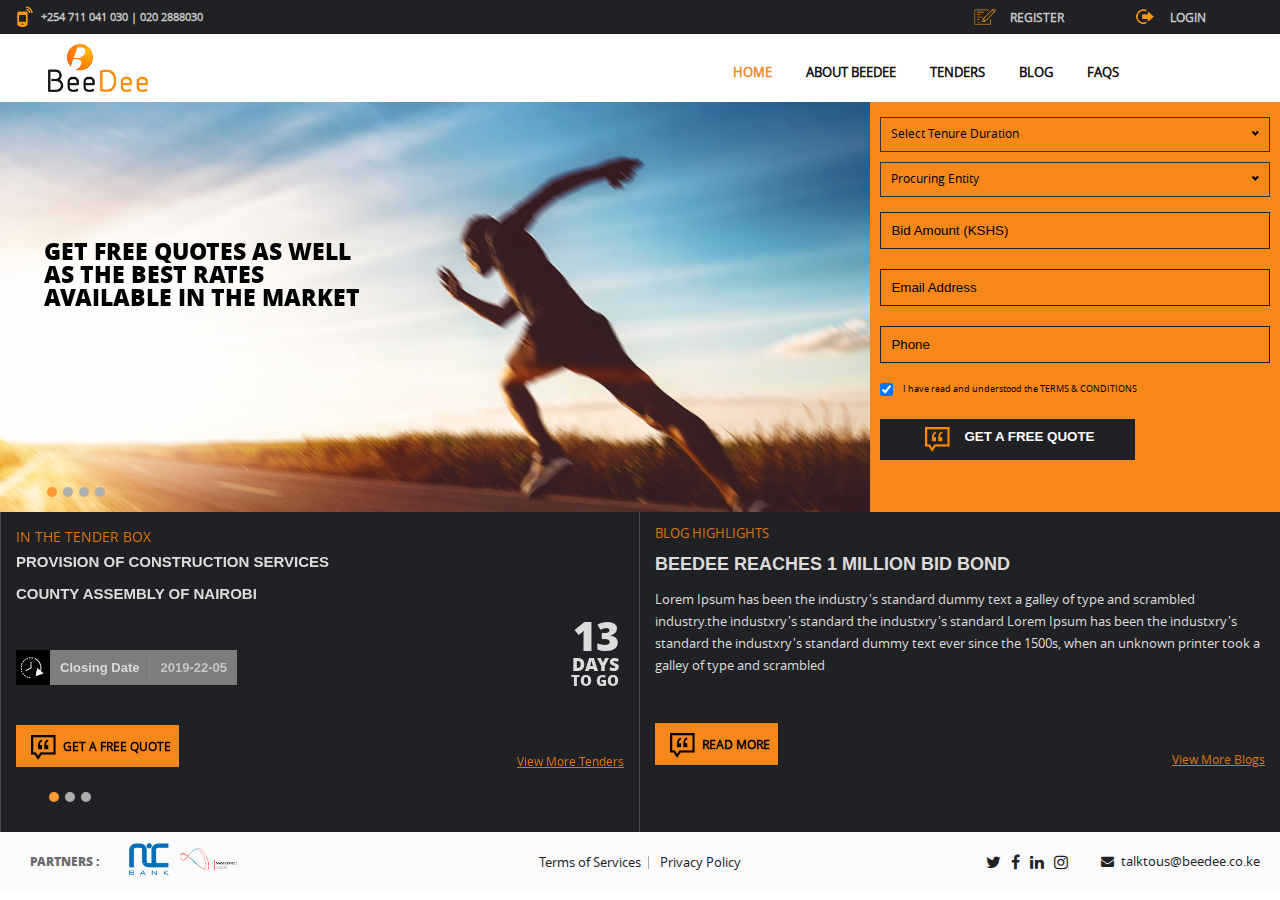
<file: index.html>
<!DOCTYPE>

<html>

<head>
    <title>BEEDEE</title>
    <meta charset="UTF-8">
    <meta name="viewport" content="width=device-width, initial-scale=1, minimum-scale=1, maximum-scale=1, user-scalable=no"/>
    <link rel="stylesheet" type="text/css" href="css/font-awesome.css">
    <link rel="stylesheet" type="text/css" href="css/style.css">
    <link rel="stylesheet" type="text/css" href="css/nice-select.css">
    <link rel="stylesheet" type="text/css" href="css/jquery.bxslider.css">
    <link rel="stylesheet" type="text/css" href="css/lightbox.min.css">

    <link rel="apple-touch-icon" sizes="60x60" href="css/favicon/apple-touch-icon.png">
    <link rel="icon" type="image/png" sizes="32x32" href="css/favicon/favicon-32x32.png">
    <link rel="icon" type="image/png" sizes="16x16" href="css/favicon/favicon-16x16.png">
    <link rel="manifest" href="css/favicon/site.webmanifest">
    <meta name="msapplication-TileColor" content="#da532c">
    <meta name="theme-color" content="#ffffff">

</head>

<body>

<div class="container">

  <header>

    <div class="header-wrapper">

      <div class="top-header-wrapper">

        <div class="header-contact">

          <span class="contact-icon"></span><h6>+254 711 041 030     |     020 2888030</h6>

        </div>
        

        <div class="header-register-login">

          <div class="register-wrapper">

            <span class="register-icon"></span><h6>REGISTER</h6>

          </div>

          <div class="login-wrapper">

          <span class="login-icon"></span><h6>LOGIN</h6>

          </div>

        </div>

      </div>
      
      <div class="login-fields">
          
          <form>
              
              <input type="email" name="Email Address" placeholder="Email Address">
              
              <input type="password" name="Password" placeholder="Password">
              
              <button type="submit" name="Submit">LOG IN</button>
              
              <h5>OR</h5>
              
              <button type="submit" name="Submit"><span><i class="fa fa-google"></i>SIGN IN WITH GOOGLE</span></button>
              
              <p>Forgot Password?<a href="#">Click Here</a></p>
              
          </form>
          
      </div>
      
      
      <div class="register-fields">
          
          <form>
              
              <h3>FILL OUT THE DETAILS BELOW TO REGISTER</h3>
              
              <p>To generate Bid Bond, you can either sign up with your email, or register with your GMAIL account</p>
              
              <input type="email" name="Email Address" placeholder="Email Address">
              
              <input type="password" name="Password" placeholder="Password">
              
              <input type="password" name="Confirm Password" placeholder="Confirm Password">
              
              <button type="submit" name="Submit">REGISTER</button>
              
              <h5>OR</h5>
              
              <button type="submit" name="Submit"><span><i class="fa fa-google"></i>SIGN UP WITH GOOGLE</span></button>
              
              
              
          </form>
          
      </div>
      
      

      <div class="bottom-header-wraper">

        <div class="header-logo">

          <a href="index.html"><img src="images/beedee-logo.png" alt="BEEDEE"></a>

        </div>

        <div class="header-navigation">

          <ul>
            <li> <a href="index.html" class="active-header-link">Home</a> </li>
            <li> <a href="about.html">About Beedee</a> </li>
            <li> <a href="tenders.html">Tenders</a> </li>
            <li> <a href="blog.html">Blog</a> </li>
            <li> <a href="faqs.html">FAQs</a></li>
          </ul>

        </div>

        <!--<div class="bidbond-wrapper">-->

        <!--  <a class="cta-button header-drop-bid"> <span class="cta-icon"></span> <p>GET A FREE QUOTE</p> </a>-->

        <!--</div>-->

      </div>
      
      

    </div>


    <div class="mobile-header-wrapper">

        <div class="visible-mobile-navigation">
            <div class="mobile-logo"><a href="index.html"><img src="images/beedee-logo.png"></a></div>
            <input type="checkbox" id="toggle">
            <label for="toggle">
                <i id="bars" class="mobile-menu-icon fa fa-bars fa-fw"></i>
                <i id="cross" class="mobile-menu-icon fa fa-times fa-fw"></i>
            </label>
        </div>
        <ul class="mobile-menu">
          <li><a href="index.html" class="active-mobile-link">Home</a></li>
          <li> <a href="about.html">About Beedee</a> </li>
          <li> <a href="tenders.html">Tenders</a> </li>
          <li> <a href="blog.html">Blog</a> </li>
          <li> <a href="faqs.html">FAQs</a></li>
          <li> <a href="#">Register</a> </li>
          <li> <a href="#">Sign In</a> </li>

          <!--<div class="mobile-bidbond-wrapper">-->

          <!--  <a href="#bidbond" class="cta-button"> <span class="cta-icon"></span> <p>GET A FREE QUOTE</p> </a>-->

          <!--</div>-->

          <div class="mobile-contact">

            <span class="contact-icon"></span><h6>+254 711 041 030     |     020 2888030</h6>

          </div>

          <div class="header-social">

            <ul>
              <li> <a href="#" target="_blank" class="fa fa-twitter"></a> </li>
              <li> <a href="#" target="_blank" class="fa fa-facebook"></a> </li>
              <li> <a href="#" target="_blank" class="fa fa-linkedin"></a> </li>
              <li> <a href="#" target="_blank" class="fa fa-instagram"></a> </li>
            </ul>

          </div>
        </ul>

    </div>
    
    

  </header>

  <section>

        <div class="home-wrapper">
        
            <div class="asides-container">
                
                
                
                <div class="aside-right-screen">
                    <div class="bidbond-quote-fields">
                  
                  <form action="#" method="post" accept-charset="utf-8">
                     <input type="hidden" name="campaign" value="twendetulipe" />
                     <div class="formObject textbox">
                       <select>
                             <option data-display="Select Tenure Duration">Select Tenure Duration</option>
                             <option value="1">30 Days</option>
                             <option value="2">60 Days</option>
                             <option value="3">90 Days</option>
                             <option value="4">120 Days</option>
                             <option value="5">150 Days</option>
                             <option value="6">180 Days</option>
                             <option value="7">210 Days</option>
                             <option value="8">365 Days</option>
                         </select>
                     </div>
        
                     <div class="formObject textbox">
                       <select>
                             <option data-display="Procuring Entity">Procuring Entity</option>
                             <option value="9">Kenya Power and Lighting Company Limited</option>
                             <option value="10">Central Bank of Kenya</option>
                             <option value="11">Communications Authority of Kenya</option>
                             <option value="12">Kenya Power and Lighting Company Limited</option>
                             <option value="13">Kenya Power and Lighting Company Limited</option>
                             <option value="14">Kenya Power and Lighting Company Limited</option>
                             <option value="15">Kenya Power and Lighting Company Limited</option>
                             <option value="16">Kenya Power and Lighting Company Limited</option>
                             <option value="17">Kenya Power and Lighting Company Limited</option>
                             <option value="18">Kenya Power and Lighting Company Limited</option>
                             <option value="19">Kenya Power and Lighting Company Limited</option>
                             <option value="20">Kenya Power and Lighting Company Limited</option>
                             <option value="21">Kenya Power and Lighting Company Limited</option>
                             <option value="22">Kenya Power and Lighting Company Limited</option>
                             <option value="23">Kenya Power and Lighting Company Limited</option>
                             <option value="24">Kenya Power and Lighting Company Limited</option>
                             <option value="25">Kenya Power and Lighting Company Limited</option>
                             <option value="26">Kenya Power and Lighting Company Limited</option>
                             <option value="27">Kenya Power and Lighting Company Limited</option>
                             <option value="28">Kenya Power and Lighting Company Limited</option>
                             <option value="29">Kenya Power and Lighting Company Limited</option>
                             <option value="30">Kenya Power and Lighting Company Limited</option>
                             <option value="31">Kenya Power and Lighting Company Limited</option>
                             <option value="32">Kenya Power and Lighting Company Limited</option>
                             <option value="33">Kenya Power and Lighting Company Limited</option>
                             <option value="34">Kenya Power and Lighting Company Limited</option>
                             <option value="35">Kenya Power and Lighting Company Limited</option>
                             <option value="36">Kenya Power and Lighting Company Limited</option>
                             <option value="37">Kenya Power and Lighting Company Limited</option>
                             <option value="38">Kenya Power and Lighting Company Limited</option>
                             <option value="39">Kenya Power and Lighting Company Limited</option>
                             <option value="40">Kenya Power and Lighting Company Limited</option>
                         </select>
                     </div>
                     
                        
        
                       <div class="formObject textbox">
                         <input type="text" name="phone" value="" placeholder="Bid Amount (KSHS)" autocomplete="tel-national" minlength="9" required="required"  />
                       </div>
        
                       <div class="formObject textbox">
                         <input type="email" name="email" value="" autocomplete="email" minlength="5" placeholder="Email Address" required="required"  />
                       </div>
        
                       <div class="formObject textbox">
                         <input type="text" name="phone" value="" placeholder="Phone" autocomplete="tel-national" minlength="9" required="required"  />
                       </div>
        
             
        
                     <div class="formObject checkbox ">
                         <input type="checkbox" name="stayinformed" value="1" checked="checked"  />        <label for="stayinformed"> I have read and understood the <a href="#">TERMS & CONDITIONS</a></label>
                     </div>
        
        
                     <div class="formObject buttonObject">
                         <button value="Sign Up" name="submit" id="submit" type="submit"><span class="cta-icon"></span> GET A FREE QUOTE</button>
                     </div>
                </form> 
             
              </div>
            </div>
        
        
            <div class="aside-left-screen">
                 <div class="home-slider" id="bidbond">

                    <ul class="bxslider">
                        <li>
                            <div class="slider-copy">
                                <h1>GET FREE QUOTES AS WELL <br>AS THE BEST RATES <br> AVAILABLE IN THE MARKET</h1>
                                <!-- <a href="#" class="cta">LAUNCH VIDEO</a> -->
                                
                            </div>
                          <img src="images/home-slider3.png"/>
                            
                        </li>
                        <li>
                            <div class="slider-copy">
                                <h1>GET FREE QUOTES AS WELL <br>AS THE BEST RATES <br> AVAILABLE IN THE MARKET</h1>
                                <!-- <a href="#" class="cta">LAUNCH VIDEO</a> -->
                            </div>
                            
                          <img src="images/home-slider4.png" />
                          
                        </li>
                        <li>
                            <div class="slider-copy">
                                <h1>GET FREE QUOTES AS WELL <br>AS THE BEST RATES <br> AVAILABLE IN THE MARKET</h1>
                                <!-- <a href="#" class="cta">LAUNCH VIDEO</a> -->
                            </div>
                          <img src="images/home-slider1.png" />
                          
                        </li>
                        
                        <li>
                            <div class="slider-copy">
                                <h1>GET FREE QUOTES AS WELL <br>AS THE BEST RATES <br> AVAILABLE IN THE MARKET</h1>
                                <a href="#" class="cta">LAUNCH VIDEO</a>
                            </div>
                          
                          <img src="images/home-slider2.png" />
                          
                        </li>
            
                      </ul>
            
                  </div>
            </div>
        
        </div>
        

      

      <div class="home-highlight">
          
        

        <div class="highlight-column highlight-column-2">

          <ul class="bxslider">
            <li>
              <p>IN THE TENDER BOX</p>
              <h4>PROVISION OF CONSTRUCTION SERVICES</h4>
              <h4>COUNTY ASSEMBLY OF NAIROBI</h4>
              <div class="duration-wrapper">

                <div class="open-close">


                  <i>
                    <span> <img src="images/open.png" alt=""> </span>
                    <h6>Closing Date</h6>
                    <h5>2019-22-05</h5>
                  </i>
                  
<!--                   <div class="bond-value"><h3>Value: Ksh 200,000</h3></div> -->

                </div>

                <div class="remaining-days">
                  <h1>13</h1>
                  <h2>DAYS</h2>
                  <h3>TO GO</h3>
                </div>

              </div>

              <!--<div class="tender-bidbond"><a href="#modal" data-lightbox class="cta-button"> <span class="cta-icon"></span> <p>GET A FREE QUOTE</p> </a></div>-->
              <div class="more-tenders"> <a href="tenders.html">View More Tenders</a></div>
              <div class="tender-bidbond"><a href="#modal" data-lightbox class="cta-button"> <span class="cta-icon"></span> <p>GET A FREE QUOTE</p> </a></div>
            </li>
            <li>
              <p>IN THE TENDER BOX</p>
              <h4>PROVISION OF CONSTRUCTION SERVICES</h4>
              <h4>COUNTY ASSEMBLY OF NAIROBI</h4>
              <div class="duration-wrapper">

                <div class="open-close">


                  <i>
                    <span> <img src="images/open.png" alt=""> </span>
                    <h6>Closing Date</h6>
                    <h5>2019-22-05</h5>
                  </i>
                  
                  <!-- <div class="bond-value"><h3>Value: Ksh 200,000</h3></div> -->

                </div>

                <div class="remaining-days">
                  <h1>13</h1>
                  <h2>DAYS</h2>
                  <h3>TO GO</h3>
                </div>

              </div>

              
              <div class="more-tenders"> <a href="tenders.html">View More Tenders</a></div>
               <div class="tender-bidbond"><a href="#modal" data-lightbox class="cta-button"> <span class="cta-icon"></span> <p>GET A FREE QUOTE</p> </a></div>
            </li>
            <li>
              <p>IN THE TENDER BOX</p>
              <h4>PROVISION OF CONSTRUCTION SERVICES</h4>
              <h4>COUNTY ASSEMBLY OF NAIROBI</h4>
              <div class="duration-wrapper">

                <div class="open-close">

                  

                  <i>
                    <span> <img src="images/open.png" alt=""> </span>
                    <h6>Closing Date</h6>
                    <h5>2019-22-05</h5>
                  </i>
                  
                 <!--  <div class="bond-value"><h3>Value: Ksh 200,000</h3></div> -->

                </div>

                <div class="remaining-days">
                  <h1>13</h1>
                  <h2>DAYS</h2>
                  <h3>TO GO</h3>
                </div>

              </div>

              
              <div class="more-tenders"> <a href="tenders.html">View More Tenders</a></div>
              <div class="tender-bidbond"><a href="#modal" data-lightbox class="cta-button"> <span class="cta-icon"></span> <p>GET A FREE QUOTE</p> </a></div>
            </li>
            
            
          </ul>
          

            
            <div id="modal" hidden>
              <div class="modal-content">
                <h3>GET A FREE QUOTE</h3>
                <p>Provide your name, email address and phone number.</p>
                <form>
                  <input type="text" name="Full Names" placeholder="Full Names">
                  <input type="email" name="email" placeholder="e-mail account">
                  <input type="text" name="Phone Number" placeholder="Phone Number">
                  <button type="submit">SUBMIT</button>
                </form>
              </div>
            </div>

        </div>

        <div class="highlight-column highlight-column-3">

          <span>BLOG HIGHLIGHTS</span>

          <h4>BEEDEE REACHES 1 MILLION BID BOND</h4>

          <p>Lorem Ipsum has been the industry's standard dummy text a galley of type and scrambled industry.the industxry's standard the industxry's standard Lorem Ipsum has been the industxry's standard the industxry's standard dummy text ever since the 1500s, when an unknown printer took a galley of type and scrambled</p>

          <div class="tender-bidbond"><a href="#bidbond" class="cta-button"> <span class="cta-icon"></span> <p>READ MORE</p> </a></div>
          <div class="more-tenders"> <a href="blog.html">View More Blogs</a></div>

        </div>

      </div>
      
      <!--<div class="highlight-column-1">-->

      <!--    <ul>-->

      <!--      <li>-->
      <!--          <span class="highlight-icon1"></span>-->
              
      <!--        <h5>FAST</h5>-->
      <!--      </li>-->

      <!--      <li>-->
      <!--          <span class="highlight-icon2"></span>-->
              
      <!--        <h5>SECURE</h5>-->
      <!--      </li>-->

      <!--      <li>-->
      <!--          <span class="highlight-icon3"></span>-->
              
      <!--        <h5>24 HOURS</h5>-->
      <!--      </li>-->

      <!--      <li>-->
      <!--          <span class="highlight-icon4"></span>-->
              
      <!--        <h5>AFFORDABLE</h5>-->
      <!--      </li>-->

      <!--    </ul>-->

      <!--  </div>-->
      
      
      
      

    </div>

  </section>

  <footer>

    <div class="footer-wrapper">
        <div class="footer-columns partners">

            <ul>
                <h3>PARTNERS :</h3>
                <li><img src="images/niclogo.png"></li>
                <li><img src="images/masterpiece-logo.png"></li>
            </ul>
        </div>
        <div class="footer-columns footer-links">
            <ul>
                <!--<li> <a href="blog.html">Blog</a> </li>-->
                <li><a href="#">Terms of Services</a></li>
                <li><a href="#">Privacy Policy</a></li>
            </ul>

            <!-- <ul>
                <li><a href="#"> <span class="fa fa-envelope"></span> talktous@beedee.co.ke</a></li>
                <li><a href="#"><span class="fa fa-phone"></span> 2888030 | 0711041030</a></li>
            </ul>
            <p>&copy; BEEDEE 2019. All Rights Reserved</p> -->
        </div>
        <div class="footer-columns payments">


            <!--<ul>-->
            <!--    <h3>PAYMENTS : </h3>-->
            <!--    <li><img src="images/mpesa-logo.png"></li>-->
            <!--    <li><img src="images/visa.png"></li>-->
            <!--    <li><img src="images/airtel.png"></li>-->
            <!--</ul>-->
            
            
            <div class="header-email">

              <a href="mailto:talktous@beedee.co.ke"><span class="fa fa-envelope"></span>talktous@beedee.co.ke</a>
    
            </div>
    
            <div class="header-social">
    
              <ul>
                <li> <a href="#" target="_blank" class="fa fa-twitter"></a> </li>
                <li> <a href="#" target="_blank" class="fa fa-facebook"></a> </li>
                <li> <a href="#" target="_blank" class="fa fa-linkedin"></a> </li>
                <li> <a href="#" target="_blank" class="fa fa-instagram"></a> </li>
              </ul>
    
            </div>
        
        </div>
      </div>

  </footer>


</div>


<script src="js/jquery-2.1.4.js"></script>
<script src="js/jquery.bxslider.js"></script>
<script src="js/jquery.nice-select.js"></script>
<script src="js/lightbox.js"></script>
<script src="js/script.js"></script>
</body>

</html>
</file>
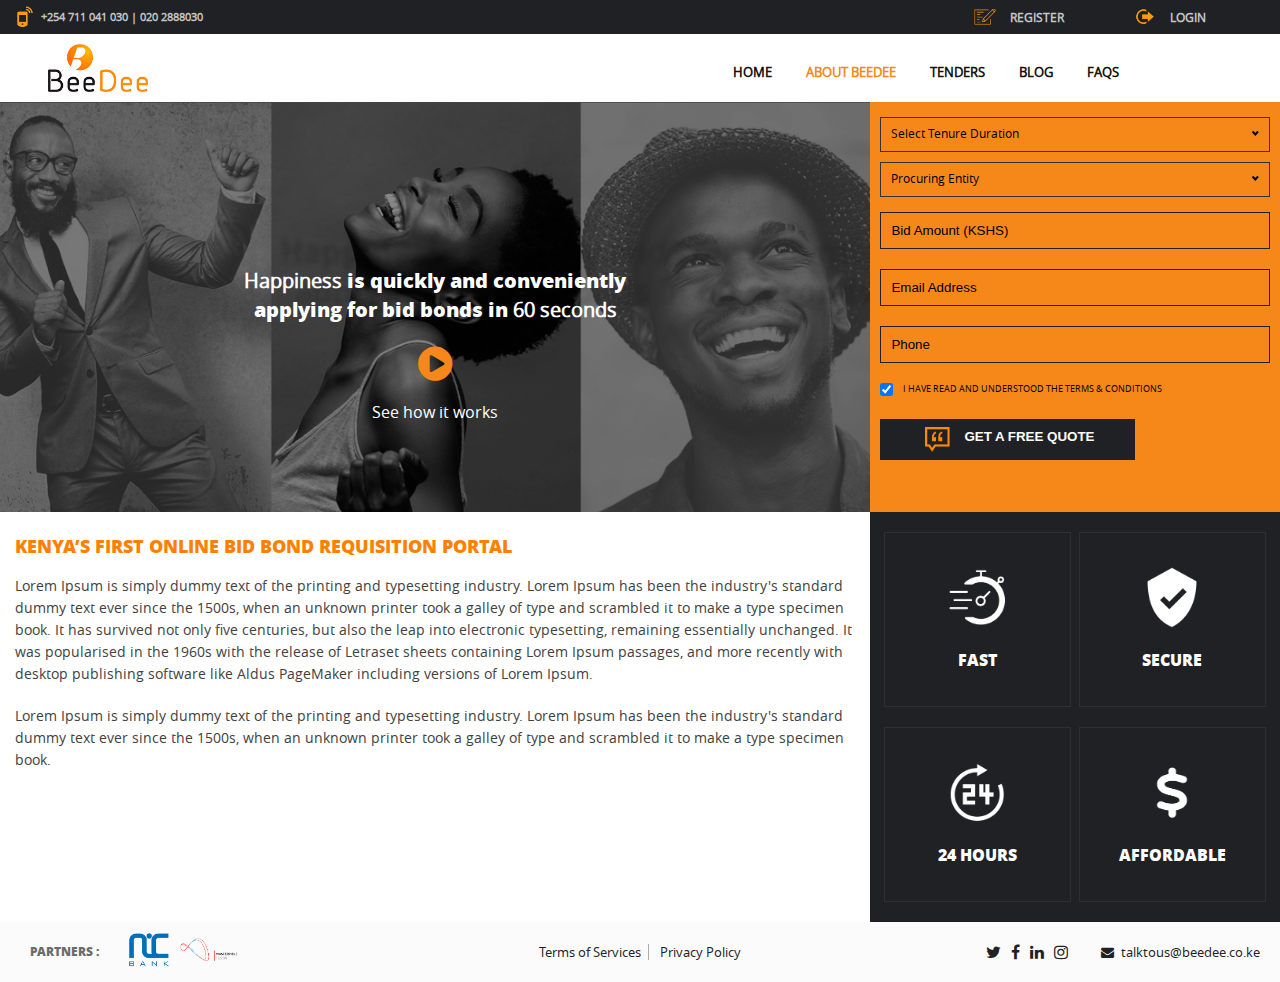
<file: about.html>
<!DOCTYPE html>
<html>

<head>
    <title>BEEDEE</title>
    <meta charset="UTF-8">
    <meta name="viewport" content="width=device-width, initial-scale=1, minimum-scale=1, maximum-scale=1, user-scalable=no"/>
    <link rel="stylesheet" type="text/css" href="css/font-awesome.css">
    <link rel="stylesheet" type="text/css" href="css/style.css">
    <link rel="stylesheet" type="text/css" href="css/nice-select.css">
    <link rel="stylesheet" type="text/css" href="css/jquery.bxslider.css">
    <link rel="stylesheet" type="text/css" href="css/lightbox.min.css">

    <link rel="apple-touch-icon" sizes="60x60" href="css/favicon/apple-touch-icon.png">
    <link rel="icon" type="image/png" sizes="32x32" href="css/favicon/favicon-32x32.png">
    <link rel="icon" type="image/png" sizes="16x16" href="css/favicon/favicon-16x16.png">
    <link rel="manifest" href="css/favicon/site.webmanifest">
    <meta name="msapplication-TileColor" content="#da532c">
    <meta name="theme-color" content="#ffffff">

</head>

<body>

<div class="container">

  <header>

    <div class="header-wrapper">

      <div class="top-header-wrapper">

        <div class="header-contact">

          <span class="contact-icon"></span><h6>+254 711 041 030    |    020 2888030</h6>

        </div>
        

        <div class="header-register-login">

          <div class="register-wrapper">

            <span class="register-icon"></span><h6>REGISTER</h6>

          </div>

          <div class="login-wrapper">

          <span class="login-icon"></span><h6>LOGIN</h6>

          </div>

        </div>

      </div>
      
      <div class="login-fields">
          
          <form>
              
              <input type="email" name="Email Address" placeholder="Email Address">
              
              <input type="password" name="Password" placeholder="Password">
              
              <button type="submit" name="Submit">LOG IN</button>
              
              <h5>OR</h5>
              
              <button type="submit" name="Submit"><span><i class="fa fa-google"></i>SIGN IN WITH GOOGLE</span></button>
              
              <p>Forgot Password?<a href="#">Click Here</a></p>
              
          </form>
          
      </div>
      
      
      <div class="register-fields">
          
          <form>
              
              <h3>FILL OUT THE DETAILS BELOW TO REGISTER</h3>
              
              <p>To generate Bid Bond, you can either sign up with your email, or register with your GMAIL account</p>
              
              <input type="email" name="Email Address" placeholder="Email Address">
              
              <input type="password" name="Password" placeholder="Password">
              
              <input type="password" name="Confirm Password" placeholder="Confirm Password">
              
              <button type="submit" name="Submit">REGISTER</button>
              
              <h5>OR</h5>
              
              <button type="submit" name="Submit"><span><i class="fa fa-google"></i>SIGN UP WITH GOOGLE</span></button>
              
              
              
          </form>
          
      </div>
      
      

      <div class="bottom-header-wraper">

        <div class="header-logo">

          <a href="index.html"><img src="images/beedee-logo.png" alt="BEEDEE"></a>

        </div>

        <div class="header-navigation">

          <ul>
            <li> <a href="index.html">Home</a> </li>
            <li> <a href="about.html" class="active-header-link">About Beedee</a> </li>
            <li> <a href="tenders.html">Tenders</a> </li>
            <li> <a href="blog.html">Blog</a> </li>
            <li> <a href="faqs.html">FAQs</a></li>
          </ul>

        </div>

        <!--<div class="bidbond-wrapper">-->

        <!--  <a class="cta-button header-drop-bid"> <span class="cta-icon"></span> <p>GET A FREE QUOTE</p> </a>-->

        <!--</div>-->

      </div>
      
      

    </div>


    <div class="mobile-header-wrapper">

        <div class="visible-mobile-navigation">
            <div class="mobile-logo"><a href="index.html"><img src="images/beedee-logo.png"></a></div>
            <input type="checkbox" id="toggle">
            <label for="toggle">
                <i id="bars" class="mobile-menu-icon fa fa-bars fa-fw"></i>
                <i id="cross" class="mobile-menu-icon fa fa-times fa-fw"></i>
            </label>
        </div>
        <ul class="mobile-menu">
          <li><a href="index.html">Home</a></li>
          <li> <a href="about.html" class="active-mobile-link">About Beedee</a> </li>
          <li> <a href="tenders.html">Tenders</a> </li>
          <li> <a href="blog.html">Blog</a> </li>
          <li> <a href="faqs.html">FAQs</a></li>
          <li> <a href="#">Register</a> </li>
          <li> <a href="#">Sign In</a> </li>

          <!--<div class="mobile-bidbond-wrapper">-->

          <!--  <a href="#bidbond" class="cta-button"> <span class="cta-icon"></span> <p>GET A FREE QUOTE</p> </a>-->

          <!--</div>-->

          <div class="mobile-contact">

            <span class="contact-icon"></span><h6>+254 711 041 030     |     020 2888030</h6>

          </div>

          <div class="header-social">

            <ul>
              <li> <a href="#" target="_blank" class="fa fa-twitter"></a> </li>
              <li> <a href="#" target="_blank" class="fa fa-facebook"></a> </li>
              <li> <a href="#" target="_blank" class="fa fa-linkedin"></a> </li>
              <li> <a href="#" target="_blank" class="fa fa-instagram"></a> </li>
            </ul>

          </div>
        </ul>

    </div>
    

  </header>

  <section>

    <div class="about-wrapper">
        
        <div class="asides-container">
            
            <div class="aside-left-screen">
                <div class="about-banner">
    
                    <img src="images/about-banner.png" alt="">
            
                    <div class="about-caption">
                      <h4><span>Happiness</span> is quickly and conveniently <br>applying for bid bonds in <span>60 seconds</span></h4>
                      <a href="https://www.youtube.com/watch?v=jYXHtCjfx0k" data-lightbox><i class="fa fa-play-circle"></i><br>See how it works</a>
                    </div>
            
                  </div>
            </div>
            
            <div class="aside-right-screen">
                <div class="bidbond-quote-fields">
              
              <form action="#" method="post" accept-charset="utf-8">
                 <input type="hidden" name="campaign" value="twendetulipe" />
                 <div class="formObject textbox">
                   <select>
                         <option data-display="Select Tenure Duration">Select Tenure Duration</option>
                         <option value="1">30 Days</option>
                         <option value="2">60 Days</option>
                         <option value="3">90 Days</option>
                         <option value="4">120 Days</option>
                         <option value="5">150 Days</option>
                         <option value="6">180 Days</option>
                         <option value="7">210 Days</option>
                         <option value="8">365 Days</option>
                     </select>
                 </div>
    
                 <div class="formObject textbox">
                   <select>
                         <option data-display="Procuring Entity">Procuring Entity</option>
                         <option value="9">Kenya Power and Lighting Company Limited</option>
                         <option value="10">Central Bank of Kenya</option>
                         <option value="11">Communications Authority of Kenya</option>
                         <option value="12">Kenya Power and Lighting Company Limited</option>
                         <option value="13">Kenya Power and Lighting Company Limited</option>
                         <option value="14">Kenya Power and Lighting Company Limited</option>
                         <option value="15">Kenya Power and Lighting Company Limited</option>
                         <option value="16">Kenya Power and Lighting Company Limited</option>
                         <option value="17">Kenya Power and Lighting Company Limited</option>
                         <option value="18">Kenya Power and Lighting Company Limited</option>
                         <option value="19">Kenya Power and Lighting Company Limited</option>
                         <option value="20">Kenya Power and Lighting Company Limited</option>
                         <option value="21">Kenya Power and Lighting Company Limited</option>
                         <option value="22">Kenya Power and Lighting Company Limited</option>
                         <option value="23">Kenya Power and Lighting Company Limited</option>
                         <option value="24">Kenya Power and Lighting Company Limited</option>
                         <option value="25">Kenya Power and Lighting Company Limited</option>
                         <option value="26">Kenya Power and Lighting Company Limited</option>
                         <option value="27">Kenya Power and Lighting Company Limited</option>
                         <option value="28">Kenya Power and Lighting Company Limited</option>
                         <option value="29">Kenya Power and Lighting Company Limited</option>
                         <option value="30">Kenya Power and Lighting Company Limited</option>
                         <option value="31">Kenya Power and Lighting Company Limited</option>
                         <option value="32">Kenya Power and Lighting Company Limited</option>
                         <option value="33">Kenya Power and Lighting Company Limited</option>
                         <option value="34">Kenya Power and Lighting Company Limited</option>
                         <option value="35">Kenya Power and Lighting Company Limited</option>
                         <option value="36">Kenya Power and Lighting Company Limited</option>
                         <option value="37">Kenya Power and Lighting Company Limited</option>
                         <option value="38">Kenya Power and Lighting Company Limited</option>
                         <option value="39">Kenya Power and Lighting Company Limited</option>
                         <option value="40">Kenya Power and Lighting Company Limited</option>
                     </select>
                 </div>
                 
                    
    
                   <div class="formObject textbox">
                     <input type="text" name="phone" value="" placeholder="Bid Amount (KSHS)" autocomplete="tel-national" minlength="9" required="required"  />
                   </div>
    
                   <div class="formObject textbox">
                     <input type="email" name="email" value="" autocomplete="email" minlength="5" placeholder="Email Address" required="required"  />
                   </div>
    
                   <div class="formObject textbox">
                     <input type="text" name="phone" value="" placeholder="Phone" autocomplete="tel-national" minlength="9" required="required"  />
                   </div>
    
         
    
                 <div class="formObject checkbox ">
                     <input type="checkbox" name="stayinformed" value="1" checked="checked"  />        <label for="stayinformed">I HAVE READ AND UNDERSTOOD THE <a href="#">TERMS & CONDITIONS</a></label>
                 </div>
    
    
                 <div class="formObject buttonObject">
                     <button value="Sign Up" name="submit" id="submit" type="submit"><span class="cta-icon"></span> GET A FREE QUOTE</button>
                 </div>
            </form> 
         
          </div>
        </div>
        
        </div>
        
        
        
        

      

      <div class="about-description">

        <div class="content-description">

          <h3>Kenya’s first online Bid Bond requisition portal</h3>
          <p>Lorem Ipsum is simply dummy text of the printing and typesetting industry. Lorem Ipsum has been the industry's standard dummy text ever since the 1500s, when an unknown printer took a galley of type and scrambled it to make a type specimen book. It has survived not only five centuries, but also the leap into electronic typesetting, remaining essentially unchanged. It was popularised in the 1960s with the release of Letraset sheets containing Lorem Ipsum passages, and more recently with desktop publishing software like Aldus PageMaker including versions of Lorem Ipsum.</p>

          <p>Lorem Ipsum is simply dummy text of the printing and typesetting industry. Lorem Ipsum has been the industry's standard dummy text ever since the 1500s, when an unknown printer took a galley of type and scrambled it to make a type specimen book.</p>

          

        </div>

        <div class="about-lists">

          <ul>

            <li>
                <span class="highlight-icon1"></span>
              
              <h5>FAST</h5>
            </li>

            <li>
                <span class="highlight-icon2"></span>
              
              <h5>SECURE</h5>
            </li>

            <li>
                <span class="highlight-icon3"></span>
              
              <h5>24 HOURS</h5>
            </li>

            <li>
                <span class="highlight-icon4"></span>
              
              <h5>AFFORDABLE</h5>
            </li>

          </ul>

        </div>

      </div>

    </div>

  </section>

  <footer>

    <div class="footer-wrapper">
        <div class="footer-columns partners">

            <ul>
                <h3>PARTNERS :</h3>
                <li><img src="images/niclogo.png"></li>
                <li><img src="images/masterpiece-logo.png"></li>
            </ul>
        </div>
        <div class="footer-columns footer-links">
            <ul>
                <!--<li> <a href="blog.html">Blog</a> </li>-->
                <li><a href="#">Terms of Services</a></li>
                <li><a href="#">Privacy Policy</a></li>
            </ul>

            <!-- <ul>
                <li><a href="#"> <span class="fa fa-envelope"></span> talktous@beedee.co.ke</a></li>
                <li><a href="#"><span class="fa fa-phone"></span> 2888030 | 0711041030</a></li>
            </ul>
            <p>&copy; BEEDEE 2019. All Rights Reserved</p> -->
        </div>
        <div class="footer-columns payments">


            <!--<ul>-->
            <!--    <h3>PAYMENTS : </h3>-->
            <!--    <li><img src="images/mpesa-logo.png"></li>-->
            <!--    <li><img src="images/visa.png"></li>-->
            <!--    <li><img src="images/airtel.png"></li>-->
            <!--</ul>-->
            
            
            <div class="header-email">

              <a href="mailto:talktous@beedee.co.ke"><span class="fa fa-envelope"></span>talktous@beedee.co.ke</a>
    
            </div>
    
            <div class="header-social">
    
              <ul>
                <li> <a href="#" target="_blank" class="fa fa-twitter"></a> </li>
                <li> <a href="#" target="_blank" class="fa fa-facebook"></a> </li>
                <li> <a href="#" target="_blank" class="fa fa-linkedin"></a> </li>
                <li> <a href="#" target="_blank" class="fa fa-instagram"></a> </li>
              </ul>
    
            </div>
        
        </div>
      </div>

  </footer>


</div>


<script src="js/jquery-2.1.4.js"></script>
<script src="js/jquery.bxslider.js"></script>
<script src="js/jquery.nice-select.js"></script>
<script src="js/lightbox.js"></script>
<script src="js/script.js"></script>
</body>

</html>
</file>
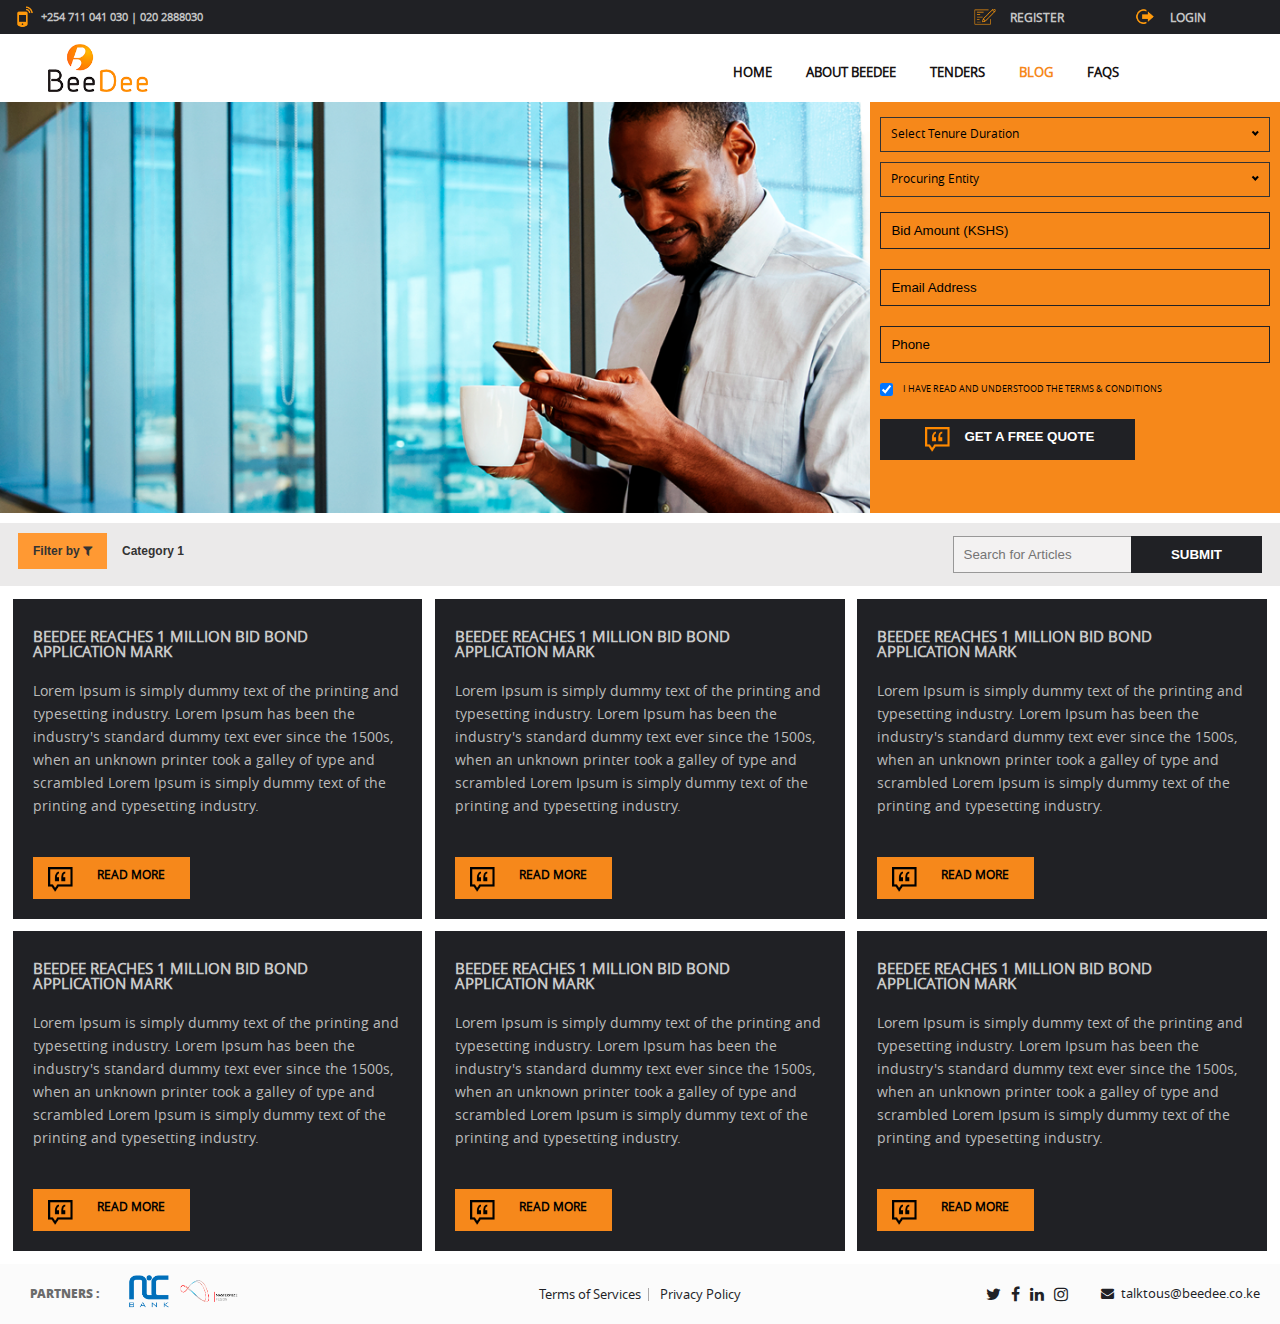
<file: blog.html>
<!DOCTYPE>

<html>

<head>
    <title>BEEDEE</title>
    <meta charset="UTF-8">
    <meta name="viewport" content="width=device-width, initial-scale=1, minimum-scale=1, maximum-scale=1, user-scalable=no"/>
    <link rel="stylesheet" type="text/css" href="css/font-awesome.css">
    <link rel="stylesheet" type="text/css" href="css/style.css">
    <link rel="stylesheet" type="text/css" href="css/nice-select.css">
    <link rel="stylesheet" type="text/css" href="css/jquery.bxslider.css">

    <link rel="apple-touch-icon" sizes="60x60" href="css/favicon/apple-touch-icon.png">
    <link rel="icon" type="image/png" sizes="32x32" href="css/favicon/favicon-32x32.png">
    <link rel="icon" type="image/png" sizes="16x16" href="css/favicon/favicon-16x16.png">
    <link rel="manifest" href="css/favicon/site.webmanifest">
    <meta name="msapplication-TileColor" content="#da532c">
    <meta name="theme-color" content="#ffffff">

</head>

<body>

<div class="container">

  <header>

    <div class="header-wrapper">

      <div class="top-header-wrapper">

        <div class="header-contact">

          <span class="contact-icon"></span><h6>+254 711 041 030     |     020 2888030</h6>

        </div>
        

        <div class="header-register-login">

          <div class="register-wrapper">

            <span class="register-icon"></span><h6>REGISTER</h6>

          </div>

          <div class="login-wrapper">

          <span class="login-icon"></span><h6>LOGIN</h6>

          </div>

        </div>

      </div>
      
      <div class="login-fields">
          
          <form>
              
              <input type="email" name="Email Address" placeholder="Email Address">
              
              <input type="password" name="Password" placeholder="Password">
              
              <button type="submit" name="Submit">LOG IN</button>
              
              <h5>OR</h5>
              
              <button type="submit" name="Submit"><span><i class="fa fa-google"></i>SIGN IN WITH GOOGLE</span></button>
              
              <p>Forgot Password?<a href="#">Click Here</a></p>
              
          </form>
          
      </div>
      
      
      <div class="register-fields">
          
          <form>
              
              <h3>FILL OUT THE DETAILS BELOW TO REGISTER</h3>
              
              <p>To generate Bid Bond, you can either sign up with your email, or register with your GMAIL account</p>
              
              <input type="email" name="Email Address" placeholder="Email Address">
              
              <input type="password" name="Password" placeholder="Password">
              
              <input type="password" name="Confirm Password" placeholder="Confirm Password">
              
              <button type="submit" name="Submit">REGISTER</button>
              
              <h5>OR</h5>
              
              <button type="submit" name="Submit"><span><i class="fa fa-google"></i>SIGN UP WITH GOOGLE</span></button>
              
              
              
          </form>
          
      </div>
      
      

      <div class="bottom-header-wraper">

        <div class="header-logo">

          <a href="index.html"><img src="images/beedee-logo.png" alt="BEEDEE"></a>

        </div>

        <div class="header-navigation">

          <ul>
            <li> <a href="index.html">Home</a> </li>
            <li> <a href="about.html">About Beedee</a> </li>
            <li> <a href="tenders.html">Tenders</a> </li>
            <li> <a href="blog.html" class="active-header-link">Blog</a> </li>
            <li> <a href="faqs.html">FAQs</a></li>
          </ul>

        </div>

        <!--<div class="bidbond-wrapper">-->

        <!--  <a class="cta-button header-drop-bid"> <span class="cta-icon"></span> <p>GET A FREE QUOTE</p> </a>-->

        <!--</div>-->

      </div>
      
      

    </div>


    <div class="mobile-header-wrapper">

        <div class="visible-mobile-navigation">
            <div class="mobile-logo"><a href="index.html"><img src="images/beedee-logo.png"></a></div>
            <input type="checkbox" id="toggle">
            <label for="toggle">
                <i id="bars" class="mobile-menu-icon fa fa-bars fa-fw"></i>
                <i id="cross" class="mobile-menu-icon fa fa-times fa-fw"></i>
            </label>
        </div>
        <ul class="mobile-menu">
          <li><a href="index.html">Home</a></li>
          <li> <a href="about.html">About Beedee</a> </li>
          <li> <a href="tenders.html">Tenders</a> </li>
          <li> <a href="blog.html" class="active-mobile-link">Blog</a> </li>
          <li> <a href="faqs.html">FAQs</a></li>
          <li> <a href="#">Register</a> </li>
          <li> <a href="#">Sign In</a> </li>

          <div class="mobile-bidbond-wrapper">

            <a href="#bidbond" class="cta-button"> <span class="cta-icon"></span> <p>GET A FREE QUOTE</p> </a>

          </div>

          <div class="mobile-contact">

            <span class="contact-icon"></span><h6>+254 711 041 030     |     020 2888030</h6>

          </div>

          <div class="header-social">

            <ul>
              <li> <a href="#" target="_blank" class="fa fa-twitter"></a> </li>
              <li> <a href="#" target="_blank" class="fa fa-facebook"></a> </li>
              <li> <a href="#" target="_blank" class="fa fa-linkedin"></a> </li>
              <li> <a href="#" target="_blank" class="fa fa-instagram"></a> </li>
            </ul>

          </div>
        </ul>

    </div>
    

  </header>

  <section>
      
      <div class="asides-container">
            
            <div class="aside-left-screen">
                 <div class="blog-banner">

                  <img src="images/blog-banner.png" alt="">
            
                </div>
            </div>
            
            <div class="aside-right-screen">
                <div class="bidbond-quote-fields">
              
              <form action="#" method="post" accept-charset="utf-8">
                 <input type="hidden" name="campaign" value="twendetulipe" />
                 <div class="formObject textbox">
                   <select>
                         <option data-display="Select Tenure Duration">Select Tenure Duration</option>
                         <option value="1">30 Days</option>
                         <option value="2">60 Days</option>
                         <option value="3">90 Days</option>
                         <option value="4">120 Days</option>
                         <option value="5">150 Days</option>
                         <option value="6">180 Days</option>
                         <option value="7">210 Days</option>
                         <option value="8">365 Days</option>
                     </select>
                 </div>
    
                 <div class="formObject textbox">
                   <select>
                         <option data-display="Procuring Entity">Procuring Entity</option>
                         <option value="9">Kenya Power and Lighting Company Limited</option>
                         <option value="10">Central Bank of Kenya</option>
                         <option value="11">Communications Authority of Kenya</option>
                         <option value="12">Kenya Power and Lighting Company Limited</option>
                         <option value="13">Kenya Power and Lighting Company Limited</option>
                         <option value="14">Kenya Power and Lighting Company Limited</option>
                         <option value="15">Kenya Power and Lighting Company Limited</option>
                         <option value="16">Kenya Power and Lighting Company Limited</option>
                         <option value="17">Kenya Power and Lighting Company Limited</option>
                         <option value="18">Kenya Power and Lighting Company Limited</option>
                         <option value="19">Kenya Power and Lighting Company Limited</option>
                         <option value="20">Kenya Power and Lighting Company Limited</option>
                         <option value="21">Kenya Power and Lighting Company Limited</option>
                         <option value="22">Kenya Power and Lighting Company Limited</option>
                         <option value="23">Kenya Power and Lighting Company Limited</option>
                         <option value="24">Kenya Power and Lighting Company Limited</option>
                         <option value="25">Kenya Power and Lighting Company Limited</option>
                         <option value="26">Kenya Power and Lighting Company Limited</option>
                         <option value="27">Kenya Power and Lighting Company Limited</option>
                         <option value="28">Kenya Power and Lighting Company Limited</option>
                         <option value="29">Kenya Power and Lighting Company Limited</option>
                         <option value="30">Kenya Power and Lighting Company Limited</option>
                         <option value="31">Kenya Power and Lighting Company Limited</option>
                         <option value="32">Kenya Power and Lighting Company Limited</option>
                         <option value="33">Kenya Power and Lighting Company Limited</option>
                         <option value="34">Kenya Power and Lighting Company Limited</option>
                         <option value="35">Kenya Power and Lighting Company Limited</option>
                         <option value="36">Kenya Power and Lighting Company Limited</option>
                         <option value="37">Kenya Power and Lighting Company Limited</option>
                         <option value="38">Kenya Power and Lighting Company Limited</option>
                         <option value="39">Kenya Power and Lighting Company Limited</option>
                         <option value="40">Kenya Power and Lighting Company Limited</option>
                     </select>
                 </div>
                 
                    
    
                   <div class="formObject textbox">
                     <input type="text" name="phone" value="" placeholder="Bid Amount (KSHS)" autocomplete="tel-national" minlength="9" required="required"  />
                   </div>
    
                   <div class="formObject textbox">
                     <input type="email" name="email" value="" autocomplete="email" minlength="5" placeholder="Email Address" required="required"  />
                   </div>
    
                   <div class="formObject textbox">
                     <input type="text" name="phone" value="" placeholder="Phone" autocomplete="tel-national" minlength="9" required="required"  />
                   </div>
    
         
    
                 <div class="formObject checkbox ">
                     <input type="checkbox" name="stayinformed" value="1" checked="checked"  />        <label for="stayinformed">I HAVE READ AND UNDERSTOOD THE <a href="#">TERMS & CONDITIONS</a></label>
                 </div>
    
    
                 <div class="formObject buttonObject">
                     <button value="Sign Up" name="submit" id="submit" type="submit"><span class="cta-icon"></span> GET A FREE QUOTE</button>
                 </div>
            </form> 
         
          </div>
        </div>
        
        </div>

   

    <div class="filter-search-wrapper">
                <div class="filter-wrapper">
                    <nav id="primary_nav_wrap">
                        <ul>
                          <li class="current-menu-item"><a href="#">Filter by <i class="fa fa-filter" aria-hidden="true"></i></a></li>
                          <li><a href="#">Category 1</a>
                            <ul>
                              <li><a href="#">Sub Category 1</a></li>
                              <li><a href="#">Sub Category 2</a></li>
                              <li><a href="#">Sub Category 3</a></li>
                              <li><a href="#">Sub Category 4</a>
                                <ul>
                                  <li><a href="#">Deep Category 1</a>
                                    <ul>
                                      <li><a href="#">Sub Deep Category 1</a></li>
                                      <li><a href="#">Sub Deep Category 2</a></li>
                                      <li><a href="#">Sub Deep Category 3</a></li>
                                        <li><a href="#">Sub Deep Category 4</a></li>
                                    </ul>
                                  </li>
                                  <li><a href="#">Deep Category 2</a></li>
                                </ul>
                              </li>
                              <li><a href="#">Sub Category 5</a></li>
                            </ul>
                          </li>
                          
                        </ul>
                    </nav>
                </div>
                <div class="search-wrapper">
                    <div class="search-input">
                        <input type="search" placeholder="Search for Articles">
                        <button type="submit">Submit</button>
                    </div>
                </div>
    </div>

    <div class="blog-articles-wrapper">

      <ul>
        <li>
          

          <h4>BEEDEE REACHES 1 MILLION BID BOND APPLICATION MARK</h4>

          <p>Lorem Ipsum is simply dummy text of the printing and typesetting industry. Lorem Ipsum has been the industry's standard dummy text ever since the 1500s, when an unknown printer took a galley of type and scrambled Lorem Ipsum is simply dummy text of the printing and typesetting industry.</p>

          <div class="tender-bidbond"><a href="single-blog.html" class="cta-button"> <span class="cta-icon"></span> <p>READ MORE</p> </a></div>


        </li>

        <li>
          

          <h4>BEEDEE REACHES 1 MILLION BID BOND APPLICATION MARK</h4>

          <p>Lorem Ipsum is simply dummy text of the printing and typesetting industry. Lorem Ipsum has been the industry's standard dummy text ever since the 1500s, when an unknown printer took a galley of type and scrambled Lorem Ipsum is simply dummy text of the printing and typesetting industry.</p>

          <div class="tender-bidbond"><a href="single-blog.html" class="cta-button"> <span class="cta-icon"></span> <p>READ MORE</p> </a></div>


        </li>

        <li>
          

          <h4>BEEDEE REACHES 1 MILLION BID BOND APPLICATION MARK</h4>

          <p>Lorem Ipsum is simply dummy text of the printing and typesetting industry. Lorem Ipsum has been the industry's standard dummy text ever since the 1500s, when an unknown printer took a galley of type and scrambled Lorem Ipsum is simply dummy text of the printing and typesetting industry.</p>

          <div class="tender-bidbond"><a href="single-blog.html" class="cta-button"> <span class="cta-icon"></span> <p>READ MORE</p> </a></div>


        </li>

        <li>
          

          <h4>BEEDEE REACHES 1 MILLION BID BOND APPLICATION MARK</h4>

          <p>Lorem Ipsum is simply dummy text of the printing and typesetting industry. Lorem Ipsum has been the industry's standard dummy text ever since the 1500s, when an unknown printer took a galley of type and scrambled Lorem Ipsum is simply dummy text of the printing and typesetting industry.</p>

          <div class="tender-bidbond"><a href="single-blog.html" class="cta-button"> <span class="cta-icon"></span> <p>READ MORE</p> </a></div>


        </li>

        <li>
          

          <h4>BEEDEE REACHES 1 MILLION BID BOND APPLICATION MARK</h4>

          <p>Lorem Ipsum is simply dummy text of the printing and typesetting industry. Lorem Ipsum has been the industry's standard dummy text ever since the 1500s, when an unknown printer took a galley of type and scrambled Lorem Ipsum is simply dummy text of the printing and typesetting industry.</p>

          <div class="tender-bidbond"><a href="single-blog.html" class="cta-button"> <span class="cta-icon"></span> <p>READ MORE</p> </a></div>


        </li>

        <li>
          

          <h4>BEEDEE REACHES 1 MILLION BID BOND APPLICATION MARK</h4>

          <p>Lorem Ipsum is simply dummy text of the printing and typesetting industry. Lorem Ipsum has been the industry's standard dummy text ever since the 1500s, when an unknown printer took a galley of type and scrambled Lorem Ipsum is simply dummy text of the printing and typesetting industry.</p>

          <div class="tender-bidbond"><a href="single-blog.html" class="cta-button"> <span class="cta-icon"></span> <p>READ MORE</p> </a></div>


        </li>
      </ul>

    </div>

  </section>

   <footer>

    <div class="footer-wrapper">
        <div class="footer-columns partners">

            <ul>
                <h3>PARTNERS :</h3>
                <li><img src="images/niclogo.png"></li>
                <li><img src="images/masterpiece-logo.png"></li>
            </ul>
        </div>
        <div class="footer-columns footer-links">
            <ul>
                <!--<li> <a href="blog.html" class="active-footer-link">Blog</a> </li>-->
                <li><a href="#">Terms of Services</a></li>
                <li><a href="#">Privacy Policy</a></li>
            </ul>

            <!-- <ul>
                <li><a href="#"> <span class="fa fa-envelope"></span> talktous@beedee.co.ke</a></li>
                <li><a href="#"><span class="fa fa-phone"></span> 2888030 | 0711041030</a></li>
            </ul>
            <p>&copy; BEEDEE 2019. All Rights Reserved</p> -->
        </div>
        <div class="footer-columns payments">


            <!--<ul>-->
            <!--    <h3>PAYMENTS : </h3>-->
            <!--    <li><img src="images/mpesa-logo.png"></li>-->
            <!--    <li><img src="images/visa.png"></li>-->
            <!--    <li><img src="images/airtel.png"></li>-->
            <!--</ul>-->
            
            
            <div class="header-email">

              <a href="mailto:talktous@beedee.co.ke"><span class="fa fa-envelope"></span>talktous@beedee.co.ke</a>
    
            </div>
    
            <div class="header-social">
    
              <ul>
                <li> <a href="#" target="_blank" class="fa fa-twitter"></a> </li>
                <li> <a href="#" target="_blank" class="fa fa-facebook"></a> </li>
                <li> <a href="#" target="_blank" class="fa fa-linkedin"></a> </li>
                <li> <a href="#" target="_blank" class="fa fa-instagram"></a> </li>
              </ul>
    
            </div>
        
        </div>
      </div>

  </footer>


</div>


<script src="js/jquery-2.1.4.js"></script>
<script src="js/jquery.bxslider.js"></script>
<script src="js/jquery.nice-select.js"></script>
<script src="js/script.js"></script>
</body>

</html>
</file>
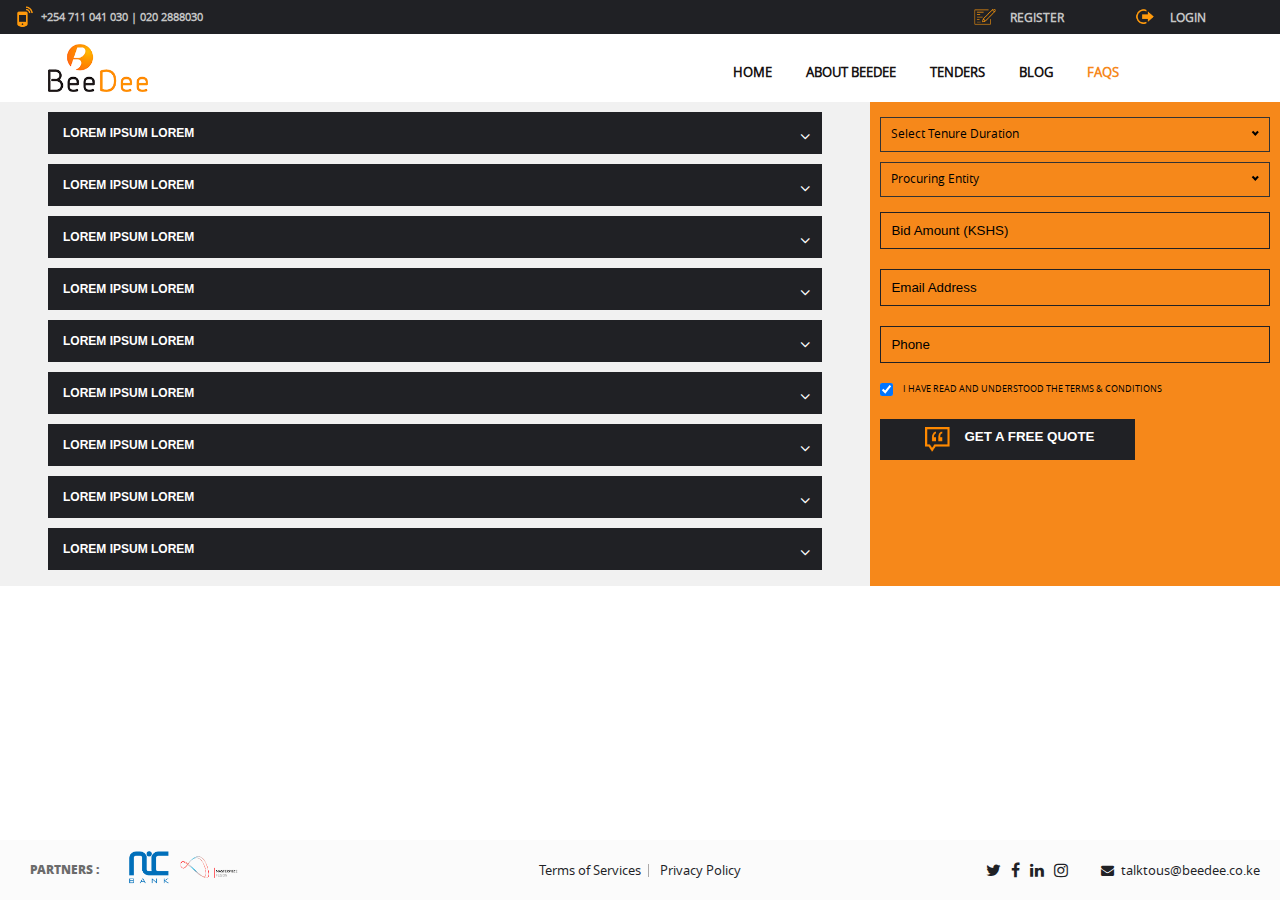
<file: faqs.html>
<!DOCTYPE>

<html>

<head>
    <title>BEEDEE</title>
    <meta charset="UTF-8">
    <meta name="viewport" content="width=device-width, initial-scale=1, minimum-scale=1, maximum-scale=1, user-scalable=no"/>
    <link rel="stylesheet" type="text/css" href="css/font-awesome.css">
    <link rel="stylesheet" type="text/css" href="css/style.css">
    <link rel="stylesheet" type="text/css" href="css/nice-select.css">
    <link rel="stylesheet" type="text/css" href="css/jquery.bxslider.css">

    <link rel="apple-touch-icon" sizes="60x60" href="css/favicon/apple-touch-icon.png">
    <link rel="icon" type="image/png" sizes="32x32" href="css/favicon/favicon-32x32.png">
    <link rel="icon" type="image/png" sizes="16x16" href="css/favicon/favicon-16x16.png">
    <link rel="manifest" href="css/favicon/site.webmanifest">
    <meta name="msapplication-TileColor" content="#da532c">
    <meta name="theme-color" content="#ffffff">

</head>

<body>

<div class="container">

  <header>

    <div class="header-wrapper">

      <div class="top-header-wrapper">

        <div class="header-contact">

          <span class="contact-icon"></span><h6>+254 711 041 030     |     020 2888030</h6>

        </div>
        

        <div class="header-register-login">

          <div class="register-wrapper">

            <span class="register-icon"></span><h6>REGISTER</h6>

          </div>

          <div class="login-wrapper">

          <span class="login-icon"></span><h6>LOGIN</h6>

          </div>

        </div>

      </div>
      
      <div class="login-fields">
          
          <form>
              
              <input type="email" name="Email Address" placeholder="Email Address">
              
              <input type="password" name="Password" placeholder="Password">
              
              <button type="submit" name="Submit">LOG IN</button>
              
              <h5>OR</h5>
              
              <button type="submit" name="Submit"><span><i class="fa fa-google"></i>SIGN IN WITH GOOGLE</span></button>
              
              <p>Forgot Password?<a href="#">Click Here</a></p>
              
          </form>
          
      </div>
      
      
      <div class="register-fields">
          
          <form>
              
              <h3>FILL OUT THE DETAILS BELOW TO REGISTER</h3>
              
              <p>To generate Bid Bond, you can either sign up with your email, or register with your GMAIL account</p>
              
              <input type="email" name="Email Address" placeholder="Email Address">
              
              <input type="password" name="Password" placeholder="Password">
              
              <input type="password" name="Confirm Password" placeholder="Confirm Password">
              
              <button type="submit" name="Submit">REGISTER</button>
              
              <h5>OR</h5>
              
              <button type="submit" name="Submit"><span><i class="fa fa-google"></i>SIGN UP WITH GOOGLE</span></button>
              
              
              
          </form>
          
      </div>
      
      

      <div class="bottom-header-wraper">

        <div class="header-logo">

          <a href="index.html"><img src="images/beedee-logo.png" alt="BEEDEE"></a>

        </div>

        <div class="header-navigation">

          <ul>
            <li> <a href="index.html">Home</a> </li>
            <li> <a href="about.html">About Beedee</a> </li>
            <li> <a href="tenders.html">Tenders</a> </li>
            <li> <a href="blog.html">Blog</a> </li>
            <li> <a href="faqs.html" class="active-header-link">FAQs</a></li>
          </ul>

        </div>

        <!--<div class="bidbond-wrapper">-->

        <!--  <a class="cta-button header-drop-bid"> <span class="cta-icon"></span> <p>GET A FREE QUOTE</p> </a>-->

        <!--</div>-->

      </div>
      
      

    </div>


    <div class="mobile-header-wrapper">

        <div class="visible-mobile-navigation">
            <div class="mobile-logo"><a href="index.html"><img src="images/beedee-logo.png"></a></div>
            <input type="checkbox" id="toggle">
            <label for="toggle">
                <i id="bars" class="mobile-menu-icon fa fa-bars fa-fw"></i>
                <i id="cross" class="mobile-menu-icon fa fa-times fa-fw"></i>
            </label>
        </div>
        <ul class="mobile-menu">
          <li><a href="index.html" class="active-mobile-link">Home</a></li>
          <li> <a href="about.html">About Beedee</a> </li>
          <li> <a href="tenders.html">Tenders</a> </li>
          <li> <a href="blog.html">Blog</a> </li>
          <li> <a href="faqs.html" class="active-mobile-link">FAQs</a></li>
          <li> <a href="#">Register</a> </li>
          <li> <a href="#">Sign In</a> </li>

          <div class="mobile-bidbond-wrapper">

            <a href="#bidbond" class="cta-button"> <span class="cta-icon"></span> <p>GET A FREE QUOTE</p> </a>

          </div>

          <div class="mobile-contact">

            <span class="contact-icon"></span><h6>+254 711 041 030     |     020 2888030</h6>

          </div>

          <div class="header-social">

            <ul>
              <li> <a href="#" target="_blank" class="fa fa-twitter"></a> </li>
              <li> <a href="#" target="_blank" class="fa fa-facebook"></a> </li>
              <li> <a href="#" target="_blank" class="fa fa-linkedin"></a> </li>
              <li> <a href="#" target="_blank" class="fa fa-instagram"></a> </li>
            </ul>

          </div>
        </ul>

    </div>
    
   

  </header>

  <section>
      
      
      <div class="asides-container">
            
            
            
            <div class="aside-right-screen">
                <div class="bidbond-quote-fields">
              
              <form action="#" method="post" accept-charset="utf-8">
                 <input type="hidden" name="campaign" value="twendetulipe" />
                 <div class="formObject textbox">
                   <select>
                         <option data-display="Select Tenure Duration">Select Tenure Duration</option>
                         <option value="1">30 Days</option>
                         <option value="2">60 Days</option>
                         <option value="3">90 Days</option>
                         <option value="4">120 Days</option>
                         <option value="5">150 Days</option>
                         <option value="6">180 Days</option>
                         <option value="7">210 Days</option>
                         <option value="8">365 Days</option>
                     </select>
                 </div>
    
                 <div class="formObject textbox">
                   <select>
                         <option data-display="Procuring Entity">Procuring Entity</option>
                         <option value="9">Kenya Power and Lighting Company Limited</option>
                         <option value="10">Central Bank of Kenya</option>
                         <option value="11">Communications Authority of Kenya</option>
                         <option value="12">Kenya Power and Lighting Company Limited</option>
                         <option value="13">Kenya Power and Lighting Company Limited</option>
                         <option value="14">Kenya Power and Lighting Company Limited</option>
                         <option value="15">Kenya Power and Lighting Company Limited</option>
                         <option value="16">Kenya Power and Lighting Company Limited</option>
                         <option value="17">Kenya Power and Lighting Company Limited</option>
                         <option value="18">Kenya Power and Lighting Company Limited</option>
                         <option value="19">Kenya Power and Lighting Company Limited</option>
                         <option value="20">Kenya Power and Lighting Company Limited</option>
                         <option value="21">Kenya Power and Lighting Company Limited</option>
                         <option value="22">Kenya Power and Lighting Company Limited</option>
                         <option value="23">Kenya Power and Lighting Company Limited</option>
                         <option value="24">Kenya Power and Lighting Company Limited</option>
                         <option value="25">Kenya Power and Lighting Company Limited</option>
                         <option value="26">Kenya Power and Lighting Company Limited</option>
                         <option value="27">Kenya Power and Lighting Company Limited</option>
                         <option value="28">Kenya Power and Lighting Company Limited</option>
                         <option value="29">Kenya Power and Lighting Company Limited</option>
                         <option value="30">Kenya Power and Lighting Company Limited</option>
                         <option value="31">Kenya Power and Lighting Company Limited</option>
                         <option value="32">Kenya Power and Lighting Company Limited</option>
                         <option value="33">Kenya Power and Lighting Company Limited</option>
                         <option value="34">Kenya Power and Lighting Company Limited</option>
                         <option value="35">Kenya Power and Lighting Company Limited</option>
                         <option value="36">Kenya Power and Lighting Company Limited</option>
                         <option value="37">Kenya Power and Lighting Company Limited</option>
                         <option value="38">Kenya Power and Lighting Company Limited</option>
                         <option value="39">Kenya Power and Lighting Company Limited</option>
                         <option value="40">Kenya Power and Lighting Company Limited</option>
                     </select>
                 </div>
                 
                 
    
                   <div class="formObject textbox">
                     <input type="text" name="phone" value="" placeholder="Bid Amount (KSHS)" autocomplete="tel-national" minlength="9" required="required"  />
                   </div>
    
                   <div class="formObject textbox">
                     <input type="email" name="email" value="" autocomplete="email" minlength="5" placeholder="Email Address" required="required"  />
                   </div>
    
                   <div class="formObject textbox">
                     <input type="text" name="phone" value="" placeholder="Phone" autocomplete="tel-national" minlength="9" required="required"  />
                   </div>
    
         
    
                 <div class="formObject checkbox ">
                     <input type="checkbox" name="stayinformed" value="1" checked="checked"  />        <label for="stayinformed">I HAVE READ AND UNDERSTOOD THE <a href="#">TERMS & CONDITIONS</a></label>
                 </div>
    
    
                 <div class="formObject buttonObject">
                     <button value="Sign Up" name="submit" id="submit" type="submit"><span class="cta-icon"></span>GET A FREE QUOTE</button>
                 </div>
            </form> 
         
          </div>
        </div>
        
        
        <div class="aside-left-screen">
                 <div class="faqs-accordion">

                <ul id="accordion" class="accordion">
                    <li>
                        <div class="link"><i class="fa fa-angle-down"></i>lorem ipsum lorem</div>
                        <div class="submenu">
                            <p>Lorem ipsum dolor sit amet, consectetur adipisicing elit, sed do eiusmod tempor incididunt ut labore et dolore magna aliqua. Ut enim ad minim veniam, quis nostrud exercitation ullamco laboris nisi ut aliquip ex ea commodo consequat. Duis aute irure dolor in reprehenderit in voluptate velit esse cillum dolore eu fugiat nulla pariatur.</p>

                            </div>
                    </li>
                    <li>
                        <div class="link"><i class="fa fa-angle-down"></i>lorem ipsum lorem</div>
                        <div class="submenu">
                            <p>Excepteur sint occaecat cupidatat non proident, sunt in culpa qui officia deserunt mollit anim id est laborum. Sed ut perspiciatis unde omnis iste natus error sit voluptatem accusantium doloremque laudantium, totam rem aperiam, eaque ipsa quae ab illo inventore veritatis et quasi architecto beatae vitae dicta sunt explicabo. Nemo enim ipsam voluptatem quia voluptas sit aspernatur aut odit aut fugit, sed quia</p>

                            <p>consequuntur magni dolores eos qui ratione voluptatem sequi nesciunt. Neque porro quisquam est, qui dolorem ipsum quia dolor sit amet, consectetur, adipisci velit, sed quia non numquam eius modi tempora incidunt ut labore et dolore magnam aliquam quaerat voluptatem.</p>
                        </div>
                    </li>
                    <li>
                        <div class="link"><i class="fa fa-angle-down"></i>lorem ipsum lorem</div>
                        <div class="submenu">
                            <p>Lorem ipsum dolor sit amet, consectetur adipisicing elit, sed do eiusmod tempor incididunt ut labore et dolore magna aliqua. Ut enim ad minim veniam, quis nostrud exercitation ullamco laboris nisi ut aliquip ex ea commodo consequat. Duis aute irure dolor in reprehenderit in voluptate velit esse cillum dolore eu fugiat nulla pariatur.</p>

                         </div>
                    </li>
                    <li>
                        <div class="link"><i class="fa fa-angle-down"></i>lorem ipsum lorem</div>
                        <div class="submenu">
                            <p>Excepteur sint occaecat cupidatat non proident, sunt in culpa qui officia deserunt mollit anim id est laborum. Sed ut perspiciatis unde omnis iste natus error sit voluptatem accusantium doloremque laudantium, totam rem aperiam, eaque ipsa quae ab illo inventore veritatis et quasi architecto beatae vitae dicta sunt explicabo. Nemo enim ipsam voluptatem quia voluptas sit aspernatur aut odit aut fugit, sed quia</p>

                            <p>consequuntur magni dolores eos qui ratione voluptatem sequi nesciunt. Neque porro quisquam est, qui dolorem ipsum quia dolor sit amet, consectetur, adipisci velit, sed quia non numquam eius modi tempora incidunt ut labore et dolore magnam aliquam quaerat voluptatem.</p>
                        </div>
                    </li>
                    <li>
                        <div class="link"><i class="fa fa-angle-down"></i>lorem ipsum lorem</div>
                        <div class="submenu">
                            <p>consequuntur magni dolores eos qui ratione voluptatem sequi nesciunt. Neque porro quisquam est, qui dolorem ipsum quia dolor sit amet, consectetur, adipisci velit, sed quia non numquam eius modi tempora incidunt ut labore et dolore magnam aliquam quaerat voluptatem.</p>
                        </div>
                    </li>
                    <li>
                        <div class="link"><i class="fa fa-angle-down"></i>lorem ipsum lorem</div>
                        <div class="submenu">
                            <p>Lorem ipsum dolor sit amet, consectetur adipisicing elit, sed do eiusmod tempor incididunt ut labore et dolore magna aliqua. Ut enim ad minim veniam, quis nostrud exercitation ullamco laboris nisi ut aliquip ex ea commodo consequat. Duis aute irure dolor in reprehenderit in voluptate velit esse cillum dolore eu fugiat nulla pariatur.</p>

                        </div>
                    </li>
                    <li>
                        <div class="link"><i class="fa fa-angle-down"></i>lorem ipsum lorem</div>
                        <div class="submenu">
                            <p>Excepteur sint occaecat cupidatat non proident, sunt in culpa qui officia deserunt mollit anim id est laborum. Sed ut perspiciatis unde omnis iste natus error sit voluptatem accusantium doloremque laudantium, totam rem aperiam, eaque ipsa quae ab illo inventore veritatis et quasi architecto beatae vitae dicta sunt explicabo. Nemo enim ipsam voluptatem quia voluptas sit aspernatur aut odit aut fugit, sed quia</p>

                            <p>consequuntur magni dolores eos qui ratione voluptatem sequi nesciunt. Neque porro quisquam est, qui dolorem ipsum quia dolor sit amet, consectetur, adipisci velit, sed quia non numquam eius modi tempora incidunt ut labore et dolore magnam aliquam quaerat voluptatem.</p>
                        </div>
                    </li>
                    <li>
                        <div class="link"><i class="fa fa-angle-down"></i>lorem ipsum lorem</div>
                        <div class="submenu">
                            <p>Lorem ipsum dolor sit amet, consectetur adipisicing elit, sed do eiusmod tempor incididunt ut labore et dolore magna aliqua. Ut enim ad minim veniam, quis nostrud exercitation ullamco laboris nisi ut aliquip ex ea commodo consequat. Duis aute irure dolor in reprehenderit in voluptate velit esse cillum dolore eu fugiat nulla pariatur.</p>

                        </div>
                    </li>
                    <li>
                        <div class="link"><i class="fa fa-angle-down"></i>lorem ipsum lorem</div>
                        <div class="submenu">
                            <p>Excepteur sint occaecat cupidatat non proident, sunt in culpa qui officia deserunt mollit anim id est laborum. Sed ut perspiciatis unde omnis iste natus error sit voluptatem accusantium doloremque laudantium, totam rem aperiam, eaque ipsa quae ab illo inventore veritatis et quasi architecto beatae vitae dicta sunt explicabo. Nemo enim ipsam voluptatem quia voluptas sit aspernatur aut odit aut fugit, sed quia</p>
                            <p>consequuntur magni dolores eos qui ratione voluptatem sequi nesciunt. Neque porro quisquam est, qui dolorem ipsum quia dolor sit amet, consectetur, adipisci velit, sed quia non numquam eius modi tempora incidunt ut labore et dolore magnam aliquam quaerat voluptatem.</p>
                        </div>
                    </li>
                </ul>

            </div>
        </div>
        
        </div>
        
        

    

  </section>

  <footer>

    <div class="footer-wrapper position-footer">
        <div class="footer-columns partners">

            <ul>
                <h3>PARTNERS :</h3>
                <li><img src="images/niclogo.png"></li>
                <li><img src="images/masterpiece-logo.png"></li>
            </ul>
        </div>
        <div class="footer-columns footer-links">
            <ul>
                <!--<li> <a href="blog.html">Blog</a> </li>-->
                <li><a href="#">Terms of Services</a></li>
                <li><a href="#">Privacy Policy</a></li>
            </ul>

            <!-- <ul>
                <li><a href="#"> <span class="fa fa-envelope"></span> talktous@beedee.co.ke</a></li>
                <li><a href="#"><span class="fa fa-phone"></span> 2888030 | 0711041030</a></li>
            </ul>
            <p>&copy; BEEDEE 2019. All Rights Reserved</p> -->
        </div>
        <div class="footer-columns payments">


            <!--<ul>-->
            <!--    <h3>PAYMENTS : </h3>-->
            <!--    <li><img src="images/mpesa-logo.png"></li>-->
            <!--    <li><img src="images/visa.png"></li>-->
            <!--    <li><img src="images/airtel.png"></li>-->
            <!--</ul>-->
            
            
            <div class="header-email">

              <a href="mailto:talktous@beedee.co.ke"><span class="fa fa-envelope"></span>talktous@beedee.co.ke</a>
    
            </div>
    
            <div class="header-social">
    
              <ul>
                <li> <a href="#" target="_blank" class="fa fa-twitter"></a> </li>
                <li> <a href="#" target="_blank" class="fa fa-facebook"></a> </li>
                <li> <a href="#" target="_blank" class="fa fa-linkedin"></a> </li>
                <li> <a href="#" target="_blank" class="fa fa-instagram"></a> </li>
              </ul>
    
            </div>
        
        </div>
      </div>

  </footer>


</div>


<script src="js/jquery-2.1.4.js"></script>
<script src="js/jquery.bxslider.js"></script>
<script src="js/jquery.nice-select.js"></script>
<script src="js/script.js"></script>
</body>

</html>
</file>
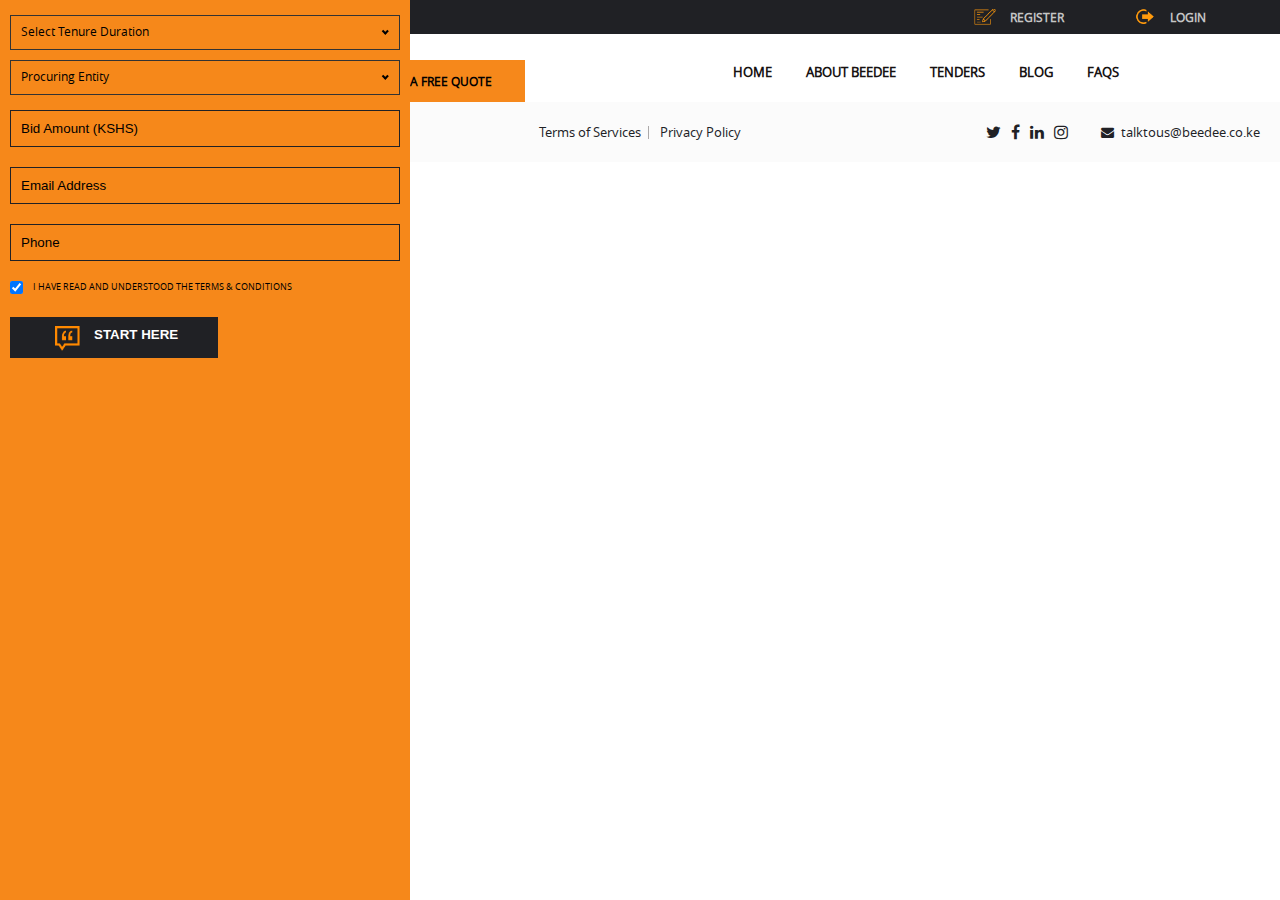
<file: quote.html>
<!DOCTYPE>

<html>

<head>
    <title>BEEDEE</title>
    <meta charset="UTF-8">
    <meta name="viewport" content="width=device-width, initial-scale=1, minimum-scale=1, maximum-scale=1, user-scalable=no"/>
    <link rel="stylesheet" type="text/css" href="css/font-awesome.css">
    <link rel="stylesheet" type="text/css" href="css/style.css">
    <link rel="stylesheet" type="text/css" href="css/nice-select.css">
    <link rel="stylesheet" type="text/css" href="css/jquery.bxslider.css">

    <link rel="apple-touch-icon" sizes="60x60" href="css/favicon/apple-touch-icon.png">
    <link rel="icon" type="image/png" sizes="32x32" href="css/favicon/favicon-32x32.png">
    <link rel="icon" type="image/png" sizes="16x16" href="css/favicon/favicon-16x16.png">
    <link rel="manifest" href="css/favicon/site.webmanifest">
    <meta name="msapplication-TileColor" content="#da532c">
    <meta name="theme-color" content="#ffffff">

</head>

<body>

<div class="container">

   <header>

    <div class="header-wrapper">

      <div class="top-header-wrapper">

        <div class="header-contact">

          <span class="contact-icon"></span><h6>+254 711 041 030     |     020 2888030</h6>

        </div>
        

        <div class="header-register-login">

          <div class="register-wrapper">

            <span class="register-icon"></span><h6>REGISTER</h6>

          </div>

          <div class="login-wrapper">

          <span class="login-icon"></span><h6>LOGIN</h6>

          </div>

        </div>

      </div>
      
      <div class="login-fields">
          
          <form>
              
              <input type="email" name="Email Address" placeholder="Email Address">
              
              <input type="password" name="Password" placeholder="Password">
              
              <button type="submit" name="Submit">LOG IN</button>
              
              <h5>OR</h5>
              
              <button type="submit" name="Submit"><span><i class="fa fa-google"></i>SIGN IN WITH GOOGLE</span></button>
              
              <p>Forgot Password?<a href="#">Click Here</a></p>
              
          </form>
          
      </div>
      
      
      <div class="register-fields">
          
          <form>
              
              <h3>FILL OUT THE DETAILS BELOW TO REGISTER</h3>
              
              <p>To generate Bid Bond, you can either sign up with your email, or register with your GMAIL account</p>
              
              <input type="email" name="Email Address" placeholder="Email Address">
              
              <input type="password" name="Password" placeholder="Password">
              
              <input type="password" name="Confirm Password" placeholder="Confirm Password">
              
              <button type="submit" name="Submit">REGISTER</button>
              
              <h5>OR</h5>
              
              <button type="submit" name="Submit"><span><i class="fa fa-google"></i>SIGN UP WITH GOOGLE</span></button>
              
              
              
          </form>
          
      </div>
      
      

      <div class="bottom-header-wraper">

        <div class="header-logo">

          <a href="index.html"><img src="images/beedee-logo.png" alt="BEEDEE"></a>

        </div>

        <div class="header-navigation">

          <ul>
            <li> <a href="index.html">Home</a> </li>
            <li> <a href="about.html">About Beedee</a> </li>
            <li> <a href="tenders.html">Tenders</a> </li>
            <li> <a href="blog.html" class="">Blog</a> </li>
            <li> <a href="faqs.html">FAQs</a></li>
          </ul>

        </div>

        <div class="bidbond-wrapper">

          <a class="cta-button header-drop-bid"> <span class="cta-icon"></span> <p>GET A FREE QUOTE</p> </a>

        </div>

      </div>
      
      

    </div>


    <div class="mobile-header-wrapper">

        <div class="visible-mobile-navigation">
            <div class="mobile-logo"><a href="index.html"><img src="images/beedee-logo.png"></a></div>
            <input type="checkbox" id="toggle">
            <label for="toggle">
                <i id="bars" class="mobile-menu-icon fa fa-bars fa-fw"></i>
                <i id="cross" class="mobile-menu-icon fa fa-times fa-fw"></i>
            </label>
        </div>
        <ul class="mobile-menu">
          <li><a href="index.html">Home</a></li>
          <li> <a href="about.html">About Beedee</a> </li>
          <li> <a href="tenders.html">Tenders</a> </li>
          <li> <a href="blog.html" class="">Blog</a> </li>
            <li> <a href="faqs.html">FAQs</a></li>
          <li> <a href="#">Register</a> </li>
          <li> <a href="#">Sign In</a> </li>

          <div class="mobile-bidbond-wrapper">

            <a href="#bidbond" class="cta-button"> <span class="cta-icon"></span> <p>GET A FREE QUOTE</p> </a>

          </div>

          <div class="mobile-contact">

            <span class="contact-icon"></span><h6>+254 711 041 030     |     020 2888030</h6>

          </div>

          <div class="header-social">

            <ul>
              <li> <a href="#" target="_blank" class="fa fa-twitter"></a> </li>
              <li> <a href="#" target="_blank" class="fa fa-facebook"></a> </li>
              <li> <a href="#" target="_blank" class="fa fa-linkedin"></a> </li>
              <li> <a href="#" target="_blank" class="fa fa-instagram"></a> </li>
            </ul>

          </div>
        </ul>

    </div>
    
    <div class="bidbond-quote-fields">
          
          <form action="#" method="post" accept-charset="utf-8">
             <input type="hidden" name="campaign" value="twendetulipe" />
             <div class="formObject textbox">
               <select>
                     <option data-display="Select Tenure Duration">Select Tenure Duration</option>
                     <option value="1">30 Days</option>
                     <option value="2">60 Days</option>
                     <option value="3">90 Days</option>
                     <option value="4">120 Days</option>
                     <option value="5">150 Days</option>
                     <option value="6">180 Days</option>
                     <option value="7">210 Days</option>
                     <option value="8">365 Days</option>
                 </select>
             </div>

             <div class="formObject textbox">
               <select>
                     <option data-display="Procuring Entity">Procuring Entity</option>
                     <option value="9">Kenya Power and Lighting Company Limited</option>
                     <option value="10">Central Bank of Kenya</option>
                     <option value="11">Communications Authority of Kenya</option>
                     <option value="12">Kenya Power and Lighting Company Limited</option>
                     <option value="13">Kenya Power and Lighting Company Limited</option>
                     <option value="14">Kenya Power and Lighting Company Limited</option>
                     <option value="15">Kenya Power and Lighting Company Limited</option>
                     <option value="16">Kenya Power and Lighting Company Limited</option>
                     <option value="17">Kenya Power and Lighting Company Limited</option>
                     <option value="18">Kenya Power and Lighting Company Limited</option>
                     <option value="19">Kenya Power and Lighting Company Limited</option>
                     <option value="20">Kenya Power and Lighting Company Limited</option>
                     <option value="21">Kenya Power and Lighting Company Limited</option>
                     <option value="22">Kenya Power and Lighting Company Limited</option>
                     <option value="23">Kenya Power and Lighting Company Limited</option>
                     <option value="24">Kenya Power and Lighting Company Limited</option>
                     <option value="25">Kenya Power and Lighting Company Limited</option>
                     <option value="26">Kenya Power and Lighting Company Limited</option>
                     <option value="27">Kenya Power and Lighting Company Limited</option>
                     <option value="28">Kenya Power and Lighting Company Limited</option>
                     <option value="29">Kenya Power and Lighting Company Limited</option>
                     <option value="30">Kenya Power and Lighting Company Limited</option>
                     <option value="31">Kenya Power and Lighting Company Limited</option>
                     <option value="32">Kenya Power and Lighting Company Limited</option>
                     <option value="33">Kenya Power and Lighting Company Limited</option>
                     <option value="34">Kenya Power and Lighting Company Limited</option>
                     <option value="35">Kenya Power and Lighting Company Limited</option>
                     <option value="36">Kenya Power and Lighting Company Limited</option>
                     <option value="37">Kenya Power and Lighting Company Limited</option>
                     <option value="38">Kenya Power and Lighting Company Limited</option>
                     <option value="39">Kenya Power and Lighting Company Limited</option>
                     <option value="40">Kenya Power and Lighting Company Limited</option>
                 </select>
             </div>
             
             

               <div class="formObject textbox">
                 <input type="text" name="phone" value="" placeholder="Bid Amount (KSHS)" autocomplete="tel-national" minlength="9" required="required"  />
               </div>

               <div class="formObject textbox">
                 <input type="email" name="email" value="" autocomplete="email" minlength="5" placeholder="Email Address" required="required"  />
               </div>

               <div class="formObject textbox">
                 <input type="text" name="phone" value="" placeholder="Phone" autocomplete="tel-national" minlength="9" required="required"  />
               </div>

     

             <div class="formObject checkbox ">
                 <input type="checkbox" name="stayinformed" value="1" checked="checked"  />        <label for="stayinformed">I HAVE READ AND UNDERSTOOD THE <a href="#">TERMS & CONDITIONS</a></label>
             </div>


             <div class="formObject buttonObject">
                 <button value="Sign Up" name="submit" id="submit" type="submit"><span class="cta-icon"></span> Start Here</button>
             </div>
        </form> 
     
      </div>

  </header>

  <div class="bidbond-quote-wrapper"></div>

  <footer>

    <div class="footer-wrapper">
        <div class="footer-columns partners">

            <ul>
                <h3>PARTNERS :</h3>
                <li><img src="images/niclogo.png"></li>
                <li><img src="images/masterpiece-logo.png"></li>
            </ul>
        </div>
        <div class="footer-columns footer-links">
            <ul>
                <!--<li> <a href="blog.html">Blog</a> </li>-->
                <li><a href="#">Terms of Services</a></li>
                <li><a href="#">Privacy Policy</a></li>
            </ul>

            <!-- <ul>
                <li><a href="#"> <span class="fa fa-envelope"></span> talktous@beedee.co.ke</a></li>
                <li><a href="#"><span class="fa fa-phone"></span> 2888030 | 0711041030</a></li>
            </ul>
            <p>&copy; BEEDEE 2019. All Rights Reserved</p> -->
        </div>
        <div class="footer-columns payments">


            <!--<ul>-->
            <!--    <h3>PAYMENTS : </h3>-->
            <!--    <li><img src="images/mpesa-logo.png"></li>-->
            <!--    <li><img src="images/visa.png"></li>-->
            <!--    <li><img src="images/airtel.png"></li>-->
            <!--</ul>-->
            
            
            <div class="header-email">

              <a href="mailto:talktous@beedee.co.ke"><span class="fa fa-envelope"></span>talktous@beedee.co.ke</a>
    
            </div>
    
            <div class="header-social">
    
              <ul>
                <li> <a href="#" target="_blank" class="fa fa-twitter"></a> </li>
                <li> <a href="#" target="_blank" class="fa fa-facebook"></a> </li>
                <li> <a href="#" target="_blank" class="fa fa-linkedin"></a> </li>
                <li> <a href="#" target="_blank" class="fa fa-instagram"></a> </li>
              </ul>
    
            </div>
        
        </div>
      </div>

  </footer>


</div>


<script src="js/jquery-2.1.4.js"></script>
<script src="js/jquery.bxslider.js"></script>
<script src="js/jquery.nice-select.js"></script>
<script src="js/script.js"></script>
</body>

</html>
</file>
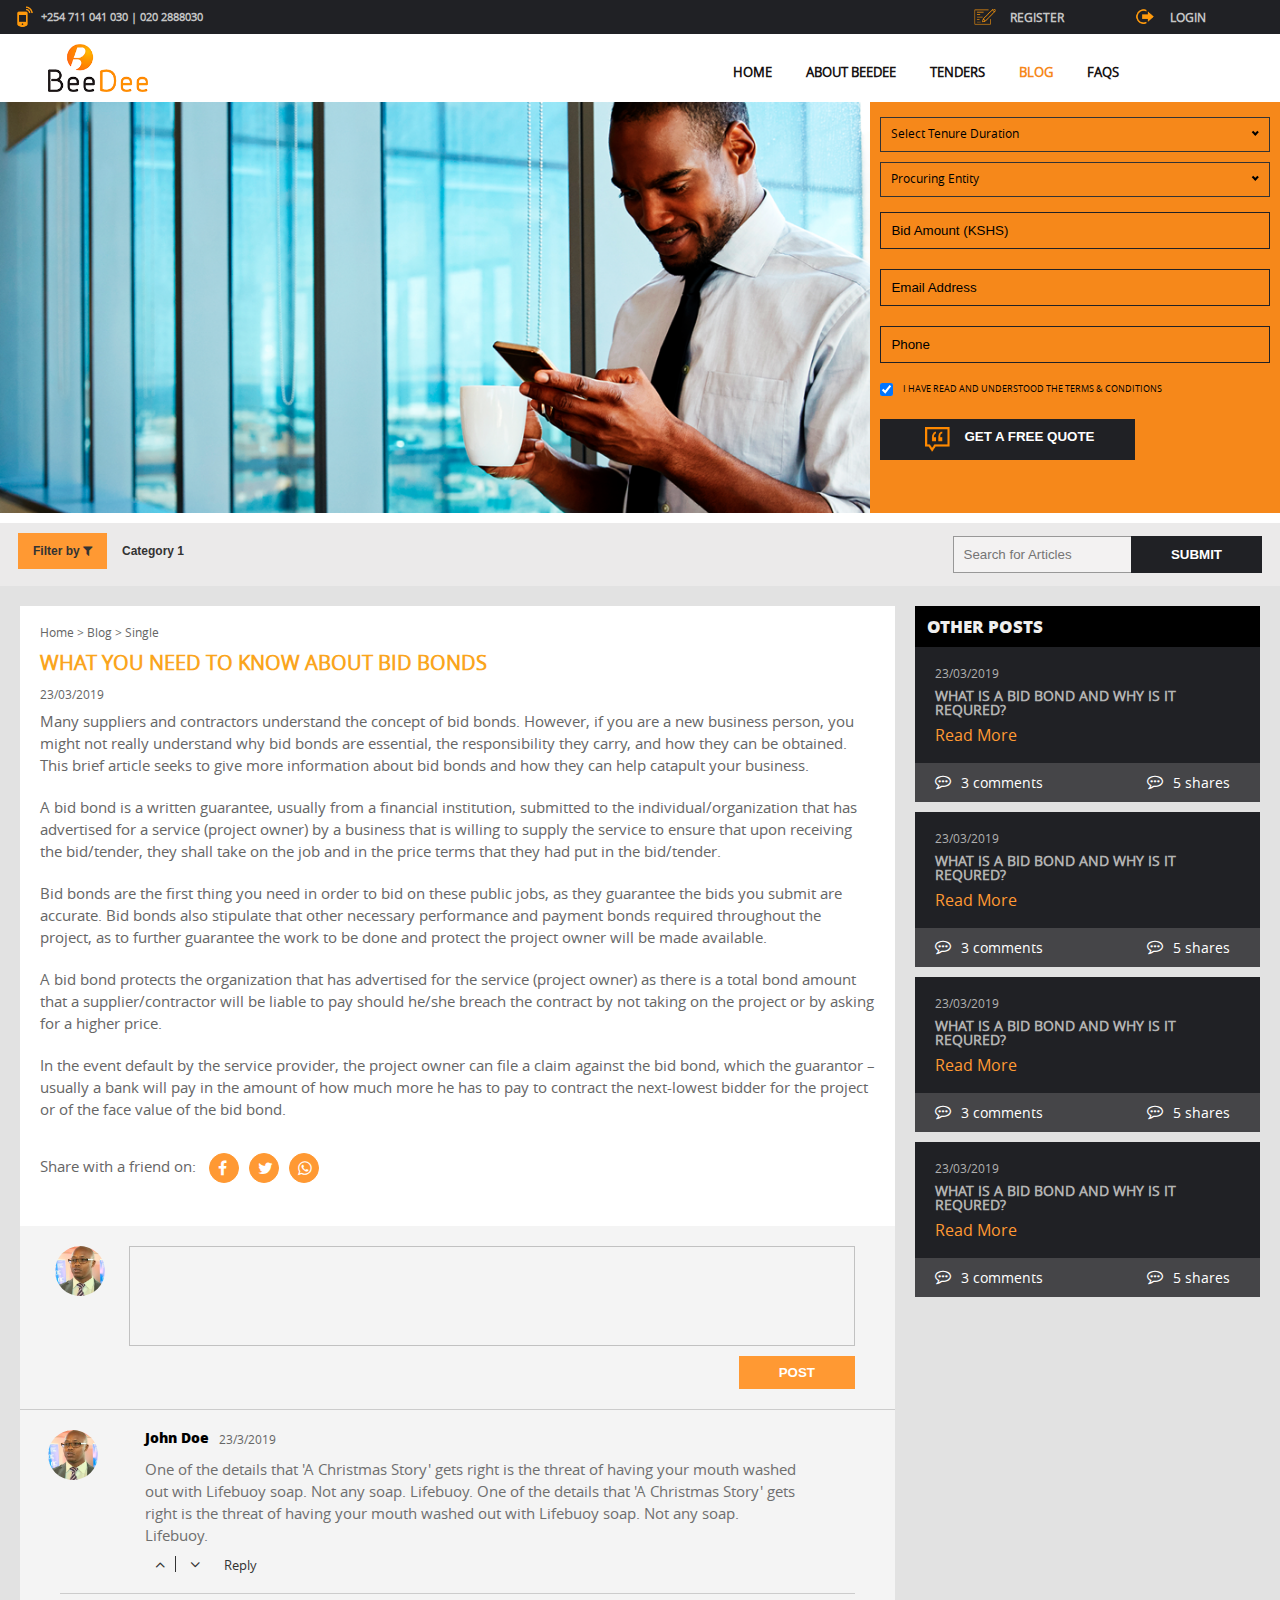
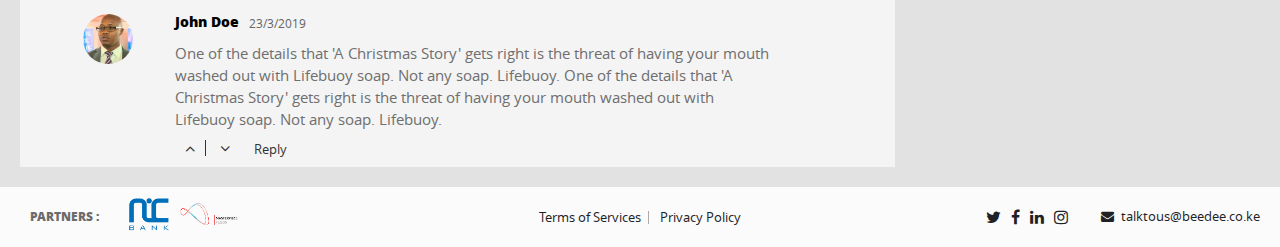
<file: single-blog.html>
<!DOCTYPE>

<html>

<head>
    <title>BEEDEE</title>
    <meta charset="UTF-8">
    <meta name="viewport" content="width=device-width, initial-scale=1, minimum-scale=1, maximum-scale=1, user-scalable=no"/>
    <link rel="stylesheet" type="text/css" href="css/font-awesome.css">
    <link rel="stylesheet" type="text/css" href="css/style.css">
    <link rel="stylesheet" type="text/css" href="css/nice-select.css">
    <link rel="stylesheet" type="text/css" href="css/jquery.bxslider.css">

    <link rel="apple-touch-icon" sizes="60x60" href="css/favicon/apple-touch-icon.png">
    <link rel="icon" type="image/png" sizes="32x32" href="css/favicon/favicon-32x32.png">
    <link rel="icon" type="image/png" sizes="16x16" href="css/favicon/favicon-16x16.png">
    <link rel="manifest" href="css/favicon/site.webmanifest">
    <meta name="msapplication-TileColor" content="#da532c">
    <meta name="theme-color" content="#ffffff">

</head>

<body>

<div class="container">

  <header>

    <div class="header-wrapper">

      <div class="top-header-wrapper">

        <div class="header-contact">

          <span class="contact-icon"></span><h6>+254 711 041 030     |     020 2888030</h6>

        </div>
        

        <div class="header-register-login">

          <div class="register-wrapper">

            <span class="register-icon"></span><h6>REGISTER</h6>

          </div>

          <div class="login-wrapper">

          <span class="login-icon"></span><h6>LOGIN</h6>

          </div>

        </div>

      </div>
      
      <div class="login-fields">
          
          <form>
              
              <input type="email" name="Email Address" placeholder="Email Address">
              
              <input type="password" name="Password" placeholder="Password">
              
              <button type="submit" name="Submit">LOG IN</button>
              
              <h5>OR</h5>
              
              <button type="submit" name="Submit"><span><i class="fa fa-google"></i>SIGN IN WITH GOOGLE</span></button>
              
              <p>Forgot Password?<a href="#">Click Here</a></p>
              
          </form>
          
      </div>
      
      
      <div class="register-fields">
          
          <form>
              
              <h3>FILL OUT THE DETAILS BELOW TO REGISTER</h3>
              
              <p>To generate Bid Bond, you can either sign up with your email, or register with your GMAIL account</p>
              
              <input type="email" name="Email Address" placeholder="Email Address">
              
              <input type="password" name="Password" placeholder="Password">
              
              <input type="password" name="Confirm Password" placeholder="Confirm Password">
              
              <button type="submit" name="Submit">REGISTER</button>
              
              <h5>OR</h5>
              
              <button type="submit" name="Submit"><span><i class="fa fa-google"></i>SIGN UP WITH GOOGLE</span></button>
              
              
              
          </form>
          
      </div>
      
      

      <div class="bottom-header-wraper">

        <div class="header-logo">

          <a href="index.html"><img src="images/beedee-logo.png" alt="BEEDEE"></a>

        </div>

        <div class="header-navigation">

          <ul>
            <li> <a href="index.html">Home</a> </li>
            <li> <a href="about.html">About Beedee</a> </li>
            <li> <a href="tenders.html">Tenders</a> </li>
            <li> <a href="blog.html" class="active-header-link">Blog</a> </li>
            <li> <a href="faqs.html">FAQs</a></li>
          </ul>

        </div>

        <!--<div class="bidbond-wrapper">-->

        <!--  <a class="cta-button header-drop-bid"> <span class="cta-icon"></span> <p>GET A FREE QUOTE</p> </a>-->

        <!--</div>-->

      </div>
      
      

    </div>


    <div class="mobile-header-wrapper">

        <div class="visible-mobile-navigation">
            <div class="mobile-logo"><a href="index.html"><img src="images/beedee-logo.png"></a></div>
            <input type="checkbox" id="toggle">
            <label for="toggle">
                <i id="bars" class="mobile-menu-icon fa fa-bars fa-fw"></i>
                <i id="cross" class="mobile-menu-icon fa fa-times fa-fw"></i>
            </label>
        </div>
        <ul class="mobile-menu">
          <li><a href="index.html">Home</a></li>
          <li> <a href="about.html">About Beedee</a> </li>
          <li> <a href="tenders.html">Tenders</a> </li>
          <li> <a href="blog.html" class="active-mobile-link">Blog</a> </li>
          <li> <a href="faqs.html">FAQs</a></li>
          <li> <a href="#">Register</a> </li>
          <li> <a href="#">Sign In</a> </li>

          <!--<div class="mobile-bidbond-wrapper">-->

          <!--  <a href="#bidbond" class="cta-button"> <span class="cta-icon"></span> <p>GET A FREE QUOTE</p> </a>-->

          <!--</div>-->

          <div class="mobile-contact">

            <span class="contact-icon"></span><h6>+254 711 041 030     |     020 2888030</h6>

          </div>

          <div class="header-social">

            <ul>
              <li> <a href="#" target="_blank" class="fa fa-twitter"></a> </li>
              <li> <a href="#" target="_blank" class="fa fa-facebook"></a> </li>
              <li> <a href="#" target="_blank" class="fa fa-linkedin"></a> </li>
              <li> <a href="#" target="_blank" class="fa fa-instagram"></a> </li>
            </ul>

          </div>
        </ul>

    </div>
    
    

  </header>

  <section>

    <div class="asides-container">
            
            <div class="aside-left-screen">
                 <div class="blog-banner">

                  <img src="images/blog-banner.png" alt="">
            
                </div>
            </div>
            
            <div class="aside-right-screen">
                <div class="bidbond-quote-fields">
              
              <form action="#" method="post" accept-charset="utf-8">
                 <input type="hidden" name="campaign" value="twendetulipe" />
                 <div class="formObject textbox">
                   <select>
                         <option data-display="Select Tenure Duration">Select Tenure Duration</option>
                         <option value="1">30 Days</option>
                         <option value="2">60 Days</option>
                         <option value="3">90 Days</option>
                         <option value="4">120 Days</option>
                         <option value="5">150 Days</option>
                         <option value="6">180 Days</option>
                         <option value="7">210 Days</option>
                         <option value="8">365 Days</option>
                     </select>
                 </div>
    
                 <div class="formObject textbox">
                   <select>
                         <option data-display="Procuring Entity">Procuring Entity</option>
                         <option value="9">Kenya Power and Lighting Company Limited</option>
                         <option value="10">Central Bank of Kenya</option>
                         <option value="11">Communications Authority of Kenya</option>
                         <option value="12">Kenya Power and Lighting Company Limited</option>
                         <option value="13">Kenya Power and Lighting Company Limited</option>
                         <option value="14">Kenya Power and Lighting Company Limited</option>
                         <option value="15">Kenya Power and Lighting Company Limited</option>
                         <option value="16">Kenya Power and Lighting Company Limited</option>
                         <option value="17">Kenya Power and Lighting Company Limited</option>
                         <option value="18">Kenya Power and Lighting Company Limited</option>
                         <option value="19">Kenya Power and Lighting Company Limited</option>
                         <option value="20">Kenya Power and Lighting Company Limited</option>
                         <option value="21">Kenya Power and Lighting Company Limited</option>
                         <option value="22">Kenya Power and Lighting Company Limited</option>
                         <option value="23">Kenya Power and Lighting Company Limited</option>
                         <option value="24">Kenya Power and Lighting Company Limited</option>
                         <option value="25">Kenya Power and Lighting Company Limited</option>
                         <option value="26">Kenya Power and Lighting Company Limited</option>
                         <option value="27">Kenya Power and Lighting Company Limited</option>
                         <option value="28">Kenya Power and Lighting Company Limited</option>
                         <option value="29">Kenya Power and Lighting Company Limited</option>
                         <option value="30">Kenya Power and Lighting Company Limited</option>
                         <option value="31">Kenya Power and Lighting Company Limited</option>
                         <option value="32">Kenya Power and Lighting Company Limited</option>
                         <option value="33">Kenya Power and Lighting Company Limited</option>
                         <option value="34">Kenya Power and Lighting Company Limited</option>
                         <option value="35">Kenya Power and Lighting Company Limited</option>
                         <option value="36">Kenya Power and Lighting Company Limited</option>
                         <option value="37">Kenya Power and Lighting Company Limited</option>
                         <option value="38">Kenya Power and Lighting Company Limited</option>
                         <option value="39">Kenya Power and Lighting Company Limited</option>
                         <option value="40">Kenya Power and Lighting Company Limited</option>
                     </select>
                 </div>
                 
                 
    
                   <div class="formObject textbox">
                     <input type="text" name="phone" value="" placeholder="Bid Amount (KSHS)" autocomplete="tel-national" minlength="9" required="required"  />
                   </div>
    
                   <div class="formObject textbox">
                     <input type="email" name="email" value="" autocomplete="email" minlength="5" placeholder="Email Address" required="required"  />
                   </div>
    
                   <div class="formObject textbox">
                     <input type="text" name="phone" value="" placeholder="Phone" autocomplete="tel-national" minlength="9" required="required"  />
                   </div>
    
         
    
                 <div class="formObject checkbox ">
                     <input type="checkbox" name="stayinformed" value="1" checked="checked"  />        <label for="stayinformed">I HAVE READ AND UNDERSTOOD THE <a href="#">TERMS & CONDITIONS</a></label>
                 </div>
    
    
                 <div class="formObject buttonObject">
                     <button value="Sign Up" name="submit" id="submit" type="submit"><span class="cta-icon"></span>GET A FREE QUOTE</button>
                 </div>
            </form> 
         
          </div>
        </div>
        
        </div>

    <div class="filter-search-wrapper">
                <div class="filter-wrapper">
                    <nav id="primary_nav_wrap">
                        <ul>
                          <li class="current-menu-item"><a href="#">Filter by <i class="fa fa-filter" aria-hidden="true"></i></a></li>
                          <li><a href="#">Category 1</a>
                            <ul>
                              <li><a href="#">Sub Category 1</a></li>
                              <li><a href="#">Sub Category 2</a></li>
                              <li><a href="#">Sub Category 3</a></li>
                              <li><a href="#">Sub Category 4</a>
                                <ul>
                                  <li><a href="#">Deep Category 1</a>
                                    <ul>
                                      <li><a href="#">Sub Deep Category 1</a></li>
                                      <li><a href="#">Sub Deep Category 2</a></li>
                                      <li><a href="#">Sub Deep Category 3</a></li>
                                        <li><a href="#">Sub Deep Category 4</a></li>
                                    </ul>
                                  </li>
                                  <li><a href="#">Deep Category 2</a></li>
                                </ul>
                              </li>
                              <li><a href="#">Sub Category 5</a></li>
                            </ul>
                          </li>
                        </ul>
                    </nav>
                </div>
                <div class="search-wrapper">
                    <div class="search-input">
                        <input type="search" placeholder="Search for Articles">
                        <button type="submit">Submit</button>
                    </div>
                </div>
    </div>

    <div class="single-content-wrapper">

        <div class="content-holder">
            
            <div class="content-holder2">
            
            <span>Home > Blog > Single</span>
            <h2>WHAT YOU NEED TO KNOW ABOUT BID BONDS</h2>
            <span>23/03/2019</span>
            <p>Many suppliers and contractors understand the concept of bid bonds. However, if you are a new business person, you might not really understand why bid bonds are essential, the responsibility they carry, and how they can be obtained. This brief article seeks to give more information about bid bonds and how they can help catapult your business.</p>

            <p>A bid bond is a written guarantee, usually from a financial institution, submitted to the individual/organization that has advertised for a service (project owner) by a business that is willing to supply the service to ensure that upon receiving the bid/tender, they shall take on the job and in the price terms that they had put in the bid/tender.</p>

            <p>Bid bonds are the first thing you need in order to bid on these public jobs, as they guarantee the bids you submit are accurate. Bid bonds also stipulate that other necessary performance and payment bonds required throughout the project, as to further guarantee the work to be done and protect the project owner will be made available.</p>

            <p>A bid bond protects the organization that has advertised for the service (project owner) as there is a total bond amount that a supplier/contractor will be liable to pay should he/she breach the contract by not taking on the project or by asking for a higher price.</p>

            <p>In the event default by the service provider, the project owner can file a claim against the bid bond, which the guarantor – usually a bank will pay in the amount of how much more he has to pay to contract the next-lowest bidder for the project or of the face value of the bid bond.</p>

        
            
            <div class="share">
              <p>Share with a friend on:</p>
              <ul>
                <li> <a href="#" class="fa fa-facebook"></a> </li>
                <li> <a href="#" class="fa fa-twitter"></a> </li>
                <li> <a href="#" class="fa fa-whatsapp"></a> </li>
              </ul>
            </div>
            
        </div>
            
            
            <div class="comments-container">
                <div class="reply-wrapper">
              <form class="" action="" method="post">
                <!--<input type="text" name="Name" value="" placeholder="Name">-->
                <!--<input type="email" name="Email" value="" placeholder="Email">-->

                <div class="display-photo-wrapper"><div class="display-photo-style"><img src="images/article5.png"></div></div>
                <div class="txt-area"><textarea name="name" rows="8" cols="80"></textarea></div>

                <button type="submit" name="button">Post</button>
              </form>
            </div>

            <div class="sent-comments">
                <div class="display-photo-wrapper"><div class="display-photo-style"><img src="images/article5.png"></div></div>
                <div class="replies-wrapper">
                    <div class="commenter">
                        <h6>John Doe</h6>
                        <span>23/3/2019</span>
                    </div>
                    <p>One of the details that 'A Christmas Story' gets right is the threat of having your mouth washed out with Lifebuoy soap. Not any soap. Lifebuoy. One of the details that 'A Christmas Story' gets right is the threat of having your mouth washed out with Lifebuoy soap. Not any soap. Lifebuoy. </p>

                    <div class="comments-actions">

                        <li><i class="fa fa-angle-up" aria-hidden="true"></i></li>

                        <li><i class="fa fa-angle-down" aria-hidden="true"></i></li>
                        <li> <a href="#">Reply</a> </li>


                    </div>

                </div>
            </div>
            
            <div class="comments-within">
                
                <div class="sent-comments">
                <div class="display-photo-wrapper"><div class="display-photo-style"><img src="images/article5.png"></div></div>
                <div class="replies-wrapper">
                    <div class="commenter">
                        <h6>John Doe</h6>
                        <span>23/3/2019</span>
                    </div>
                    <p>One of the details that 'A Christmas Story' gets right is the threat of having your mouth washed out with Lifebuoy soap. Not any soap. Lifebuoy. One of the details that 'A Christmas Story' gets right is the threat of having your mouth washed out with Lifebuoy soap. Not any soap. Lifebuoy. </p>

                    <div class="comments-actions">

                        <li><i class="fa fa-angle-up" aria-hidden="true"></i></li>

                        <li><i class="fa fa-angle-down" aria-hidden="true"></i></li>
                        <li> <a href="#">Reply</a> </li>


                    </div>

                </div>
            </div>
            
            </div>
            </div>

            


        </div>

        <div class="other-articles-wrapper">

            <h3>OTHER POSTS</h3>
            <ul>
              <li>
                <span>23/03/2019</span>
                <h4>WHAT IS A BID BOND AND WHY IS IT REQURED?</h4>
                <a href="#">Read More</a>

                <div class="shares-comments">
                  <div class="comments-wrapper">
                      <i class="fa fa-commenting-o"></i><p>3 comments</p>
                  </div>

                  <div class="shares-wrapper">
                    <i class="fa fa-commenting-o"></i><p>5 shares</p>
                  </div>
                </div>
              </li>


              <li>
                <span>23/03/2019</span>
                <h4>WHAT IS A BID BOND AND WHY IS IT REQURED?</h4>
                <a href="#">Read More</a>

                <div class="shares-comments">
                  <div class="comments-wrapper">
                      <i class="fa fa-commenting-o"></i><p>3 comments</p>
                  </div>

                  <div class="shares-wrapper">
                    <i class="fa fa-commenting-o"></i><p>5 shares</p>
                  </div>
                </div>
              </li>

              <li>
                <span>23/03/2019</span>
                <h4>WHAT IS A BID BOND AND WHY IS IT REQURED?</h4>
                <a href="#">Read More</a>

                <div class="shares-comments">
                  <div class="comments-wrapper">
                      <i class="fa fa-commenting-o"></i><p>3 comments</p>
                  </div>

                  <div class="shares-wrapper">
                    <i class="fa fa-commenting-o"></i><p>5 shares</p>
                  </div>
                </div>
              </li>

              <li>
                <span>23/03/2019</span>
                <h4>WHAT IS A BID BOND AND WHY IS IT REQURED?</h4>
                <a href="#">Read More</a>

                <div class="shares-comments">
                  <div class="comments-wrapper">
                      <i class="fa fa-commenting-o"></i><p>3 comments</p>
                  </div>

                  <div class="shares-wrapper">

                    <i class="fa fa-commenting-o"></i><p>5 shares</p>

                  </div>
                </div>
              </li>
            </ul>
        </div>

  

      </div>

  </section>

  <footer>

    <div class="footer-wrapper">
        <div class="footer-columns partners">

            <ul>
                <h3>PARTNERS :</h3>
                <li><img src="images/niclogo.png"></li>
                <li><img src="images/masterpiece-logo.png"></li>
            </ul>
        </div>
        <div class="footer-columns footer-links">
            <ul>
                <!--<li> <a href="blog.html" class="active-footer-link">Blog</a> </li>-->
                <li><a href="#">Terms of Services</a></li>
                <li><a href="#">Privacy Policy</a></li>
            </ul>

            <!-- <ul>
                <li><a href="#"> <span class="fa fa-envelope"></span> talktous@beedee.co.ke</a></li>
                <li><a href="#"><span class="fa fa-phone"></span> 2888030 | 0711041030</a></li>
            </ul>
            <p>&copy; BEEDEE 2019. All Rights Reserved</p> -->
        </div>
        <div class="footer-columns payments">


            <!--<ul>-->
            <!--    <h3>PAYMENTS : </h3>-->
            <!--    <li><img src="images/mpesa-logo.png"></li>-->
            <!--    <li><img src="images/visa.png"></li>-->
            <!--    <li><img src="images/airtel.png"></li>-->
            <!--</ul>-->
            
            
            <div class="header-email">

              <a href="mailto:talktous@beedee.co.ke"><span class="fa fa-envelope"></span>talktous@beedee.co.ke</a>
    
            </div>
    
            <div class="header-social">
    
              <ul>
                <li> <a href="#" target="_blank" class="fa fa-twitter"></a> </li>
                <li> <a href="#" target="_blank" class="fa fa-facebook"></a> </li>
                <li> <a href="#" target="_blank" class="fa fa-linkedin"></a> </li>
                <li> <a href="#" target="_blank" class="fa fa-instagram"></a> </li>
              </ul>
    
            </div>
        
        </div>
      </div>

  </footer>


</div>


<script src="js/jquery-2.1.4.js"></script>
<script src="js/jquery.bxslider.js"></script>
<script src="js/jquery.nice-select.js"></script>
<script src="js/script.js"></script>
</body>

</html>
</file>
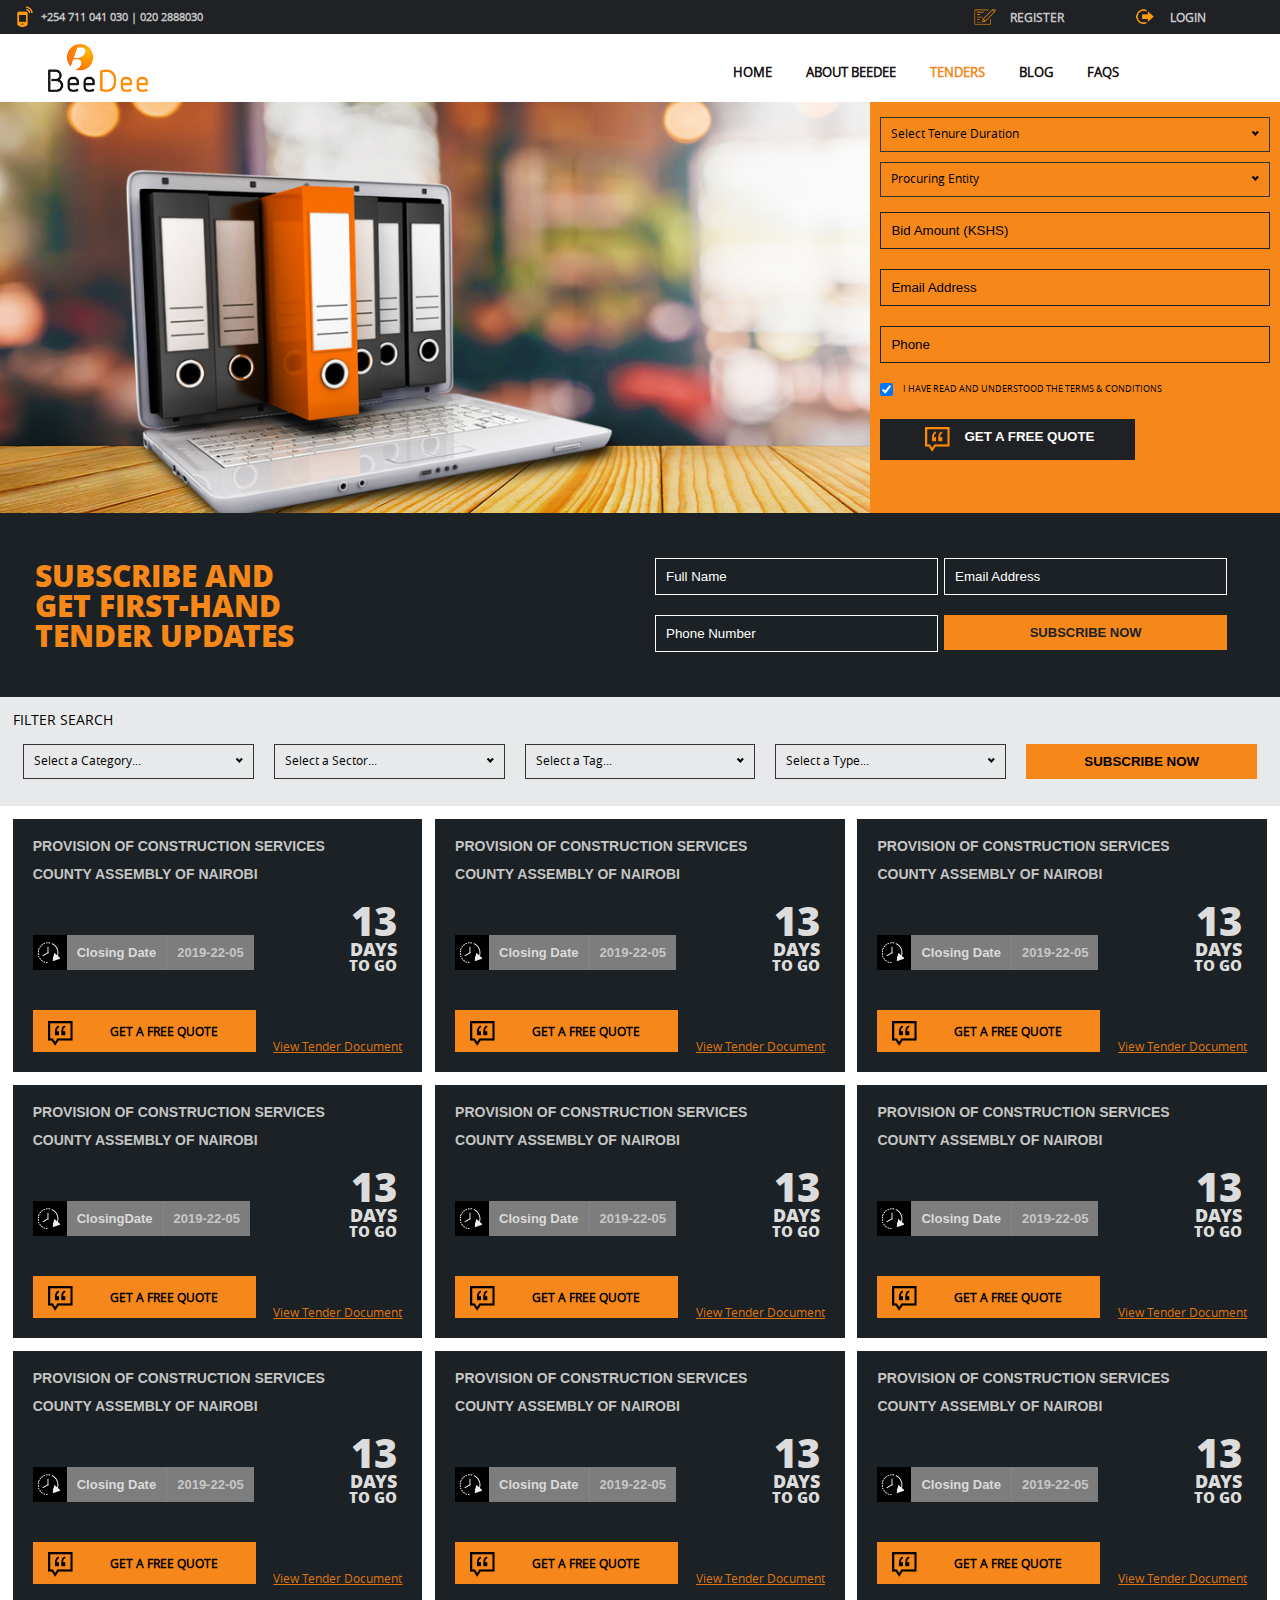
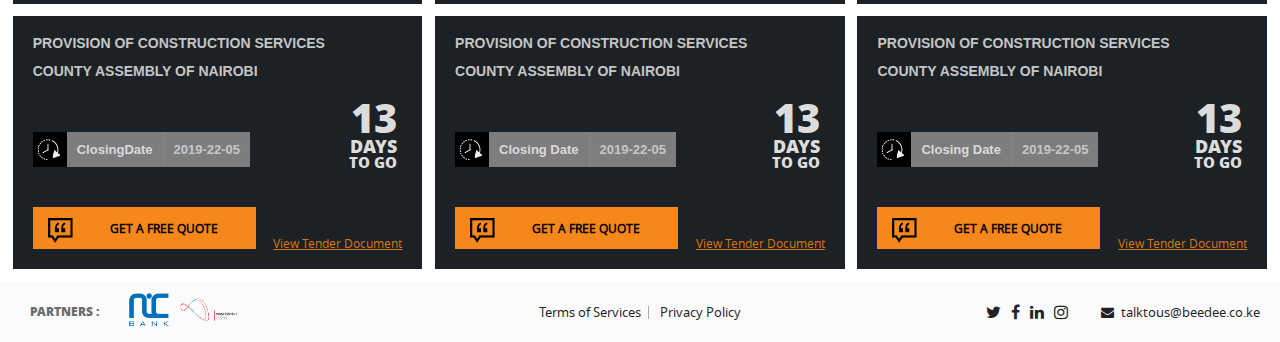
<file: tenders.html>
<!DOCTYPE>

<html>

<head>
    <title>BEEDEE</title>
    <meta charset="UTF-8">
    <meta name="viewport" content="width=device-width, initial-scale=1, minimum-scale=1, maximum-scale=1, user-scalable=no"/>
    <link rel="stylesheet" type="text/css" href="css/font-awesome.css">
    <link rel="stylesheet" type="text/css" href="css/style.css">
    <link rel="stylesheet" type="text/css" href="css/nice-select.css">
    <link rel="stylesheet" type="text/css" href="css/jquery.bxslider.css">
    <link rel="stylesheet" type="text/css" href="css/lightbox.min.css">

    <link rel="apple-touch-icon" sizes="60x60" href="css/favicon/apple-touch-icon.png">
    <link rel="icon" type="image/png" sizes="32x32" href="css/favicon/favicon-32x32.png">
    <link rel="icon" type="image/png" sizes="16x16" href="css/favicon/favicon-16x16.png">
    <link rel="manifest" href="css/favicon/site.webmanifest">
    <meta name="msapplication-TileColor" content="#da532c">
    <meta name="theme-color" content="#ffffff">

</head>

<body>

<div class="container">


  <header>

    <div class="header-wrapper">

      <div class="top-header-wrapper">

        <div class="header-contact">

          <span class="contact-icon"></span><h6>+254 711 041 030     |     020 2888030</h6>

        </div>
        

        <div class="header-register-login">

          <div class="register-wrapper">

            <span class="register-icon"></span><h6>REGISTER</h6>

          </div>

          <div class="login-wrapper">

          <span class="login-icon"></span><h6>LOGIN</h6>

          </div>

        </div>

      </div>
      
      <div class="login-fields">
          
          <form>
              
              <input type="email" name="Email Address" placeholder="Email Address">
              
              <input type="password" name="Password" placeholder="Password">
              
              <button type="submit" name="Submit">LOG IN</button>
              
              <h5>OR</h5>
              
              <button type="submit" name="Submit"><span><i class="fa fa-google"></i>SIGN IN WITH GOOGLE</span></button>
              
              <p>Forgot Password?<a href="#">Click Here</a></p>
              
          </form>
          
      </div>
      
      
      <div class="register-fields">
          
          <form>
              
              <h3>FILL OUT THE DETAILS BELOW TO REGISTER</h3>
              
              <p>To generate Bid Bond, you can either sign up with your email, or register with your GMAIL account</p>
              
              <input type="email" name="Email Address" placeholder="Email Address">
              
              <input type="password" name="Password" placeholder="Password">
              
              <input type="password" name="Confirm Password" placeholder="Confirm Password">
              
              <button type="submit" name="Submit">REGISTER</button>
              
              <h5>OR</h5>
              
              <button type="submit" name="Submit"><span><i class="fa fa-google"></i>SIGN UP WITH GOOGLE</span></button>
              
              
              
          </form>
          
      </div>
      
      

      <div class="bottom-header-wraper">

        <div class="header-logo">

          <a href="index.html"><img src="images/beedee-logo.png" alt="BEEDEE"></a>

        </div>

        <div class="header-navigation">

          <ul>
            <li> <a href="index.html">Home</a> </li>
            <li> <a href="about.html">About Beedee</a> </li>
            <li> <a href="tenders.html" class="active-header-link">Tenders</a> </li>
            <li> <a href="blog.html">Blog</a> </li>
            <li> <a href="faqs.html">FAQs</a></li>
          </ul>

        </div>

        <!--<div class="bidbond-wrapper">-->

        <!--  <a class="cta-button header-drop-bid"> <span class="cta-icon"></span> <p>GET A FREE QUOTE</p> </a>-->

        <!--</div>-->

      </div>
      
      

    </div>


    <div class="mobile-header-wrapper">

        <div class="visible-mobile-navigation">
            <div class="mobile-logo"><a href="index.html"><img src="images/beedee-logo.png"></a></div>
            <input type="checkbox" id="toggle">
            <label for="toggle">
                <i id="bars" class="mobile-menu-icon fa fa-bars fa-fw"></i>
                <i id="cross" class="mobile-menu-icon fa fa-times fa-fw"></i>
            </label>
        </div>
        <ul class="mobile-menu">
          <li><a href="index.html">Home</a></li>
          <li> <a href="about.html">About Beedee</a> </li>
          <li> <a href="tenders.html" class="active-mobile-link">Tenders</a> </li>
          <li> <a href="blog.html">Blog</a> </li>
          <li> <a href="faqs.html">FAQs</a></li>
          <li> <a href="#">Register</a> </li>
          <li> <a href="#">Sign In</a> </li>

          <!--<div class="mobile-bidbond-wrapper">-->

          <!--  <a href="#bidbond" class="cta-button"> <span class="cta-icon"></span> <p>GET A FREE QUOTE</p> </a>-->

          <!--</div>-->

          <div class="mobile-contact">

            <span class="contact-icon"></span><h6>+254 711 041 030     |     020 2888030</h6>

          </div>

          <div class="header-social">

            <ul>
              <li> <a href="#" target="_blank" class="fa fa-twitter"></a> </li>
              <li> <a href="#" target="_blank" class="fa fa-facebook"></a> </li>
              <li> <a href="#" target="_blank" class="fa fa-linkedin"></a> </li>
              <li> <a href="#" target="_blank" class="fa fa-instagram"></a> </li>
            </ul>

          </div>
        </ul>

    </div>
    
    

  </header>

  <section>
      
      <div class="asides-container">
            
            <div class="aside-left-screen">
                 <div class="tender-banner">

                      <img src="images/tender-banner.png" alt="">
                
                    </div>
            </div>
            
            <div class="aside-right-screen">
                <div class="bidbond-quote-fields">
              
              <form action="#" method="post" accept-charset="utf-8">
                 <input type="hidden" name="campaign" value="twendetulipe" />
                 <div class="formObject textbox">
                   <select>
                         <option data-display="Select Tenure Duration">Select Tenure Duration</option>
                         <option value="1">30 Days</option>
                         <option value="2">60 Days</option>
                         <option value="3">90 Days</option>
                         <option value="4">120 Days</option>
                         <option value="5">150 Days</option>
                         <option value="6">180 Days</option>
                         <option value="7">210 Days</option>
                         <option value="8">365 Days</option>
                     </select>
                 </div>
    
                 <div class="formObject textbox">
                   <select>
                         <option data-display="Procuring Entity">Procuring Entity</option>
                         <option value="9">Kenya Power and Lighting Company Limited</option>
                         <option value="10">Central Bank of Kenya</option>
                         <option value="11">Communications Authority of Kenya</option>
                         <option value="12">Kenya Power and Lighting Company Limited</option>
                         <option value="13">Kenya Power and Lighting Company Limited</option>
                         <option value="14">Kenya Power and Lighting Company Limited</option>
                         <option value="15">Kenya Power and Lighting Company Limited</option>
                         <option value="16">Kenya Power and Lighting Company Limited</option>
                         <option value="17">Kenya Power and Lighting Company Limited</option>
                         <option value="18">Kenya Power and Lighting Company Limited</option>
                         <option value="19">Kenya Power and Lighting Company Limited</option>
                         <option value="20">Kenya Power and Lighting Company Limited</option>
                         <option value="21">Kenya Power and Lighting Company Limited</option>
                         <option value="22">Kenya Power and Lighting Company Limited</option>
                         <option value="23">Kenya Power and Lighting Company Limited</option>
                         <option value="24">Kenya Power and Lighting Company Limited</option>
                         <option value="25">Kenya Power and Lighting Company Limited</option>
                         <option value="26">Kenya Power and Lighting Company Limited</option>
                         <option value="27">Kenya Power and Lighting Company Limited</option>
                         <option value="28">Kenya Power and Lighting Company Limited</option>
                         <option value="29">Kenya Power and Lighting Company Limited</option>
                         <option value="30">Kenya Power and Lighting Company Limited</option>
                         <option value="31">Kenya Power and Lighting Company Limited</option>
                         <option value="32">Kenya Power and Lighting Company Limited</option>
                         <option value="33">Kenya Power and Lighting Company Limited</option>
                         <option value="34">Kenya Power and Lighting Company Limited</option>
                         <option value="35">Kenya Power and Lighting Company Limited</option>
                         <option value="36">Kenya Power and Lighting Company Limited</option>
                         <option value="37">Kenya Power and Lighting Company Limited</option>
                         <option value="38">Kenya Power and Lighting Company Limited</option>
                         <option value="39">Kenya Power and Lighting Company Limited</option>
                         <option value="40">Kenya Power and Lighting Company Limited</option>
                     </select>
                 </div>
                 
                 
    
                   <div class="formObject textbox">
                     <input type="text" name="phone" value="" placeholder="Bid Amount (KSHS)" autocomplete="tel-national" minlength="9" required="required"  />
                   </div>
    
                   <div class="formObject textbox">
                     <input type="email" name="email" value="" autocomplete="email" minlength="5" placeholder="Email Address" required="required"  />
                   </div>
    
                   <div class="formObject textbox">
                     <input type="text" name="phone" value="" placeholder="Phone" autocomplete="tel-national" minlength="9" required="required"  />
                   </div>
    
         
    
                 <div class="formObject checkbox ">
                     <input type="checkbox" name="stayinformed" value="1" checked="checked"  />        <label for="stayinformed">I HAVE READ AND UNDERSTOOD THE <a href="#">TERMS & CONDITIONS</a></label>
                 </div>
    
    
                 <div class="formObject buttonObject">
                     <button value="Sign Up" name="submit" id="submit" type="submit"><span class="cta-icon"></span> GET A FREE QUOTE</button>
                 </div>
            </form> 
         
          </div>
        </div>
        
        </div>

    

<!--     <div class="filter-search-wrapper">
                <div class="filter-wrapper">
                    <nav id="primary_nav_wrap">
                        <ul>
                          <li class="current-menu-item"><a href="#">Filter by <i class="fa fa-filter" aria-hidden="true"></i></a></li>
                          <li><a href="#">Category 1</a>
                            <ul>
                              <li><a href="#">Sub Category 1</a></li>
                              <li><a href="#">Sub Category 2</a></li>
                              <li><a href="#">Sub Category 3</a></li>
                              <li><a href="#">Sub Category 4</a>
                                <ul>
                                  <li><a href="#">Deep Category 1</a>
                                    <ul>
                                      <li><a href="#">Sub Deep Category 1</a></li>
                                      <li><a href="#">Sub Deep Category 2</a></li>
                                      <li><a href="#">Sub Deep Category 3</a></li>
                                        <li><a href="#">Sub Deep Category 4</a></li>
                                    </ul>
                                  </li>
                                  <li><a href="#">Deep Category 2</a></li>
                                </ul>
                              </li>
                              <li><a href="#">Sub Category 5</a></li>
                            </ul>
                          </li>
                          
                          
                        </ul>
                    </nav>
                </div>
                <div class="search-wrapper">
                    <div class="search-input">
                        <input type="search" placeholder="Search for Tenders">
                        <button type="submit">Submit</button>
                    </div>
                </div>
    </div> -->


    
    <div class="newsletter-wrapper">
        
        <div class="subscribe-copy"><h2>SUBSCRIBE AND<br>GET FIRST-HAND<br> TENDER UPDATES</h2></div>
        
        <div class="newsletter-form">
            <form>
                <input type="text" name="Full Name" placeholder="Full Name">
                <input type="email" name="Email Address" placeholder="Email Address">
                <input type="text" name="Phone Number" placeholder="Phone Number">
                <button type="submit">SUBSCRIBE NOW</button>
            </form>
        </div>
        
    </div>


        <!--==================== filter search ====================-->

    <div class="filter_form">
      <p>filter search</p>
      <form>
        <ul>
          <li>
              <div class="formObject textbox">
                 <select>
                      <option value="">Select a Category...</option>
                      <option value="">Multiple</option>
                      <option value="">Agriculture-and-related-services</option>
                      <option value="">Banking,-Finance,-Insurance-AND-Securities-(BFIS)</option>
                      <option value="">BFIS---Insurance</option>
                      <option value="">BFIS---Merger-AND-Acquisition</option>
                      <option value="">BFIS---Auditing</option>
                      <option value="">Business-Processing-Organisation-(BPO)</option>
                      <option value="">Consultancy</option>
                      <option value="">Consultancy---Architectural</option>
                      <option value="">Consultancy---Education</option>
                      <option value="">Consultancy---Engineering</option>
                      <option value="">Consultancy---Financial</option>
                      <option value="">Consultancy--Health</option>
                      <option value="">Consultancy--HR</option>
                      <option value="">Consultancy--IT</option>
                      <option value="">Consultancy--Law</option>
                      <option value="">Consultancy--Management</option>
                      <option value="">Consultancy--Oil-AND-Gas</option>
                      <option value="">Consultancy--Security</option>
                      <option value="">Consultancy--Tourism</option>
                      <option value="">Defence</option>
                      <option value="">Education</option>
                      <option value="">Energy,Power-AND-Electrical</option>
                      <option value="">Energy-AND-Power-Industrial-Automation</option>
                      <option value="">Energy-AND-Power-Non-Renewable-Energy</option>
                      <option value="">Energy-AND-Power-Renewable-Energy</option>
                      <option value="">Engineering-Procurement-AND-Construction</option>
                      <option value="">Environment-AND-Pollution</option>
                      <option value="">Export-AND-Trade</option>
                      <option value="">Healthcare-AND-Medical</option>
                      <option value="">Industry</option>
                      <option value="">Industry-Automobiles</option>
                      <option value="">Industry-Cement</option>
                      <option value="">Industry-Chemicals-AND-Fertilisers</option>
                      <option value="">Industry---Fire--safety-AND-Security</option>
                      <option value="">Industry---Furniture</option>
                      <option value="">Industry---Leather</option>
                      <option value="">Industry---Machinery</option>
                      <option value="">Industry-Minerals-AND-Metals</option>
                      <option value="">Industry---Mining</option>
                      <option value="">Industry---Paper-AND-Packaging</option>
                      <option value="">Industry---Plastic-AND-Rubber</option>
                      <option value="">Industry-Printing-AND-Publishing</option>
                      <option value="">Industry-Textiles</option>
                      <option value="">Infrastructure-and-Construction</option>
                      <option value="">Infrastructure-Airports</option>
                      <option value="">Infrastucture-Bridges</option>
                      <option value="">Infrastructure--Roads-and-Highways</option>
                      <option value="">Infrastructure-Tunnels</option>
                      <option value="">Infrastructure-Building</option>
                      <option value="">Information-Technology(IT)</option>
                      <option value="">IT-AccesContol</option>
                      <option value="">IT-GIS-GPS-Webmapping</option>
                      <option value="">Oil-and-Gas</option>
                      <option value="">Privatisation</option>
                      <option value="">Public-Private-Partnership</option>
                      <option value="">Real-Estate</option>
                      <option value="">Rehabilitation</option>
                      <option value="">Research-AND-Development</option>
                      <option value="">Retail</option>
                      <option value="">Science-and-Technology</option>
                      <option value="">Services</option>
                      <option value="">Services-Entertainment-AND-Media</option>
                      <option value="">Services-Postal-and-Telegram</option>
                      <option value="">Services-Survey-AND-Mapping</option>
                      <option value="">Sports</option>
                      <option value="">Telecommunications</option>
                      <option value="">Transportation</option>
                      <option value="">Transportation-Airports-and-Aviatio</option>
                      <option value="">Transportation-Ports,Waterways</option>
                      <option value="">Transport-Railways</option>
                      <option value="">Transport-Roads-and-Highways</option>
                      <option value="">Water-and-Sanitation</option>
                      <option value="">Other</option>
                      <option value="">sale-of-goods</option>
                      <option value="">Disposal-of-goods</option>
                      <option value="">Air-ticketing</option>
                      <option value="">Tours-and-travel</option>
                   </select>
               </div>
          </li>
          <li>
              <div class="formObject textbox">
                 <select>
                      <option value="">Select a Sector...</option>
                      <option value="">Private</option>
                      <option value="">NGO</option>
                      <option value="">Public</option>
                      <option value="">Institution</option>
                      <option value="">Parastatal</option>
                      <option value="">Church</option>
                      <option value="">Sacco</option>
                   </select>
               </div>
          </li>
          <li>
              <div class="formObject textbox">
                 <select>
                      <option value="">Select a Tag...</option>
                      <option value="">Youth</option>
                      <option value="">ICT</option>
                      <option value="">Agricultural</option>
                      <option value="">Construction</option>
                      <option value="">CDF</option>
                      <option value="">Baringo-North</option>
                      <option value="">Ministry-of--Planning-and-Devolution</option>
                      <option value="">KEPHIS</option>
                      <option value="">Disposal-of-Obsolete-Items</option>
                      <option value="">UN</option>
                      <option value="">Consultancy</option>
                      <option value="">Request-for-Proposal</option>
                      <option value="">WFP</option>
                      <option value="">Pre-bidding-meeting</option>
                      <option value="">INVITATION-TO-TENDER</option>
                      <option value="">SALE-OF-VEHICLES,ASSORTED-FURNITURE-AND-ICT-ITEMS</option>
                      <option value="">EAPCC</option>
                      <option value="">SUPPLY-DELIVERY-OF-DRUGS,LABORATORY-AGENTS-SURGICAL-AND-MEDICAL-EQUIPMENT</option>
                      <option value="">SECURITY-SERVICES</option>
                      <option value="">FRAMEWORK-CONTRACT</option>
                      <option value="">BID-BOND</option>
                      <option value="">DOWNLOAD-TENDER-DOCUMENT</option>
                      <option value="">MINISTRY-OF-AGRICULTURE-,LIVESTOCK-AND-FISHERIES</option>
                      <option value="">supplier-treasury-go-ke</option>
                      <option value="">Konza-Technopolis</option>
                      <option value="">STAFF-MEDICAL-INSURANCE</option>
                      <option value="">ICT-ACCESSORIES-</option>
                      <option value="">KENGEN</option>
                      <option value="">RENOVATION</option>
                      <option value="">Kongo-University</option>
                      <option value="">Comissioning-of-Lan</option>
                      <option value="">KRRA</option>
                      <option value="">Elgeyo-Marakwet-County-Government</option>
                      <option value="">Provision-Group-Mortgage-and-domestic-fire-insurance</option>
                      <option value="">www-emca-or-ke</option>
                      <option value="">insurance</option>
                      <option value="">KMFRI</option>
                      <option value="">Rehabilitation</option>
                      <option value="">sidian-bank</option>
                      <option value="">prequalification</option>
                      <option value="">Mumias-sugar</option>
                      <option value="">fuel-supply</option>
                      <option value="">ARDHI</option>
                      <option value="">Ministry-of-Education</option>
                      <option value="">invitation-for-bids</option>
                      <option value="">National-Competitive-Bidding-</option>
                      <option value="">international-tender</option>
                      <option value="">Pesticides</option>
                      <option value="">Tourism-Finance-Corporation-</option>
                      <option value="">Registration-of-Suppliers</option>
                      <option value="">Judiciary</option>
                      <option value="">Tender-notice</option>
                      <option value="">Mogotio-Constituency</option>
                      <option value="">Purchase-of-seater-bus</option>
                      <option value="">ADC</option>
                      <option value="">EOI</option>
                      <option value="">National-tender</option>
                      <option value="">Somalia</option>
                      <option value="">IDB</option>
                      <option value="">HELB</option>
                      <option value="">Tagging-of-assets</option>
                      <option value="">Rural-Electrification-Authority</option>
                      <option value="">ILRI</option>
                      <option value="">kenya-power</option>
                      <option value="">provision-of-civil-and-building-works</option>
                      <option value="">Ewasco</option>
                      <option value="">kcaa</option>
                      <option value="">UNHCR</option>
                      <option value="">kennasu@unhcr-org</option>
                      <option value="">Ecobank</option>
                      <option value="">KRA</option>
                      <option value="">site-vist</option>
                      <option value="">GIZ</option>
                      <option value="">dairy-farmers</option>
                      <option value="">sale-of-obsolete-items</option>
                      <option value="">turkana-county-government</option>
                      <option value="">tender-security</option>
                      <option value="">open-tender</option>
                      <option value="">CAK</option>
                      <option value="">IT</option>
                      <option value="">youth,pwds,women</option>
                      <option value="">ICDC</option>
                      <option value="">NACICO</option>
                      <option value="">Provision-of-Audit-Service</option>
                      <option value="">AFA</option>
                      <option value="">bid-security</option>
                      <option value="">eacc</option>
                      <option value="">ministry-of-transport,infrastructure-and-urban-development</option>
                      <option value="">tata-chemicals-limited</option>
                      <option value="">helpage-international</option>
                      <option value="">nwsb</option>
                      <option value="">ministry-of-water-and-irrigation</option>
                      <option value="">plan-international</option>
                      <option value="">athi-water</option>
                      <option value="">lake-victoria-north-water-services-board-</option>
                      <option value="">parklands-baptist-church</option>
                      <option value="">ku</option>
                      <option value="">norwegian-refugee-council</option>
                      <option value="">baringo--constituency</option>
                      <option value="">ketraco-kenya</option>
                      <option value="">ktda</option>
                      <option value="">green-tea-supply</option>
                      <option value="">office-of-president</option>
                      <option value="">regional-coordinator-coast-region</option>
                      <option value="">technical-university-of-mombasa</option>
                      <option value="">national-housing-corporation</option>
                      <option value="">commission-university-of-education</option>
                      <option value="">ministry-of-lands-and-physical-planning</option>
                      <option value="">mtrh</option>
                      <option value="">KENYA-REVENUE-AUTHORITY</option>
                      <option value="">KENYA-FOREST-SERVICES</option>
                      <option value="">KENYA-CIVIL-AVIATION-AUTHORITY</option>
                      <option value="">US-EMBASSY</option>
                      <option value="">INTERNET</option>
                      <option value="">ACTIONAID</option>
                      <option value="">LEGAL-SERVICES</option>
                      <option value="">STIMA-SACCO-SOCIETY</option>
                      <option value="">KENYA-TOURISM-BOARD</option>
                      <option value="">PARASTATAL</option>
                      <option value="">PARLIAMENTARY-SERVICE-COMMISSION</option>
                      <option value="">east-african-community</option>
                      <option value="">tsavo-power-company</option>
                      <option value="">supply-of-heavy-oil</option>
                      <option value="">nyeri-water-and-sewerage-co-</option>
                      <option value="">east-african-portland-cement-co</option>
                      <option value="">madison</option>
                      <option value="">county-government-of-kiambu</option>
                      <option value="">world-food-programme</option>
                      <option value="">mewass</option>
                      <option value="">KNBS</option>
                      <option value="">national-government-constituencies</option>
                      <option value="">national-construction-authority</option>
                      <option value="">africa-trade-insurance-agency</option>
                      <option value="">advisory-services</option>
                      <option value="">kenya-ferry-service-ltd</option>
                      <option value="">erc</option>
                      <option value="">jubilie-party</option>
                      <option value="">turkana-university-college</option>
                      <option value="">muranga-water-and-sanitation-co</option>
                      <option value="">spire-bank</option>
                      <option value="">purchase-of-used-vehicles</option>
                      <option value="">ILO</option>
                      <option value="">sale-of-motorvehicles</option>
                      <option value="">nairobi-county-assembly</option>
                      <option value="">NHIF</option>
                      <option value="">advertisement-to-tenders</option>
                      <option value="">alupe-university</option>
                      <option value="">UNSOS</option>
                      <option value="">Action-Africa-help</option>
                      <option value="">KENYA-POLICE-SACCO</option>
                      <option value="">Kaboson</option>
                      <option value="">supply-of-food-stuff</option>
                      <option value="">kibwezi-makindu-water-sanitation</option>
                      <option value="">population-service</option>
                   </select>
               </div>
          </li>
          <li>
              <div class="formObject textbox">
                 <select>
                      <option value="">Select a Type...</option>
                      <option value="">Invitation-toTender</option>
                      <option value="">Request-For-Quotation</option>
                      <option value="">Expression-of-Interest</option>
                      <option value="">Call-For-Proposals</option>
                      <option value="">Cancellation-of-Tender</option>
                      <option value="">Extension-of-Tender</option>
                      <option value="">EOI-Prequalification</option>
                      <option value="">Re-advertised</option>
                      <option value="">Request-for-Proposals</option>
                      <option value="">RFP-Pre-Qualification</option>
                      <option value="">Invitation-for-Bids</option>
                      <option value="">Request-for-Proposals-Request-for-Quotation</option>
                      <option value="">Pre-Qualification</option>
                      <option value="">Addendum</option>
                   </select>
               </div>
          </li>
          <li> <button type="submit" class="filter_btn">SUBSCRIBE NOW</button></li>

        </ul>
        
      </form>
    </div>
     <!--==================== filter search ====================-->

    <div class="tenders-wrapper">

      <ul>
        <li>
          
          <h4>PROVISION OF CONSTRUCTION SERVICES</h4>
          <h4>COUNTY ASSEMBLY OF NAIROBI</h4>
          <div class="duration-wrapper">

            <div class="open-close">

              

              <i>
                <span> <img src="images/open.png" alt=""> </span>
                <h6>Closing Date</h6>
                <h5>2019-22-05</h5>
              </i>
              
<!--               <div class="bond-value"><h3>Value: Ksh 200,000</h3></div> -->

            </div>

            <div class="remaining-days">
              <h1>13</h1>
              <h2>DAYS</h2>
              <h3>TO GO</h3>
            </div>
            
            

          </div>
          
          

          <div class="tender-bidbond"><a href="#modal" data-lightbox class="cta-button"> <span class="cta-icon"></span> <p>GET A FREE QUOTE</p> </a></div>
          <div class="more-tenders"> <a href="tenders.html">View Tender Document</a></div>
          
          <div id="modal" hidden>
              <div class="modal-content">
                <h3>GET A FREE QUOTE</h3>
                <p>Provide your name, email address and phone number.</p>
                <form>
                  <input type="text" name="Full Names" placeholder="Full Names">
                  <input type="email" name="email" placeholder="e-mail account">
                  <input type="text" name="Phone Number" placeholder="Phone Number">
                  <button type="submit">SUBMIT</button>
                </form>
              </div>
            </div>
          
        </li>

        <li>

          <h4>PROVISION OF CONSTRUCTION SERVICES</h4>
          <h4>COUNTY ASSEMBLY OF NAIROBI</h4>
          <div class="duration-wrapper">

            <div class="open-close">

              

              <i>
                <span> <img src="images/open.png" alt=""> </span>
                <h6>Closing Date</h6>
                <h5>2019-22-05</h5>
              </i>
              
<!--               <div class="bond-value"><h3>Value: Ksh 200,000</h3></div> -->

            </div>

            <div class="remaining-days">
              <h1>13</h1>
              <h2>DAYS</h2>
              <h3>TO GO</h3>
            </div>

          </div>

          <div class="tender-bidbond"><a href="#modal2" data-lightbox class="cta-button"> <span class="cta-icon"></span> <p>GET A FREE QUOTE</p> </a></div>
          <div class="more-tenders"> <a href="tenders.html">View Tender Document</a></div>
          
          <div id="modal2" hidden>
              <div class="modal-content">
                <h3>GET A FREE QUOTE</h3>
                <p>Provide your name, email address and phone number.</p>
                <form>
                  <input type="text" name="Full Names" placeholder="Full Names">
                  <input type="email" name="email" placeholder="e-mail account">
                  <input type="text" name="Phone Number" placeholder="Phone Number">
                  <button type="submit">SUBMIT</button>
                </form>
              </div>
            </div>
            
        </li>

        <li>

          <h4>PROVISION OF CONSTRUCTION SERVICES</h4>
          <h4>COUNTY ASSEMBLY OF NAIROBI</h4>
          <div class="duration-wrapper">

            <div class="open-close">

              

              <i>
                <span> <img src="images/open.png" alt=""> </span>
                <h6>Closing Date</h6>
                <h5>2019-22-05</h5>
              </i>
              
<!--               <div class="bond-value"><h3>Value: Ksh 200,000</h3></div> -->

            </div>

            <div class="remaining-days">
              <h1>13</h1>
              <h2>DAYS</h2>
              <h3>TO GO</h3>
            </div>

          </div>

          <div class="tender-bidbond"><a href="#modal3" data-lightbox class="cta-button"> <span class="cta-icon"></span> <p>GET A FREE QUOTE</p> </a></div>
          <div class="more-tenders"> <a href="tenders.html">View Tender Document</a></div>
          
          <div id="modal3" hidden>
              <div class="modal-content">
                <h3>GET A FREE QUOTE</h3>
                <p>Provide your name, email address and phone number.</p>
                <form>
                  <input type="text" name="Full Names" placeholder="Full Names">
                  <input type="email" name="email" placeholder="e-mail account">
                  <input type="text" name="Phone Number" placeholder="Phone Number">
                  <button type="submit">SUBMIT</button>
                </form>
              </div>
            </div>
        </li>

        <li>

          <h4>PROVISION OF CONSTRUCTION SERVICES</h4>
          <h4>COUNTY ASSEMBLY OF NAIROBI</h4>
          <div class="duration-wrapper">

            <div class="open-close">

              

              <i>
                <span> <img src="images/open.png" alt=""> </span>
                <h6>Closing<br>Date</h6>
                <h5>2019-22-05</h5>
              </i>
              
<!--               <div class="bond-value"><h3>Value: Ksh 200,000</h3></div> -->

            </div>

            <div class="remaining-days">
              <h1>13</h1>
              <h2>DAYS</h2>
              <h3>TO GO</h3>
            </div>

          </div>

          <div class="tender-bidbond"><a href="#modal4" data-lightbox class="cta-button"> <span class="cta-icon"></span> <p>GET A FREE QUOTE</p> </a></div>
          <div class="more-tenders"> <a href="tenders.html">View Tender Document</a></div>
          
          <div id="modal4" hidden>
              <div class="modal-content">
                <h3>GET A FREE QUOTE</h3>
                <p>Provide your name, email address and phone number.</p>
                <form>
                  <input type="text" name="Full Names" placeholder="Full Names">
                  <input type="email" name="email" placeholder="e-mail account">
                  <input type="text" name="Phone Number" placeholder="Phone Number">
                  <button type="submit">SUBMIT</button>
                </form>
              </div>
            </div>
        </li>

        <li>

          <h4>PROVISION OF CONSTRUCTION SERVICES</h4>
          <h4>COUNTY ASSEMBLY OF NAIROBI</h4>
          <div class="duration-wrapper">

            <div class="open-close">

              

              <i>
                <span> <img src="images/open.png" alt=""> </span>
                <h6>Closing Date</h6>
                <h5>2019-22-05</h5>
              </i>
              
<!--               <div class="bond-value"><h3>Value: Ksh 200,000</h3></div> -->

            </div>

            <div class="remaining-days">
              <h1>13</h1>
              <h2>DAYS</h2>
              <h3>TO GO</h3>
            </div>

          </div>

          <div class="tender-bidbond"><a href="#modal5" data-lightbox class="cta-button"> <span class="cta-icon"></span> <p>GET A FREE QUOTE</p> </a></div>
          <div class="more-tenders"> <a href="tenders.html">View Tender Document</a></div>
          
          <div id="modal5" hidden>
              <div class="modal-content">
                <h3>GET A FREE QUOTE</h3>
                <p>Provide your name, email address and phone number.</p>
                <form>
                  <input type="text" name="Full Names" placeholder="Full Names">
                  <input type="email" name="email" placeholder="e-mail account">
                  <input type="text" name="Phone Number" placeholder="Phone Number">
                  <button type="submit">SUBMIT</button>
                </form>
              </div>
            </div>
            
        </li>

        <li>

          <h4>PROVISION OF CONSTRUCTION SERVICES</h4>
          <h4>COUNTY ASSEMBLY OF NAIROBI</h4>
          <div class="duration-wrapper">

            <div class="open-close">

              

              <i>
                <span> <img src="images/open.png" alt=""> </span>
                <h6>Closing Date</h6>
                <h5>2019-22-05</h5>
              </i>
              
<!--               <div class="bond-value"><h3>Value: Ksh 200,000</h3></div> -->

            </div>

            <div class="remaining-days">
              <h1>13</h1>
              <h2>DAYS</h2>
              <h3>TO GO</h3>
            </div>

          </div>

          <div class="tender-bidbond"><a href="#modal6" data-lightbox class="cta-button"> <span class="cta-icon"></span> <p>GET A FREE QUOTE</p> </a></div>
          <div class="more-tenders"> <a href="tenders.html">View Tender Document</a></div>
          
          <div id="modal6" hidden>
              <div class="modal-content">
                <h3>GET A FREE QUOTE</h3>
                <p>Provide your name, email address and phone number.</p>
                <form>
                  <input type="text" name="Full Names" placeholder="Full Names">
                  <input type="email" name="email" placeholder="e-mail account">
                  <input type="text" name="Phone Number" placeholder="Phone Number">
                  <button type="submit">SUBMIT</button>
                </form>
              </div>
            </div>
            
        </li>
        
        <li>
          
          <h4>PROVISION OF CONSTRUCTION SERVICES</h4>
          <h4>COUNTY ASSEMBLY OF NAIROBI</h4>
          <div class="duration-wrapper">

            <div class="open-close">

              

              <i>
                <span> <img src="images/open.png" alt=""> </span>
                <h6>Closing Date</h6>
                <h5>2019-22-05</h5>
              </i>
              
<!--               <div class="bond-value"><h3>Value: Ksh 200,000</h3></div> -->

            </div>

            <div class="remaining-days">
              <h1>13</h1>
              <h2>DAYS</h2>
              <h3>TO GO</h3>
            </div>

          </div>

          <div class="tender-bidbond"><a href="#modal7" data-lightbox class="cta-button"> <span class="cta-icon"></span> <p>GET A FREE QUOTE</p> </a></div>
          <div class="more-tenders"> <a href="tenders.html">View Tender Document</a></div>
          
          <div id="modal7" hidden>
              <div class="modal-content">
                <h3>GET A FREE QUOTE</h3>
                <p>Provide your name, email address and phone number.</p>
                <form>
                  <input type="text" name="Full Names" placeholder="Full Names">
                  <input type="email" name="email" placeholder="e-mail account">
                  <input type="text" name="Phone Number" placeholder="Phone Number">
                  <button type="submit">SUBMIT</button>
                </form>
              </div>
            </div>
            
        </li>

        <li>

          <h4>PROVISION OF CONSTRUCTION SERVICES</h4>
          <h4>COUNTY ASSEMBLY OF NAIROBI</h4>
          <div class="duration-wrapper">

            <div class="open-close">

              

              <i>
                <span> <img src="images/open.png" alt=""> </span>
                <h6>Closing Date</h6>
                <h5>2019-22-05</h5>
              </i>
              
<!--               <div class="bond-value"><h3>Value: Ksh 200,000</h3></div> -->

            </div>

            <div class="remaining-days">
              <h1>13</h1>
              <h2>DAYS</h2>
              <h3>TO GO</h3>
            </div>

          </div>

          <div class="tender-bidbond"><a href="#modal8" data-lightbox class="cta-button"> <span class="cta-icon"></span> <p>GET A FREE QUOTE</p> </a></div>
          <div class="more-tenders"> <a href="tenders.html">View Tender Document</a></div>
          
          <div id="modal8" hidden>
              <div class="modal-content">
                <h3>GET A FREE QUOTE</h3>
                <p>Provide your name, email address and phone number.</p>
                <form>
                  <input type="text" name="Full Names" placeholder="Full Names">
                  <input type="email" name="email" placeholder="e-mail account">
                  <input type="text" name="Phone Number" placeholder="Phone Number">
                  <button type="submit">SUBMIT</button>
                </form>
              </div>
            </div>
        </li>

        <li>

          <h4>PROVISION OF CONSTRUCTION SERVICES</h4>
          <h4>COUNTY ASSEMBLY OF NAIROBI</h4>
          <div class="duration-wrapper">

            <div class="open-close">

              

              <i>
                <span> <img src="images/open.png" alt=""> </span>
                <h6>Closing Date</h6>
                <h5>2019-22-05</h5>
              </i>
              
<!--               <div class="bond-value"><h3>Value: Ksh 200,000</h3></div> -->

            </div>

            <div class="remaining-days">
              <h1>13</h1>
              <h2>DAYS</h2>
              <h3>TO GO</h3>
            </div>

          </div>

          <div class="tender-bidbond"><a href="#modal9" data-lightbox class="cta-button"> <span class="cta-icon"></span> <p>GET A FREE QUOTE</p> </a></div>
          <div class="more-tenders"> <a href="tenders.html">View Tender Document</a></div>
          
          <div id="modal9" hidden>
              <div class="modal-content">
                <h3>GET A FREE QUOTE</h3>
                <p>Provide your name, email address and phone number.</p>
                <form>
                  <input type="text" name="Full Names" placeholder="Full Names">
                  <input type="email" name="email" placeholder="e-mail account">
                  <input type="text" name="Phone Number" placeholder="Phone Number">
                  <button type="submit">SUBMIT</button>
                </form>
              </div>
            </div>
            
        </li>

        <li>

          <h4>PROVISION OF CONSTRUCTION SERVICES</h4>
          <h4>COUNTY ASSEMBLY OF NAIROBI</h4>
          <div class="duration-wrapper">

            <div class="open-close">

              

              <i>
                <span> <img src="images/open.png" alt=""> </span>
                <h6>Closing<br>Date</h6>
                <h5>2019-22-05</h5>
              </i>
              
<!--               <div class="bond-value"><h3>Value: Ksh 200,000</h3></div> -->

            </div>

            <div class="remaining-days">
              <h1>13</h1>
              <h2>DAYS</h2>
              <h3>TO GO</h3>
            </div>

          </div>

          <div class="tender-bidbond"><a href="#modal10" data-lightbox class="cta-button"> <span class="cta-icon"></span> <p>GET A FREE QUOTE</p> </a></div>
          <div class="more-tenders"> <a href="tenders.html">View Tender Document</a></div>
          
          <div id="modal10" hidden>
              <div class="modal-content">
                <h3>GET A FREE QUOTE</h3>
                <p>Provide your name, email address and phone number.</p>
                <form>
                  <input type="text" name="Full Names" placeholder="Full Names">
                  <input type="email" name="email" placeholder="e-mail account">
                  <input type="text" name="Phone Number" placeholder="Phone Number">
                  <button type="submit">SUBMIT</button>
                </form>
              </div>
            </div>
            
        </li>

        <li>

          <h4>PROVISION OF CONSTRUCTION SERVICES</h4>
          <h4>COUNTY ASSEMBLY OF NAIROBI</h4>
          <div class="duration-wrapper">

            <div class="open-close">

              

              <i>
                <span> <img src="images/open.png" alt=""> </span>
                <h6>Closing Date</h6>
                <h5>2019-22-05</h5>
              </i>
<!--               <div class="bond-value"><h3>Value: Ksh 200,000</h3></div> -->

            </div>

            <div class="remaining-days">
              <h1>13</h1>
              <h2>DAYS</h2>
              <h3>TO GO</h3>
            </div>

          </div>

          <div class="tender-bidbond"><a href="#modal11" data-lightbox class="cta-button"> <span class="cta-icon"></span> <p>GET A FREE QUOTE</p> </a></div>
          <div class="more-tenders"> <a href="tenders.html">View Tender Document</a></div>
          
          <div id="modal11" hidden>
              <div class="modal-content">
                <h3>GET A FREE QUOTE</h3>
                <p>Provide your name, email address and phone number.</p>
                <form>
                  <input type="text" name="Full Names" placeholder="Full Names">
                  <input type="email" name="email" placeholder="e-mail account">
                  <input type="text" name="Phone Number" placeholder="Phone Number">
                  <button type="submit">SUBMIT</button>
                </form>
              </div>
            </div>
            
        </li>

        <li>

          <h4>PROVISION OF CONSTRUCTION SERVICES</h4>
          <h4>COUNTY ASSEMBLY OF NAIROBI</h4>
          <div class="duration-wrapper">

            <div class="open-close">

              

              <i>
                <span> <img src="images/open.png" alt=""> </span>
                <h6>Closing Date</h6>
                <h5>2019-22-05</h5>
              </i>
              
<!--               <div class="bond-value"><h3>Value: Ksh 200,000</h3></div> -->

            </div>

            <div class="remaining-days">
              <h1>13</h1>
              <h2>DAYS</h2>
              <h3>TO GO</h3>
            </div>

          </div>

          <div class="tender-bidbond"><a href="#modal12" data-lightbox class="cta-button"> <span class="cta-icon"></span> <p>GET A FREE QUOTE</p> </a></div>
          <div class="more-tenders"> <a href="tenders.html">View Tender Document</a></div>
          
          <div id="modal12" hidden>
              <div class="modal-content">
                <h3>GET A FREE QUOTE</h3>
                <p>Provide your name, email address and phone number.</p>
                <form>
                  <input type="text" name="Full Names" placeholder="Full Names">
                  <input type="email" name="email" placeholder="e-mail account">
                  <input type="text" name="Phone Number" placeholder="Phone Number">
                  <button type="submit">SUBMIT</button>
                </form>
              </div>
            </div>
        </li>
        
      </ul>

    </div>
    
    

  </section>

  <footer>

    <div class="footer-wrapper">
        <div class="footer-columns partners">

            <ul>
                <h3>PARTNERS :</h3>
                <li><img src="images/niclogo.png"></li>
                <li><img src="images/masterpiece-logo.png"></li>
            </ul>
        </div>
        <div class="footer-columns footer-links">
            <ul>
                <!--<li> <a href="blog.html">Blog</a> </li>-->
                <li><a href="#">Terms of Services</a></li>
                <li><a href="#">Privacy Policy</a></li>
            </ul>

            <!-- <ul>
                <li><a href="#"> <span class="fa fa-envelope"></span> talktous@beedee.co.ke</a></li>
                <li><a href="#"><span class="fa fa-phone"></span> 2888030 | 0711041030</a></li>
            </ul>
            <p>&copy; BEEDEE 2019. All Rights Reserved</p> -->
        </div>
        <div class="footer-columns payments">


            <!--<ul>-->
            <!--    <h3>PAYMENTS : </h3>-->
            <!--    <li><img src="images/mpesa-logo.png"></li>-->
            <!--    <li><img src="images/visa.png"></li>-->
            <!--    <li><img src="images/airtel.png"></li>-->
            <!--</ul>-->
            
            
            <div class="header-email">

              <a href="mailto:talktous@beedee.co.ke"><span class="fa fa-envelope"></span>talktous@beedee.co.ke</a>
    
            </div>
    
            <div class="header-social">
    
              <ul>
                <li> <a href="#" target="_blank" class="fa fa-twitter"></a> </li>
                <li> <a href="#" target="_blank" class="fa fa-facebook"></a> </li>
                <li> <a href="#" target="_blank" class="fa fa-linkedin"></a> </li>
                <li> <a href="#" target="_blank" class="fa fa-instagram"></a> </li>
              </ul>
    
            </div>
        
        </div>
      </div>

  </footer>


</div>


<script src="js/jquery-2.1.4.js"></script>
<script src="js/jquery.bxslider.js"></script>
<script src="js/jquery.nice-select.js"></script>
<script src="js/lightbox.js"></script>
<script src="js/script.js"></script>
</body>

</html>
</file>
<file: css/style.css>
/*! Generated by Font Squirrel (https://www.fontsquirrel.com) on October 9, 2017 */

@font-face {
    font-family: 'open_sansextrabold';
    src: url('fonts/opensans-extrabold-webfont.woff2') format('woff2'),
    url('fonts/opensans-extrabold-webfont.woff') format('woff');
    font-weight: normal;
    font-style: normal;
}

@font-face {
    font-family: 'open_sanslight';
    src: url('fonts/opensans-light-webfont.woff2') format('woff2'),
    url('fonts/opensans-light-webfont.woff') format('woff');
    font-weight: normal;
    font-style: normal;
}


@font-face {
    font-family: 'open_sansregular';
    src: url('fonts/opensans-regular-webfont.woff2') format('woff2'),
    url('fonts/opensans-regular-webfont.woff') format('woff');
    font-weight: normal;
    font-style: normal;
}


html, body, div, span, applet, object, iframe, h1, h2, h3, h4, h5, h6, p, blockquote, pre, a, abbr, acronym, address, big, cite, code, del, dfn, em, font, img, ins, kbd, q, s, samp, small, strike, strong, sub, sup, tt, var, b, u, i, center, dl, dt, dd, ol, fieldset, form, label, legend, table, caption, tbody, tfoot, thead, tr, th, td, ul, li {
    margin: 0;
    padding: 0;
    border: 0;
    font-size: 100%;
    background: transparent;
    text-decoration:none;
    quotes:none;
    list-style:none;
}

html, body {
    height:100%;
}

body{
    margin:0 ;
    padding:0;
    line-height:1;
    -webkit-text-size-adjust:none;

}

::-moz-selection { /* Code for Firefox */
    color: #ffffff;
    background: #000000;
}

::selection {
    color: #ffffff;
    background: #000000;
}


article, aside, footer, header, hgroup, nav, section, figure, figcaption{display:block; margin:0;}
*{-webkit-tap-highlight-color: rgba(0, 0, 0, 0);}
input,textarea{-webkit-border-radius:0;border-radius:0;}
input[type=submit],
input[type=button]{-webkit-appearance:none;}
blockquote:before, blockquote:after, q:before, q:after{content: '';content:none;}
:focus{outline:0;}
::-moz-focus-inner {border:0;}
ins{text-decoration:none;}
del{text-decoration:line-through;}
table{border-collapse:collapse;border-spacing:0;}
*, *:after, *:before {
    -webkit-box-sizing:border-box;
    -moz-box-sizing:border-box;
    box-sizing: border-box;
    -webkit-font-smoothing: antialiased;
    -moz-osx-font-smoothing: grayscale;
    margin: 0;
    padding: 0;
}

a{
    transition: all 0.9s ease;
    outline:none;
    text-decoration: none;
    font-family: 'open_sansregular', sans-serif;
}

span{font-family: 'open_sansregular', sans-serif;color: #000;}

body h1{ font-size:42px;font-family: 'open_sansextrabold', sans-serif;}
body h2{ font-size:30px;font-family: 'open_sansextrabold', sans-serif;}
body h3{ font-size:24px;font-family: 'open_sansextrabold', sans-serif;}
body h4{ font-size:18px;font-family: 'open_sansextrabold', sans-serif;}
body h5{ font-size:16px;font-family: 'open_sansextrabold', sans-serif;}
body h6{ font-size:14px;font-family: 'open_sansextrabold', sans-serif;}

body p{
    font-size:14px;
    line-height:normal;
    font-weight: 400;
    font-family: 'open_sansregular', sans-serif;
}

img{
    width:100%;
    display:block;
    transition:all 1s ease;
    margin: auto;
}

.clearfloat{
    clear:both;
}

.container{
    width: 100%;
    float: left;
}

/*---------------------------------------------------------START HEADER NAVIGATION STYLE---------------------------------------------------------------*/

.header-wrapper{
  width: 100%;
  float: left;
  position:relative;
}

.top-header-wrapper{
  width: 100%;
  float: left;
  background-color: #202125;
}

.header-contact{
  width: 25%;
  float: left;
  /* background-color: rgba(255, 255, 255, 0.8); */
  padding: 2px 10px;
}

.header-email{
  /* width: 19%; */
  float: right;
}

.header-email span{
    padding: 0 7px 0 0;
    color: #202125;
    transition:all 0.9s ease;
}

.header-email a{
    font-size: 13px;
    color: #202125;
    float: left;
    width: 100%;
    padding: 10.5px 10px;
    /* background-color: rgba(179, 179, 179, 0.8); */
}

.header-email a:hover{
    /* background-color:#efefef; */
    color: #f6881b;
}

.header-email a:hover span{
    /* background-color:#efefef; */
    color: #f6881b;
    transition:all 0.9s ease;
}


.contact-icon{
  background-image: url(../images/call-icon-hover.png);
  background-repeat: no-repeat;
  background-size: contain;
  width: 30px;
  height: 30px;
  transition: all 0.9s ease;
  float: left;
}

.contact-icon:hover{
  background-image: url(../images/call-icon-hover.png);
  transition: all 0.9s ease;
}

.header-contact h6{
  color: #c5c5c5;
  padding: 9px 0 0 1px;
  float: left;
  font-size: 11px;
  font-family: 'open_sansregular', sans-serif;
}

.header-social{
  /* width: 31%; */
  float: right;
  text-align: center;
  padding: 9px 20px 0 0;
}

.header-social ul{
  width: 100%;
  float: left;
}

.header-social ul li{
  display: inline-block;
  padding: 0 3px;
}

.header-social ul li a{
  color: #202125;
}

.header-social ul li a:hover{
  color: #f6881b;
}

.header-register-login{
  width: 25%;
  float: right;
}

.register-wrapper{
  width: 50%;
  float: left;
  /* background-color: rgba(22, 21, 21, 0.7); */
  text-align: center;
  padding: 2px 10px;
  cursor:pointer;
}

.register-wrapper a{
  width: 100%;
  float: left;
}

.login-wrapper{
  width: 50%;
  float: left;
  /* background-color: rgba(37, 36, 36, 0.6); */
  text-align: center;
  padding: 2px 10px;
  cursor:pointer;
}

.login-wrapper a{
  width: 100%;
  float: left;
}

.header-register-login span{
  background-repeat: no-repeat;
  background-size: contain;
  width: 30px;
  height: 30px;
  transition: all 0.9s ease;
  text-align: center;
  display: inline-block;
  float: left;
  padding: 0 0 0 0;
}

.header-register-login h6{
  color: #c5c5c5;
  text-transform: uppercase;
  text-align: center;
  margin: auto;
  float: left;
  padding: 9px 0 0 10px;
  transition: all 0.9s ease;
  font-size: 12px;
    font-family: 'open_sansregular', sans-serif;
}

.register-icon{
  background-image: url(../images/register-icon.png);
}

.register-wrapper:hover .register-icon{
  background-image: url(../images/register-icon-hover.png);
}

.register-wrapper:hover h6{
  color: #ffffff;
  transition: all 0.9s ease;
}

.login-icon{
  background-image: url(../images/login-icon.png);
}

.login-wrapper:hover .login-icon{
  background-image: url(../images/login-icon-hover.png);
}

.login-wrapper:hover h6{
  color: #ffffff;
  transition: all 0.9s ease;
}

.login-fields{
     width:32%;
    float:right;
    display:none;
    background-color: #202125;
    padding: 30px;
    position:absolute;
    right:0;
        z-index: 99;
    top: 34px;
}

.login-fields form{
    width:100%;
    float:left;
}

.login-fields form input{
    width:100%;
     float:left;
     padding:15px;
     margin:10px 0;
     border: 1px solid #a7a7a7;
     background-color: #565656;
}

.login-fields form h5{
    color: #ffffff;
    text-align: center;
    padding: 10px 0;
}

.login-fields form button span{
    
}

.login-fields form button span i{
    padding:0 10px 0 0;
}

.login-fields form button{
    border: none;
    width: 100%;
    padding: 15px;
    font-size: 12px;
    font-weight: bold;
    background-color: #f6881b;
    color: #202125;
    transition:all 0.9s ease;
}

.login-fields form button:hover{
    color: #f6881b;
    background-color: #202125;
    transition:all 0.9s ease;
}

.login-fields form p {
    color: #dadada;
    padding: 15px 0;
}

.login-fields form p a{
    color: #f6881b;
    padding:0 0 0 10px;
}

.login-fields form p a:hover{
    color: #ffffff;
}

.register-fields{
    width:32%;
    float:right;
    display:none;
    background-color: #202125;
    padding: 30px;
    position:absolute;
    right:0;
        z-index: 99;
    top: 34px;
}

.register-fields form{
    width:100%;
    float:left;
}

.register-fields form h3{
    color: #dadada;
}

.register-fields form input{
     width:100%;
     float:left;
     padding:15px;
     margin:10px 0;
     border: 1px solid #a7a7a7;
     background-color: #565656;
}

.register-fields form h5{
    color: #ffffff;
    text-align: center;
    padding: 10px 0;
}

.register-fields form button span{
    
}

.register-fields form button span i{
    padding: 0 10px 0 0;
}

.register-fields form button{
    border: none;
    width: 100%;
    padding: 15px;
    font-size: 12px;
    font-weight: bold;
    background-color: #f6881b;
    color: #202125;
    transition:all 0.9s ease;
}

.register-fields form button:hover{
    color: #f6881b;
    background-color: #202125;
    transition:all 0.9s ease;
}

.register-fields form p {
    color: #dadada;
    padding: 15px 0;
}

.register-fields form p a{
    
}

























.bottom-header-wraper{
  width: 100%;
  float: left;
  padding: 0px 2px;
  background-color: #ffffff;
}

.header-logo{
  width: 15%;
  float: left;
  padding:10px 0;
}

.header-logo img{
  width: 100px;
}

.header-navigation{
  float: RIGHT;
  padding: 30px 0 0 0;
  margin-right: 9em;
}

.header-navigation ul{
  width: 100%;
  float: RIGHT;
  text-align: center;
  margin: auto;
}

.header-navigation ul li{
  display: inline-block;
}

.header-navigation ul li a{
  color: #171212;
  text-transform: uppercase;
  padding: 5px 15px;
  font-size: 13px;
  font-weight: 900;
}

.header-navigation ul li a:hover{
  color: #f6881b;
}

.header-navigation ul li a.active-header-link{
  color: #f6881b;
}

.bidbond-wrapper{
  width: 26%;
  float: left;
  padding:26px 0 0 0;
}

.bidbond-wrapper a{
  float: right;
  background-color: #f6881b;
  padding: 0 0 0 10px;
}

.cta-button{padding: 0 5px 0 10px;float: left;background-color: #f6881b;cursor:pointer;}

.cta-button:hover{
    background-color:#202125;
}

.cta-button:hover span{
  background-color: #202125;
  background-image: url(../images/cta-icon.png);
  transition: all 0.9s ease;
}

.cta-button:hover p{
  color: #f6881b;
  background-color: #202125;
  transition: all 0.9s ease;
}

.tender-bidbond a:hover p{
    color: #f6881b!important;
  background-color: #202125!important;
  transition: all 0.9s ease;
}

.cta-button span{
  background-color: #f6881b;
  padding: 10px 8px 10px 9px;
  float: left;
  background-image: url(../images/cta-icon-hover.png);
  background-size: contain;
  background-repeat: no-repeat;
  width: 34px;
  height: 42px;
  background-position: center;
  transition: all 0.9s ease;
  display: block;
}


.bidbond-quote-fields form button span{
  /*! background-color: #f6881b; */
  padding: 10px 8px 10px 9px;
  float: left;
  background-image: url(../images/cta-icon.png);
  background-size: contain;
  background-repeat: no-repeat;
  width: 34px;
  height: 34px;
  background-position: center;
  transition: all 0.9s ease;
  display: block;
  margin: -8px 10px 0 0;
}

.bidbond-quote-fields form button:hover span{
    /*background-image: url(../images/cta-icon-hover.png);*/
    transition: all 0.9s ease;
}

.blog-articles-wrapper li .cta-button p{
  color: #000000;
  background-color: #f6881b;
  padding: 9px 20px;
  text-align: center;
  float: left;
  transition: all 0.9s ease;
  font-weight: 900;
  text-transform: uppercase;
  line-height: normal;
  font-size:12px;
}

.cta-button p{
  color: #000000;
  background-color: #f6881b;
  padding: 13px 33px;
  text-align: center;
  float: left;
  transition: all 0.9s ease;
  font-weight: 900;
  text-transform: uppercase;
  font-size: 12px;
}



.bidbond-quote-fields{
    /*display:none;*/
    z-index: 1;
    width: 32%;
    float: right;
    padding:10px;
    background-color: #f6881a;
    position: absolute;
    top: 0;
    bottom: 0;
}

.bidbond-quote-fields form{
    width:100%;
    float:left;
}

.bidbond-quote-fields form input{
    width:100%;
    float:left;
    padding: 10px;
    border: 1px solid #202125;
    background-color: transparent;
    margin: 10px 0;
    color: #000000;
    opacity:1!important;
}

.checkbox{
    width:100%;
    float:left;
}

.checkbox input{
    width:auto!important;
}

.checkbox label{
    float:left;
    color: #000000;
    padding: 12px 0 0 10px;
    font-family: 'open_sansregular', sans-serif;
    font-size: 9px;
}

.checkbox label a{
    color: #000;
}

.checkbox label a:hover{
    color:#ffffff;
}

.bidbond-quote-fields form button{
    float:left;
    transition:all 0.9s ease;
    cursor:pointer;
    border:none;
    padding: 10px 40px 5px 40px;
    margin: 13px 0;
    font-weight: bold;
    text-transform: uppercase;
    background-color: #202125;
    color: #fff;
}

.bidbond-quote-fields form button:hover{
    transition:all 0.9s ease;
    color: #f6881b;
    background-color: #000;
}















.mobile-header-wrapper{
    display: none;
    /* position: fixed; */
    z-index: 999999;
    width: 100%;
    float: left;
    background-color: #000000;

}
.visible-mobile-navigation{
     background-color: #ffffff;
     width: 100%;
     float: left;
     position: relative;
     padding:13px;
}

.mobile-logo{
    width: 130px;
    /*float: right;*/
    padding: 0;
    position: absolute;
    left: 10px;
    top: 15px;
    z-index: 999;
}

.mobile-menu-icon{
    display:block;
    cursor:pointer;
    float: left;
    padding: 0;
}
.mobile-menu{
    width:100%;
    font-size:16px;
    display:none;
    float: left;
     background-color: #f3f3f3;
    padding: 0;
    z-index: 999999999;
    height:85vh;
}
.mobile-menu ul li .active-mobile-header-link{
    color: #fed9bf;
    background-color: #5e2415;
}


.mobile-logo img{
    width: 70%;
    float:left;
}

.mobile-menu ul{
    width:100%;
    padding: 0;
    margin: 0;
}

.mobile-menu li{
    list-style:none;
    width: 100%;
    float: left;
}

.mobile-menu li a{
    display:block;
    margin-top: 1px;
     color: #1e2d49;
    font-size: 13px;
    border-bottom: 1px solid rgba(30, 45, 73, 0.3);
    padding: 20px;
    width: 100%;
    text-transform: uppercase;
    font-weight: 900;
}

.mobile-menu li a:hover{
    background-color: #FFFFFF;
}

.mobile-menu li a.mobile-active-link{
    background-color: rgba(255, 255, 255, 0.5);
}

#toggle {
    display: none;
}

#cross {
    display: none;
}
#toggle + label {
    display: inline-block;
    float: right;
    padding: 15px 5px 10px 10px;
    background-color: #f6881b;
    border-radius: 50%;
    width: 50px;
    height: 50px;
    /*margin: 5px 5px 0 0px;*/
    text-align: center;
}
#toggle + label:before{
    display: none;
}

#toggle + label:after{
    display: none;
}

#toggle + label i {
    font-size: 1.5em;
    color: #000000;
}
#toggle:checked + label i#bars {
    display: none;
}
#toggle:checked + label i#cross {
    display: block;
}
#toggle:checked ~ #menu {
    height: 85px;
}

.mobile-bidbond-wrapper{
  width: 100%;
  float: left;
}

.mobile-bidbond-wrapper a{
  width: 100%;
  float: left;
}

.mobile-contact{
  width: 100%;
  float: left;
  padding: 5px 0;
  border-bottom: 1px solid #000;
}

.mobile-contact h6{
  padding: 8px 0 0 8px;
  float: left;
}


.home-highlight{
  width: 100%;
  float: left;
  display: table;
}

.highlight-column{
  display: table-cell;
  vertical-align: top;
}

.highlight-column-1{width: 100%;background-color: #202125;}

.highlight-column-2{background-color: #202125;padding: 40px 50px;border-right: 1px solid #4a4a4a;border-left: 1px solid #4a4a4a;width: 50%;}

.highlight-column-3{background-color: #202125;padding: 40px 50px;width: 50%;}
.highlight-column .cta-button p{
  background-color: #f6881b;
  color:#000000;
  padding: 13px 33px;
  line-height: normal;
  font-size: 12px;
}

.highlight-column .cta-button:hover p{
  color: #202125;
}

.highlight-column-1 ul{
  width: 100%;
  float: left;
  padding: 5px;
  background-color: #202125;
  text-align: center;
}

.highlight-column-1 ul li{
  width: 24%;
  float: left;
  display: inline-block;
  padding: 29px 5px 20px 5px;
  background-repeat: repeat;
  background-size: contain;
  /*height: 175px;*/
  cursor:pointer;
  transition:all 0.9s ease;
  text-align: center;
  margin: auto;
  background-color:#202125;
  border: 1px solid #2d2f34;
  margin: 0.5%;
}

.highlight-column-1 ul li:hover{
    transition:all 0.9s ease;
    /*background-color:#ff7f00!important;*/
}

.highlight-column-1 ul li img{
  width: 70px;
}

.highlight-column-1 ul li h5{
  text-align: center;
  padding: 20px 0;
  width: 100%;
  float: left;
  color:#ffffff;
  font-size:12px;
  font-family: 'open_sansregular', sans-serif;
}

.highlight-column-1 ul li span{
    transition: all 0.9s ease;
    background-size:contain;
    background-repeat:no-repeat;
    width: 100%;
    height:40px;
    float: left;
    margin: auto;
    text-align: center;
    background-position: center;
}

.highlight-column-1 ul li:hover span{
    transition: all 0.9s ease;
}

.highlight-icon1{
    background-image:url(../images/highlight-icon1.png);
}

.highlight-icon2{
    background-image:url(../images/highlight-icon2.png);
}

.highlight-icon3{
    background-image:url(../images/highlight-icon3.png);
}

.highlight-icon4{
    background-image:url(../images/highlight-icon4.png);
}

.highlight-column-1 ul li:hover .highlight-icon1{
    background-image:url(../images/highlight-icon1-hover.png);
}

.highlight-column-1 ul li:hover .highlight-icon2{
    background-image:url(../images/highlight-icon2-hover.png);
}

.highlight-column-1 ul li:hover .highlight-icon3{
    background-image:url(../images/highlight-icon3-hover.png);
}

.highlight-column-1 ul li:hover .highlight-icon4{
    background-image:url(../images/highlight-icon4-hover.png);
}

.highlight-column-1 ul li:nth-child(1){
    /*background-image: url(../images/qualities-bg1.png);*/
    /*background-color:#323030;*/
    
}

.highlight-column-1 ul li:nth-child(1):hover{
    /*background-color:#000000;*/
}

.highlight-column-1 ul li:nth-child(1) h5{color:#ffffff;}

.highlight-column-1 ul li:nth-child(2){
    /*background-image: url(../images/qualities-bg2.png);*/
    /*background-repeat: repeat;*/
    /*background-size: contain;*/
    /* background-color:#d4d3d3;*/
    
}

.highlight-column-1 ul li:nth-child(2):hover{
    /*background-color:#ffffff;*/
}

.highlight-column-1 ul li:nth-child(3){
    /*background-image: url(../images/qualities-bg2.png);*/
     /*background-color:#d4d3d3;*/
    
}

.highlight-column-1 ul li:nth-child(3):hover{
    /*background-color:#ffffff;*/
}

.highlight-column-1 ul li:nth-child(4){
    /*background-image: url(../images/qualities-bg1.png);*/
    /*background-color:#323030;*/
    
}

.highlight-column-1 ul li:nth-child(4):hover{
    /*background-color:#000000;*/
}



.highlight-column-1 ul li:nth-child(4) h5{color:#ffffff;}

.highlight-column-2 ul{
  width: 100%;
  float: left;
}

.highlight-column-2 ul li{
  width: 100%;
  float: left;
  padding:0 0 50px 0;
}

.highlight-column-2 ul li p{
  width: 100%;
  float: left;
  text-transform: uppercase;
  color: #dd750f;
}

.highlight-column-2 ul li .cta-button p{
  width: auto;
}

.highlight-column-2 ul li h4{
  width: 100%;
  float: left;
  text-transform: uppercase;
  color: #dcdcdc;
  padding: 5px 0 5px 0;
  line-height:22px;
  font-family: 'open_light', sans-serif;
  font-size:15px;
}

/*.highlight-column-2 ul li h5{*/
/*    color: #dcdcdc;*/
/*    width: 100%;*/
/*  float: left;*/
/*  text-transform: uppercase;*/
/*      font-size: 14px;*/
/*    font-family: 'open_light', sans-serif;*/
/*}*/

.duration-wrapper{
  width: 100%;
  float: left;
/*  padding: 20px 0;*/
}

.open-close{
  float: left;
  width: 70%;
  padding:30px 0 0 0;
}

.open-close i{float: left;/* width: 100%; */margin: 10px 0;background-color: #7d7d7d;padding: 0 20px 0 0px;}

.open-close i span{float: left;background-color: #000000;padding: 2px;}

.open-close i img{width: 30px;}

.open-close i h6{float: left;padding: 11px 10px;/* background-color: #dee0e0; */width: 110px;color: #dadada;font-size: 13px;position:relative;font-family: 'open_sansmedium', sans-serif;font-style: normal;border-right: 1px solid #868686;}

.open-close i h6 br{
    display:none;
}

.open-close i h6:after {
  left: 100%;
  top: 50%;
  border: solid transparent;
  content: " ";
  height: 0;
  width: 0;
  position: absolute;
  pointer-events: none;
  border-color: rgba(222, 224, 224, 0);
  border-left-color: #dee0e0;
  border-width: 5px;
  margin-top: -5px;
  display: none;
}

.open-close i h5{float: left;padding: 11px 0 0 10px;color: #c7c7c7;font-size: 13px;font-family: 'open_light', sans-serif;font-style:normal;text-align: center;}

.remaining-days{
  float: right;
  width: 30%;
  padding: 0px 0px 5px 20px;
  text-align: right;
}

.remaining-days h1{
  text-transform: uppercase;
  color: #dcdcdc;
  font-size: 60px;
  opacity:1!important;
}

.remaining-days h2{
  text-transform: uppercase;
  color: #dcdcdc;
  font-size: 26px;
}

.remaining-days h3{
  text-transform: uppercase;
  color: #dcdcdc;
  font-size: 21px;
}

.more-tenders{
  float: right;
  padding: 20px 0px 10px 0px;
}

.more-tenders a{
  color: #dd750f;
  text-decoration: underline;
  font-size: 12px;
}

.more-tenders a:hover{
    color:#ffffff;
}


.highlight-column-3 span{color: #dd750f;font-size:13px;}

.highlight-column-3 h4{color: #dcdcdc;padding: 15px 0;font-family: 'open_light', sans-serif;}

.highlight-column-3 p{color: #dcdcdc;line-height: 22px;padding: 0 0 17px 0;font-size: 13px;}

.about-wrapper{
  width: 100%;
  float: left;
}

.about-banner{
  width: 100%;
  float: left;
  position: relative;
}

.about-caption{
  position: absolute;
  top: 40%;
  right: 0;
  left: 0;
  margin: auto;
  text-align: center;
}

.about-caption h4{
  color: #ffffff;
  text-align: center;
  font-weight: 400;
  font-size: 20px;
  line-height: 29px;
}

.about-caption h4 span{
  color: #ffffff;
  text-align: center;
  font-weight: 900;
}

.about-caption a{
  color: #ffffff;
}

.about-caption a i{font-size: 40px;padding: 20px 0;color:#f6881b;transition:all 0.9s ease;}

.about-caption a i:hover{
    color:#ffffff;
    transition:all 0.9s ease;
}

.about-description{
  width: 100%;
  float: left;
  display: table;
  background-color:#ffffff;
}

.content-description h3{color: #ff7f00;padding: 10px 0;font-size: 18px;text-transform:uppercase;}

.content-description p{color: #424242;padding: 10px 0;line-height: 22px;font-size: 14px;}

.content-description{
  width: 60%;
  display: table-cell;
  vertical-align: top;
  padding: 15px;
}

.about-lists{
  width: 28.3%;
  display: table-cell;
}











.about-lists ul{
  width: 100%;
  float: left;
  padding: 40px;
  background-color: #202125;
  text-align: center;
}

.about-lists ul li{
  width: 40%;
  /* float: left; */
  display: inline-block;
  padding: 29px 10px 20px 10px;
  background-repeat: repeat;
  background-size: contain;
  height: 175px;
  cursor:pointer;
  transition:all 0.9s ease;
  text-align: center;
  margin: auto;
  background-color:#202125;
  border: 1px solid #2d2f34;
  margin: 10px 4%;
}

.about-lists ul li:hover{
    transition:all 0.9s ease;
    /*background-color:#ff7f00!important;*/
}

.about-lists ul li img{
  width: 70px;
}

.about-lists ul li h5{
  text-align: center;
  padding: 20px 0;
  width: 100%;
  float: left;
  color:#ffffff;
}

.about-lists ul li span{
    transition: all 0.9s ease;
    background-size:contain;
    background-repeat:no-repeat;
    width: 100%;
    height:70px;
    float: left;
    margin: auto;
    text-align: center;
    background-position: center;
}

.about-lists ul li:hover span{
    transition: all 0.9s ease;
}

.highlight-icon1{
    background-image:url(../images/highlight-icon1.png);
}

.highlight-icon2{
    background-image:url(../images/highlight-icon2.png);
}

.highlight-icon3{
    background-image:url(../images/highlight-icon3.png);
}

.highlight-icon4{
    background-image:url(../images/highlight-icon4.png);
}

.about-lists ul li:hover .highlight-icon1{
    background-image:url(../images/highlight-icon1-hover.png);
}

.about-lists ul li:hover .highlight-icon2{
    background-image:url(../images/highlight-icon2-hover.png);
}

.about-lists ul li:hover .highlight-icon3{
    background-image:url(../images/highlight-icon3-hover.png);
}

.about-lists ul li:hover .highlight-icon4{
    background-image:url(../images/highlight-icon4-hover.png);
}

.about-lists ul li:nth-child(1){
    /*background-image: url(../images/qualities-bg1.png);*/
    /*background-color:#323030;*/
    
}

.about-lists ul li:nth-child(1):hover{
    /*background-color:#000000;*/
}

.highlight-column-1 ul li:nth-child(1) h5{color:#ffffff;}

.about-lists ul li:nth-child(2){
    /*background-image: url(../images/qualities-bg2.png);*/
    /*background-repeat: repeat;*/
    /*background-size: contain;*/
    /* background-color:#d4d3d3;*/
    
}

.about-lists ul li:nth-child(2):hover{
    /*background-color:#ffffff;*/
}

.about-lists ul li:nth-child(3){
    /*background-image: url(../images/qualities-bg2.png);*/
     /*background-color:#d4d3d3;*/
    
}

.about-lists ul li:nth-child(3):hover{
    /*background-color:#ffffff;*/
}

.about-lists ul li:nth-child(4){
    /*background-image: url(../images/qualities-bg1.png);*/
    /*background-color:#323030;*/
    
}

.about-lists ul li:nth-child(4):hover{
    /*background-color:#000000;*/
}



.about-lists ul li:nth-child(4) h5{color:#ffffff;}







.about-lists ul{
  /*width: 100%;*/
  /*float: left;*/
  /*height: 100%;*/
}

.about-lists ul li{
  /*width: 50%;*/
  /*float: left;*/
  /*display: inline-block;*/
  /*padding: 60px 20px 20px 20px;*/
  /*background-repeat: repeat;*/
  /*background-size: contain;*/
  /*height: 280px;*/
}

.about-lists ul li img{
  width: 70px;
}

.about-lists ul li h5{
  text-align: center;
  padding: 20px 0;
}

/*.about-lists ul li:nth-child(1){background-image: url(../images/qualities-bg1.png);}*/

/*.about-lists ul li:nth-child(1) h5{color:#ffffff;}*/

/*.about-lists ul li:nth-child(2){background-image: url(../images/qualities-bg2.png);}*/

/*.about-lists ul li:nth-child(3){background-image: url(../images/qualities-bg2.png);}*/

/*.about-lists ul li:nth-child(4){background-image: url(../images/qualities-bg1.png);}*/

/*.about-lists ul li:nth-child(4) h5{color:#ffffff;}*/


.blog-banner{

}

.blog-banner img{

}

.filter-search-wrapper{
  background-color: #ebeaea;
  width: 100%;
  float: left;
  padding: 10px 15px;
  margin: 10px 0 0 0;
}

.filter-wrapper{
    width:50%;
    float:left;
    padding: 0 15px 0 3px;
}

.search-wrapper{
    width:50%;
    float:left;
    padding: 3px;
}

.search-input{
    float:right;
    width: 50%;
    position:relative;
}

.search-input input{
    width:100%;
    float: left;
    padding: 10px;
    border: 1px solid #989898;
    background-color: rgba(255, 255, 255, 0.4);
}

.search-input button{
    position:absolute;
    height:100%;
    right:0;
    padding: 3px 40px;
    background-color: #202125;
    color: #ffffff;
    font-weight: 900;
    text-transform: uppercase;
    border: none;
    cursor: pointer;
    transition:all 0.9s ease;
}

.search-input button:hover{
    transition:all 0.9s ease;
    background-color:#f6881b;
}

#primary_nav_wrap{
  /* margin-top: 10px; */
}

#primary_nav_wrap ul{
  list-style:none;
  position:relative;
  float:left;
  margin:0;
  padding:0
}

#primary_nav_wrap ul a{
  display:block;
  color:#333;
  text-decoration:none;
  font-weight:700;
  font-size:12px;
  line-height:32px;
  padding: 2px 15px;
  font-family:"HelveticaNeue","Helvetica Neue",Helvetica,Arial,sans-serif;
}

#primary_nav_wrap ul li{
  position:relative;
  float:left;
  margin:0;
  padding:0
}

#primary_nav_wrap ul li.current-menu-item{
  background: #ff9933;
  color: #ffffff;
}

#primary_nav_wrap ul li:hover{
  background: #ff9933;
}

#primary_nav_wrap ul ul{
  display:none;
  position:absolute;
  top:100%;
  left:0;
  background:#fff;
  padding:0;
  z-index:999;
}

#primary_nav_wrap ul ul li{
  float:none;
  width:200px
}

#primary_nav_wrap ul ul a{
  line-height:120%;
  padding:10px 15px
}

#primary_nav_wrap ul ul ul{
  top:0;
  left:100%
}

#primary_nav_wrap ul li:hover > ul{
  display:block
}


.blog-articles-wrapper{
  width: 100%;
  float: left;
    padding:0.5%;
}


.blog-articles-wrapper li{
  width: 32.33%;
  float: left;
  display: inline-block;
  background-color: #202125;
  margin: 0.5%;
  padding: 20px;
}

.blog-articles-wrapper li h6{
    color: #f6881b;
}

.blog-articles-wrapper li h4{
    color: #cacaca;
    padding: 10px 0;
    font-size: 15px;
    font-family: 'open_sansregular', sans-serif;
}

.blog-articles-wrapper li p{
    color: #bbbbbb;
    padding: 10px 0 10px 0;
    line-height: 23px;
    font-size: 14px;
}


.single-content-wrapper{
  width: 100%;
  float: left;
  padding: 20px 10px 20px 20px;
  background-color: #e2e2e2;
}

.content-holder{
  width: 70%;
  float: left;
  background-color: #ffffff;
}

.content-holder2{
    width: 100%;
  float: left;
  padding: 20px;
}

.content-holder span{
  color: #666666;
  font-weight:100;
  padding: 5px 0;
  font-size: 12px;
}

.content-holder h2{
  color: #faa51d;
  text-transform: uppercase;
  padding: 15px 0;
  font-size: 20px;
  font-family: 'open_sansregular', sans-serif;
}

.content-holder p{
  color: #666666;
  font-weight:100;
  padding: 10px 0;
  line-height: 22px;
  font-size: 15px;
}

.share{
  width: 100%;
  float: left;
  padding: 20px 0;
}

.share p{
  float: left;
  padding: 5px 10px 5px 0;
}

.share ul{
  float: left;
}

.share ul li{
  display: inline-block;
    padding: 3px;
    width: auto;
    float: unset;
    margin: 0;
}

.share ul li a{
    color: #ffffff;
    background-color: #ff9933;
    border: 1px solid #ff9933;
    width: 30px;
    height: 30px;
    padding: 6px 10px 10px 8px;
    border-radius: 50%;
    display: inline-block;
    float: unset;
}

.share ul li a:hover{
  background-color: #000000;
  border: 1px solid #000000;
  color: #ff9933;
}

.comments-container{
    width:100%;
    float:left;
    padding:10px 0;
    background-color: #eaeaea80;
}

.reply-wrapper{
  width: 100%;
  float: left;
  padding: 10px 40px 10px 10px;
}

.reply-wrapper form{
  width: 100%;
  float: left;
}

.comments-within{
    width:100%;
    float:left;
    padding:20px 40px 0 40px;
}

.sent-comments{
    width:100%;
    float:left;
    border-top: 1px solid #ccc;
    padding: 20px 0 0 0;
}

.display-photo-wrapper{
    width: 12%;
    float:left;
}

.display-photo-style{
    width: 50px;
    height: 50px;
    border-radius:50%;
    overflow:hidden;
    margin:auto;
}

.replies-wrapper{
    width: 80%;
  float: left;
  padding:0 20px 0 20px;
}

.commenter{
    width:100%;
    float:left;
}

.commenter h6{
    float:left;
}

.commenter span{
    float:left;
    padding: 3px 10px;
}

.replies-wrapper p{
    padding: 10px 0;
    line-height:22px;
    color: #6f6f6f;
    width: 100%;
    float: left;
}

.comments-actions{
    width: 100%;
    float: left;
}

.comments-actions li{
    display:inline-block;
    padding: 0 10px 0 10px;
    cursor: pointer;
}

.comments-actions li:first-child{
    border-right: 1px #333333 solid;
}

.comments-actions li:hover i{
    color:#ff9933;
    transition:all 0.9s ease;
}

.comments-actions li:hover a{
    color:#ff9933;
}

.comments-actions li i{
    color: #333333;
     transition:all 0.9s ease;
}

.comments-actions li a{
    color: #333333;
    font-size: 13px;
}

.reply-wrapper form textarea{
  width: 88%;
  float: left;
  height: 100px;
  padding: 15px;
  resize: none;
  background-color: transparent;
  border: 1px solid #c1c1c1;
}

.reply-wrapper form input{
  width: 49%;
  float: left;
  padding: 15px 15px;
  background-color: transparent;
  border: 1px solid #c1c1c1;
  margin: 40px 0% 20px 1%;

}

.reply-wrapper form input:first-child{
  margin: 40px 1% 20px 0%;
}


.reply-wrapper form input::placeholder{
  color:#666666;
}

.reply-wrapper form button{
  float: right;
  padding: 9px 40px;
  text-align: center;
  color: #ffffff;
  background-color: #ff9933;
  font-weight: 900;
  text-transform: uppercase;
  margin: 10px 0;
  border: none;
  transition: all 0.9s ease;
  cursor: pointer;
}

.reply-wrapper form button:hover{
  transition: all 0.9s ease;
  background-color: #000000;
}

.other-articles-wrapper{
  width: 30%;
  float: left;
  padding: 0px 10px 20px 20px;
}

.other-articles-wrapper h3{
        width: 100%;
        float: left;
        padding: 12px;
        background-color: #000000;
        font-size: 17px;
        text-transform: uppercase;
        color: #efefef;
}

.other-articles-wrapper ul{
  width: 100%;
  float: left;
}

.other-articles-wrapper ul li{
  width: 100%;
  float: left;
  background-color: #202125;
  margin: 0 0 10px 0;
  padding: 10px 0 0 0;
}

.other-articles-wrapper ul li span{
  color: #afafaf;
  padding: 10px 20px 10px 20px;
  float: left;
  width: 100%;
  font-size: 12px;
}

.other-articles-wrapper ul li  h4{
  color: #b3b3b3;
  padding: 0px 20px 10px 20px;
  font-size: 14px;
  font-family: 'open_sansregular', sans-serif; 
}

.other-articles-wrapper ul li  a{
  color: #ff9933;
  padding: 0px 20px 20px 20px;
  float: left;
  width: 100%;
}

.other-articles-wrapper ul li  a:hover{
  color: #000000;
}

.shares-comments{
  background-color: #a5a5a547;
  padding: 10px 20px;
  width: 100%;
  float: left;
}

.comments-wrapper{
  float: left;
}

.comments-wrapper i{
  float: left;
  color: #ffffff;
}

.comments-wrapper p{
  float: left;
  color: #ffffff;
  padding: 0 10px;
}


.shares-wrapper{
  float: right;
}

.shares-wrapper i{
  float: left;
  color: #ffffff;
}

.shares-wrapper p{
  float: left;
  color: #ffffff;
  padding: 0 10px;
}

.tenders-wrapper{
  width: 100%;
  float: left;
}

.tenders-wrapper ul{
  width: 100%;
  float: left;
  padding:0.5%;
}

.tenders-wrapper ul li{
  width: 32.333%;
  float: left;
  display: inline-block;
  margin: 0.5% 0.5%;
  background-color: #1B2124;
  padding: 20px;
}

.tenders-wrapper ul li p{

}

.tenders-wrapper ul li h4{color: #c5c5c5;font-size: 14px;font-family: 'open_light', sans-serif;padding:0 0 14px 0;}
/*.tenders-wrapper ul li h5{color: #c5c5c5;font-size: 14px;font-family: 'open_light', sans-serif;padding:10px 0;}*/

.tender-banner{
    width:100%;
    float:left;
}

.tender-banner img{

}





.footer-wrapper{
  width: 100%;
  float: left;
  background-color: #fbfbfb;
  padding: 10px 10px;
  display:table;
}

/*.footer-wrapper p{*/
/*  color: #6d6d6d;*/
/*  font-size: 13px;*/
/*  text-align: center;*/
/*  font-weight: 900;*/
/*}*/

.footer-columns{
    width:33.33%;
    display:table-cell;
    vertical-align:middle;
}

.partners ul{
    width:100%;
    float:left;
}

.partners ul h3{
    text-transform: uppercase;
    padding: 14px 20px;
    color: #6b6b6b;
    font-size: 12px;
    float: left;
    /* width: 100%; */
}

.partners ul li{
    display:inline-block;
    float: left;
}

.partners ul li img{
    width: 60px;
}

.footer-links ul{
    padding: 5px 0;
    width: 100%;
    float: left;
    text-align: center;
}

.footer-links ul li{
    display:inline-block;
    padding: 0 7px;
    border-right: 1px solid #aca9a9;
}

.footer-links ul li:last-child{
  border: none;
}

.footer-links ul li a{
    color: #202125;
    font-size: 13px;
}

.footer-links ul li a:hover{
    color:#f6881b;
}

.footer-links ul li a.active-footer-link{
    color:#f6881b;
}

.footer-links p{
    color: #ffffff;
    font-size: 13px;
    text-align: center;
    padding: 5px 0;
    width: 100%;
    float: left;
}

.payments ul h3{
    text-transform: uppercase;
    padding: 14px 20px;
    color: #6b6b6b;
    font-size: 12px;
    float: left;
}

.payments ul{
    /* width:100%; */
    float: right;
}

.payments ul li{
    display:inline-block;
    text-align: right;
}

.payments ul li img{
    width: 60px;
}


.accordion {
    width: 100%;
    margin:auto;
    /*background: #FFF;*/
    float:left;
}

.accordion .link {
    cursor: pointer;
    display: block;
    padding: 15px;
    color: #ffffff;
    font-size: 12px;
    font-weight: 700;
    position: relative;
    -webkit-transition: all 0.4s ease;
    -o-transition: all 0.4s ease;
    transition: all 0.4s ease;
    float: left;
    width: 100%;
    background-color: #202125;
    margin: 10px 0 0 0;
    text-transform: uppercase;
    font-family: 'latoregular', sans-serif;
}

.accordion li:last-child .link { border-bottom: 0; }

.accordion li i {
    position: absolute;
    top: 16px;
    right: 12px;
    font-size: 18px;
    color: #ffffff;
    -webkit-transition: all 0.4s ease;
    -o-transition: all 0.4s ease;
    transition: all 0.4s ease;
}

.accordion li i.fa-angle-down {
    right: 12px;
    font-size: 16px;
}

.accordion li.open .link {color: #202125;font-weight: 900;transition: all 0.4s ease;background-color: #f6881b;}

.accordion li.open i {color: #202125;}

.accordion li.open i.fa-angle-down {
    -webkit-transform: rotate(180deg);
    -ms-transform: rotate(180deg);
    -o-transform: rotate(180deg);
    transform: rotate(180deg);
}

/**
 * Submenu
 -----------------------------*/


.submenu {
    display: none;
    background: #ffffff;
    font-size: 14px;
    padding: 1% 15px;
    float: left;
    width: 100%;
}
.submenu p{
    color: #767676;
    line-height: 1.7em;
}

.submenu li { border-bottom: 1px solid #4b4a5e; }

.submenu a {
    display: block;
    text-decoration: none;
    color: #d9d9d9;
    padding: 12px;
    padding-left: 42px;
    -webkit-transition: all 0.25s ease;
    -o-transition: all 0.25s ease;
    transition: all 0.25s ease;
}

.submenu a:hover {
    background: #b63b4d;
    color: #FFF;
}
.faqs-accordion{
    width: 100%;
    float: left;
    padding: 0 3em 1em 3em;
    background-color: #f1f1f1;
}


.newsletter-wrapper{
    width:100%;
    float:left;
    display:table;
    padding:20px;
    background-color: #1b2124;
}

.subscribe-copy{
    width:50%;
    display:table-cell;
    padding:15px;
    vertical-align: middle;
}

.subscribe-copy h2{
    color: #f6881a;
    text-transform:uppercase;
    font-size: 30px;
}

.newsletter-form{
    width:50%;
    display:table-cell;
    padding:15px;
}

.newsletter-form form{
    width:100%;
    float:left;
}

.newsletter-form form input{
    width:48%;
    float:left;
    margin: 10px 1% 10px 0%;
    padding: 10px;
    color: #ffffff;
    background-color: transparent;
    border: 1px solid #ffffff;
}

.newsletter-form form input::placeholder{
    color:#ffffff;
}

.newsletter-form form button{
    width: 48%;
    float:left;
    padding: 10px 0;
    margin: 10px 1% 10px 0;
    background-color: #f6881a;
    color: #1b2124;
    font-weight: 900;
    font-size: 13px;
    border: none;
    cursor:pointer;
    transition:all 0.9s ease;
}

.newsletter-form form button:hover{
    transition:all 0.9s ease;
    color: #202125;
    background-color: #7d7d7d;
}


.asides-container{
    width:100%;
    float:left;
    position: relative;
}

.hirght_aligner{
  display: block;
}
.aside-left-screen{
    width:68%;
    float:left;
    position: relative;
}

.aside-right-screen{
    width:32%;
    float:right;
}

 .custom-combobox {
    position: relative;
    display: inline-block;
    background-color:transparent;
  }
  .custom-combobox-toggle {
    position: absolute;
    top: 0;
    bottom: 0;
    margin-left: -1px;
    padding: 0;
    background-color:#ffffff;
  }
  .custom-combobox-input {
    margin: 0;
    padding: 5px 10px;
  }
  
  .custom-combobox{
      width:100%;
      float:left;
      position:relative;
  }
  
  .position-footer{
      position:fixed;
      bottom:0;
  }
  
  .home-slider{
      width:100%;
      float:left;
      position:relative;
  }
  
  .tender-bidbond-slider{
      position:absolute;
      bottom:20px;
      left:2em;
      z-index:999999;
  }
  
  .tender-bidbond{
      padding:20px 0 0px 0;
      float:left;
  }
  
  .bond-value{
      width:100%;
      float:left;
      padding: 30px 0 0 0;
  }
  
  .bond-value h3{
    text-transform: uppercase;
    color: #dcdcdc;
    font-size: 20px;
  }
.modal-content {
    border-radius: .4rem;
    background-color:#ffffff;
    padding: 2em;
    float: left;
}

.modal-content h3{
    text-transform: uppercase;
    padding: 10px 0 10px 0;
    color: #3e3e3e;
}

.modal-content p{
    padding: 10px 0 10px 0;
    color: #3e3e3e;
}

.modal-content form{
    width: 100%;
    float: left;
}

.modal-content form input{
    width: 100%;
    float: left;
    padding: 10px;
    border: 1px solid #adadad;
    margin: 5px 0;
    color: #3e3e3e;
}

.modal-content form button{
    width: 100%;
    float: left;
    padding: 10px;
    margin: 10px 0;
    font-weight: 900;
    border: none;
    font-size: 13px;
    cursor:pointer;
    transition:all 0.9s ease;
        background-color: #f6881b;
        color:#202125;
}

.modal-content form button:hover{
    transition:all 0.9s ease;
    background-color: #f6881b;
    color:#202125;
}

/*--=================== inpit field styling ===================--*/

.bidbond-quote-fields form input::-webkit-input-placeholder { /* Chrome/Opera/Safari */
  color: #000;
}
.bidbond-quote-fields form input::-moz-placeholder { /* Firefox 19+ */
  color: #000;
}
.bidbond-quote-fields form input:-ms-input-placeholder { /* IE 10+ */
  color: #000;
}
.bidbond-quote-fields form input:-moz-placeholder { /* Firefox 18- */
  color: #000;
}

.cta{
  background: #f6881b;
  display:inline-block;
  padding: 13px 33px;
  color: #000;
  font-size: 12px;
  text-transform: uppercase;
}

.cta:hover{
  background-color: #000;
  color: #f6881b;
  font-weight: 900;
}
.filter_form{
  background-color: #e7e9ea;
  float: left;
  width: 100%;
  padding: 1%;
}
.filter_form ul li {
  float: left;
  width: 20%;
  padding: 10px;
}

.filter_form_input{
    width: 100%;
    float: left;
    padding: 10px;
    color: #1B2124;
    background-color: transparent;
    border: 1px solid #1B2124;
    margin-top: 5px;
    }

.filter_btn{
  width: 100%;
  display: block;
  background-color: #f6881a;
  border: none;
  outline: none;
  cursor: pointer;
  padding: 10px;
  text-align: center;
  margin-top: 5px;
  font-weight: 900;

}
.filter_form p{
  text-transform: uppercase;
}

/*--=================== inpit field styling ===================--*/

@media only screen and (max-width: 1380px) {
    .highlight-column-2{padding:15px;}
    .open-close{width:78%;}
    .remaining-days{width:22%;padding:5px;}
    .open-close i h6{width:auto;}
    .open-close i{padding:0 10px 0 0;}
    .remaining-days h1{font-size:40px;}
    .remaining-days h2{font-size:18px;}
    .remaining-days h3{font-size:15px;}
    .highlight-column .cta-button p{padding:13px 3px;}
    .highlight-column-3{padding:15px;}
    .highlight-column-1 ul{padding: 5px;}
    .highlight-column-1 ul li{width:48%;float:left;margin:10px 1%;}
    .tender-bidbond{float: left; padding: 30px 0 0 0;}
    .more-tenders{ padding: 60px 0 0 0;}
    
    .about-lists ul{padding:10px;}
    .about-lists ul li{width:48%;float:left;margin:10px 1%;}

}


@media only screen and (max-width: 960px) {
  .header-wrapper{display: none;}
  .mobile-header-wrapper{display: block;}
  .cta-button span{width: 10%;}
  /* .cta-button p{width: 90%;} */
  .header-social{width: 100%;}
  .header-social ul li{width: auto;}
  .header-social{padding: 0;}
  .header-social ul li a:hover{background-color: transparent;color: #f6881b;}
  .header-social ul li a{padding: 5px;border: none;}
  .blog-articles-wrapper li{width: 49%;}
  .filter-wrapper{width: 100%;}
  .search-wrapper{width: 100%;}
  .content-holder{width:100%;}
    .other-articles-wrapper{width:100%;padding: 10px 0;}
    .single-content-wrapper{padding:20px;}
    .tenders-wrapper ul li{width: 49%;}
    .highlight-column{width: 100%;display: block;float: left;}
    .content-description{width: 100%;display: block;float: left;}
    .about-lists{width: 100%;display: block;float: left;}
    .about-caption{top:15%;}
    .login-fields{width:100%;}
    .register-fields{width:100%;}
    .bidbond-quote-fields{position:unset;width:100%;}
    .cta-button p{padding:13px 4px;}
    .accordion{width:100%;}
    .aside-left-screen{width:100%;}
    .aside-right-screen{width:100%;}
    .about-caption h4{font-size:15px;line-height:21px;}
    .about-caption a i{font-size:30px;padding:5px 0 0 0;}
    .position-footer{position:unset;}
    .faqs-accordion{padding:20px;}
    .tender-bidbond-slider{bottom:0;}
    .filter_form ul li{width: 100%;}
}


@media only screen and (max-width: 768px) {
  .footer-columns{width: 100%;display: block;float: left;}
  .partners ul h3{float: unset;text-align: center;}
  .payments ul h3{float: unset;text-align: center;}
  .partners ul{text-align: center;}
  .partners ul li{float: unset;}
  .payments ul{text-align: center;width: 100%;}
  .footer-links ul{padding: 15px 0;}
  .payments ul li{float: unset;}
  .blog-articles-wrapper li{width: 99%;}
  .search-input{width:100%;}
    .search-input input{width:100%;}
    .reply-wrapper form input{width: 100%;margin: 10px 0;}
    .tenders-wrapper ul li{width: 100%;}
    .about-lists ul li{height: auto;}
    .subscribe-copy{width:100%;display:block;float:left;}
    .subscribe-copy h2{font-size:17px;}
    .subscribe-copy h2 br{display:none;}
    .newsletter-form{width:100%;display:block;float:left;}
    .newsletter-form form input{width:100%;margin:10px 0;}
    .newsletter-form form button{width:100%;}
    .header-email{width:100%;float:left;}
    .header-email a{text-align:center;}
}
</file>
<file: css/nice-select.css>
.nice-select {
  width: 100%;
  float: left;
  /* background-color: transparent; */
  /* border: 1px solid #b5b5ba; */
  color: #ffffff;
  -webkit-tap-highlight-color: transparent;
  box-sizing: border-box;
  clear: both;
  cursor: pointer;
  display: block;
  font-family: 'open_sansregular', sans-serif;
  font-size: 12px;
  font-weight: normal;
  height: 35px;
  line-height: 30px;
  outline: none;
  padding-left: 10px;
  padding-right: 30px;
  position: relative;
  text-align: left;
  -webkit-transition: all 0.2s ease-in-out;
  transition: all 0.2s ease-in-out;
  -webkit-user-select: none;
  -moz-user-select: none;
  -ms-user-select: none;
  user-select: none;
  white-space: nowrap;
  background-color: transparent;
  border: 1px solid #333333;
  margin: 5px 0 5px 0;
}
.nice-select:hover {
  border-color: #000; }
.nice-select:active, .nice-select.open, .nice-select:focus {
  border-color: #000000;
  }
.nice-select:after {
  border-bottom: 2px solid #000000;
  border-right: 2px solid #000000;
  content: '';
  display: block;
  height: 5px;
  margin-top: -4px;
  pointer-events: none;
  position: absolute;
  right: 12px;
  top: 50%;
  -webkit-transform-origin: 66% 66%;
  -ms-transform-origin: 66% 66%;
  transform-origin: 66% 66%;
  -webkit-transform: rotate(45deg);
  -ms-transform: rotate(45deg);
  transform: rotate(45deg);
  -webkit-transition: all 0.15s ease-in-out;
  transition: all 0.15s ease-in-out;
  width: 5px;
}
.nice-select.open:after {
  -webkit-transform: rotate(-135deg);
  -ms-transform: rotate(-135deg);
  transform: rotate(-135deg); }
.nice-select.open .list {
  opacity: 1;
  pointer-events: auto;
  -webkit-transform: scale(1) translateY(0);
  -ms-transform: scale(1) translateY(0);
  transform: scale(1) translateY(0); }
.nice-select.disabled {
  border-color: #ededed;
  color: #999;
  pointer-events: none; }
.nice-select.disabled:after {
  border-color: #cccccc; }
.nice-select.wide {
  width: 100%; }
.nice-select.wide .list {
  left: 0 !important;
  right: 0 !important; }
.nice-select.right {
  float: right; }
.nice-select.right .list {
  left: auto;
  right: 0; }
.nice-select.small {
  font-size: 12px;
  height: 36px;
  line-height: 34px; }
.nice-select.small:after {
  height: 4px;
  width: 4px; }
.nice-select.small .option {
  line-height: 34px;
  min-height: 34px; }
.nice-select .list {
  background-color: #fff;
  box-shadow: 0 0 0 1px rgba(68, 68, 68, 0.11);
  box-sizing: border-box;
  margin-top: 4px;
  opacity: 0;
  overflow: hidden;
  padding: 0;
  pointer-events: none;
  position: absolute;
  top: 100%;
  left: 0;
  width:100%;
  -webkit-transform-origin: 50% 0;
  -ms-transform-origin: 50% 0;
  transform-origin: 50% 0;
  -webkit-transform: scale(0.75) translateY(-21px);
  -ms-transform: scale(0.75) translateY(-21px);
  transform: scale(0.75) translateY(-21px);
  -webkit-transition: all 0.2s cubic-bezier(0.5, 0, 0, 1.25), opacity 0.15s ease-out;
  transition: all 0.2s cubic-bezier(0.5, 0, 0, 1.25), opacity 0.15s ease-out;
  z-index: 9;
  height: 300px;
  overflow: scroll;
  }
.nice-select .list:hover .option:not(:hover) {
  background-color: transparent !important; }
.nice-select .option {
      font-family: 'open_sansregular', sans-serif;
  cursor: pointer;
  font-weight: 400;
  line-height: 40px;
  list-style: none;
  min-height: 40px;
  outline: none;
  padding-left: 18px;
  padding-right: 29px;
  text-align: left;
  color:#0c1938;
  -webkit-transition: all 0.2s;
  transition: all 0.2s;
  width: 100%;
}
.nice-select .option:hover, .nice-select .option.focus, .nice-select .option.selected.focus {
  background-color: #f6f6f6; }
.nice-select .option.selected {
  font-weight: bold; }
.nice-select .option.disabled {
  background-color: transparent;
  color: #999;
  cursor: default; }

.no-csspointerevents .nice-select .list {
  display: none; }

.no-csspointerevents .nice-select.open .list {
  display: block; }


@media only screen and (max-width: 480px) {
  .nice-select{width: 100%;margin: 1em 0;}
}
</file>
